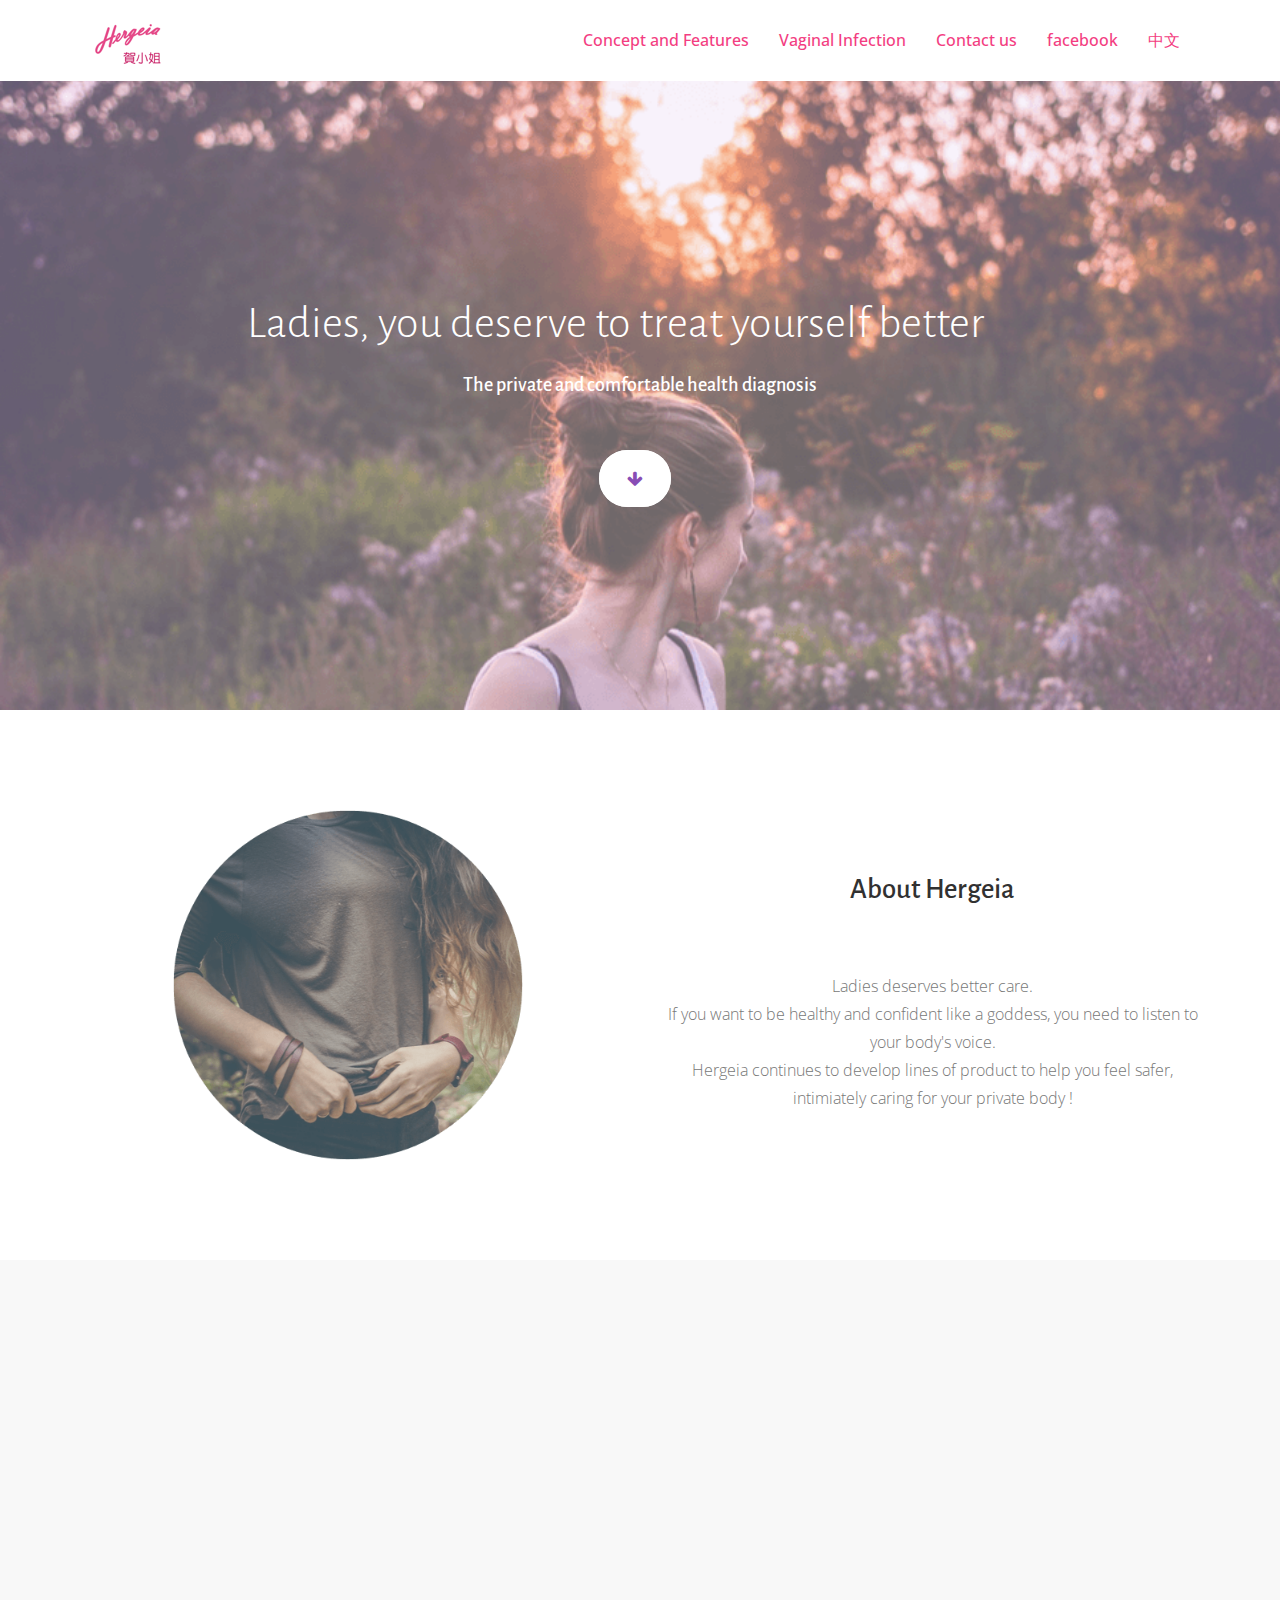
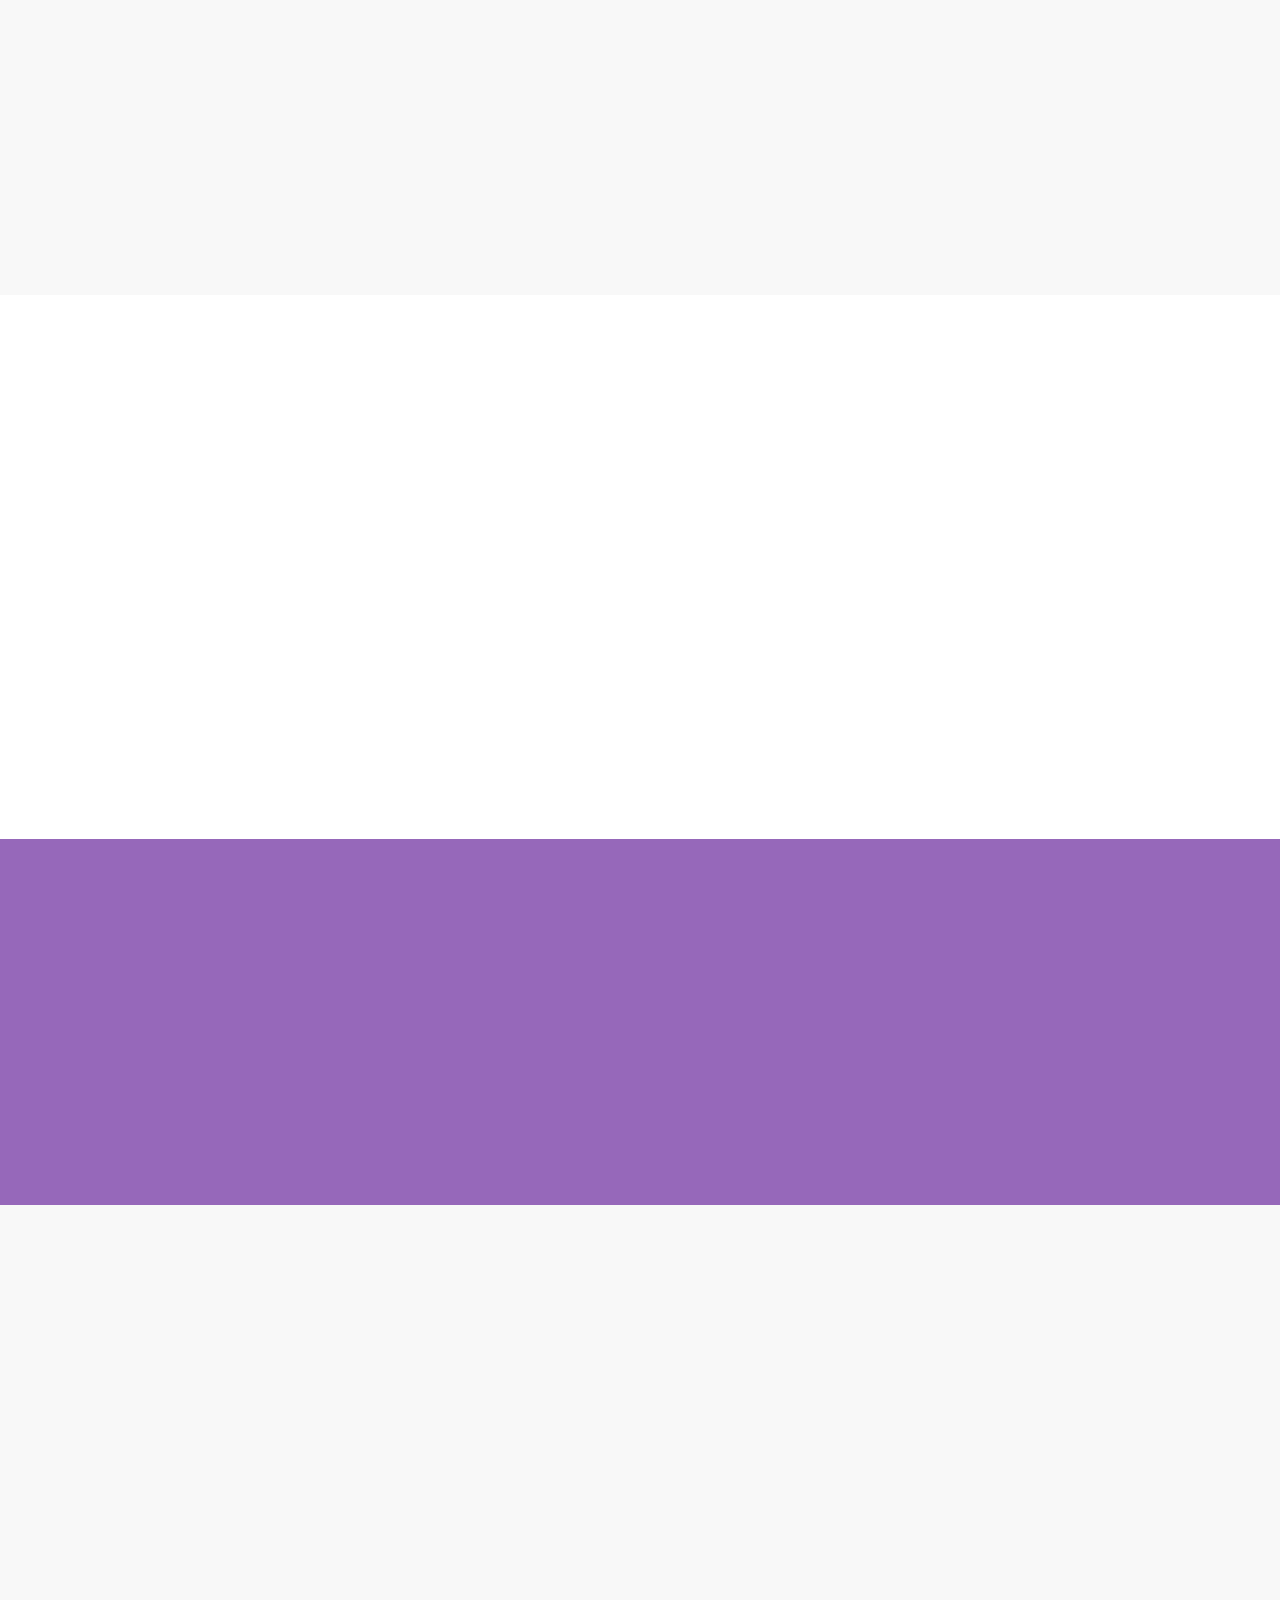
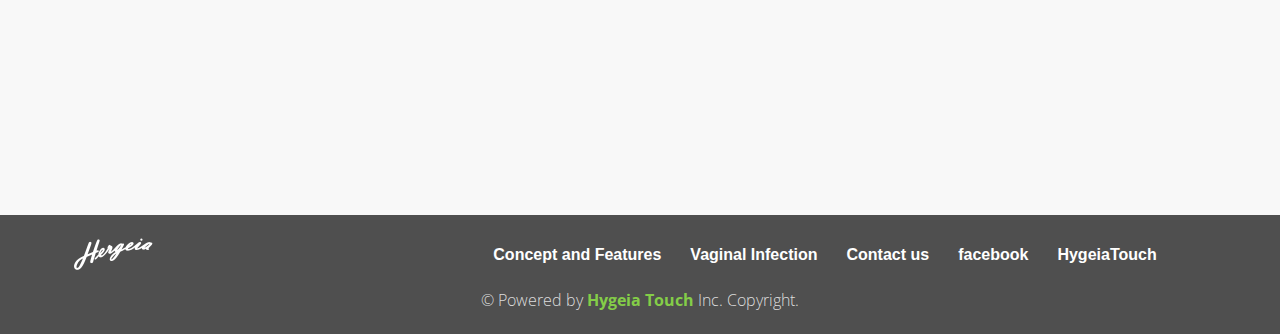
<file: index.html>
<html>
<title>Language Redirect</title>

<head>
    <script src="https://code.jquery.com/jquery-3.3.1.min.js"></script>
    <script>
        var BorwserLang = navigator.language;
        if (BorwserLang == 'zh-TW') {
            window.location.replace('zh');
        } else {
            window.location.replace('en');
        }
    </script>
</head>

</html>
</file>
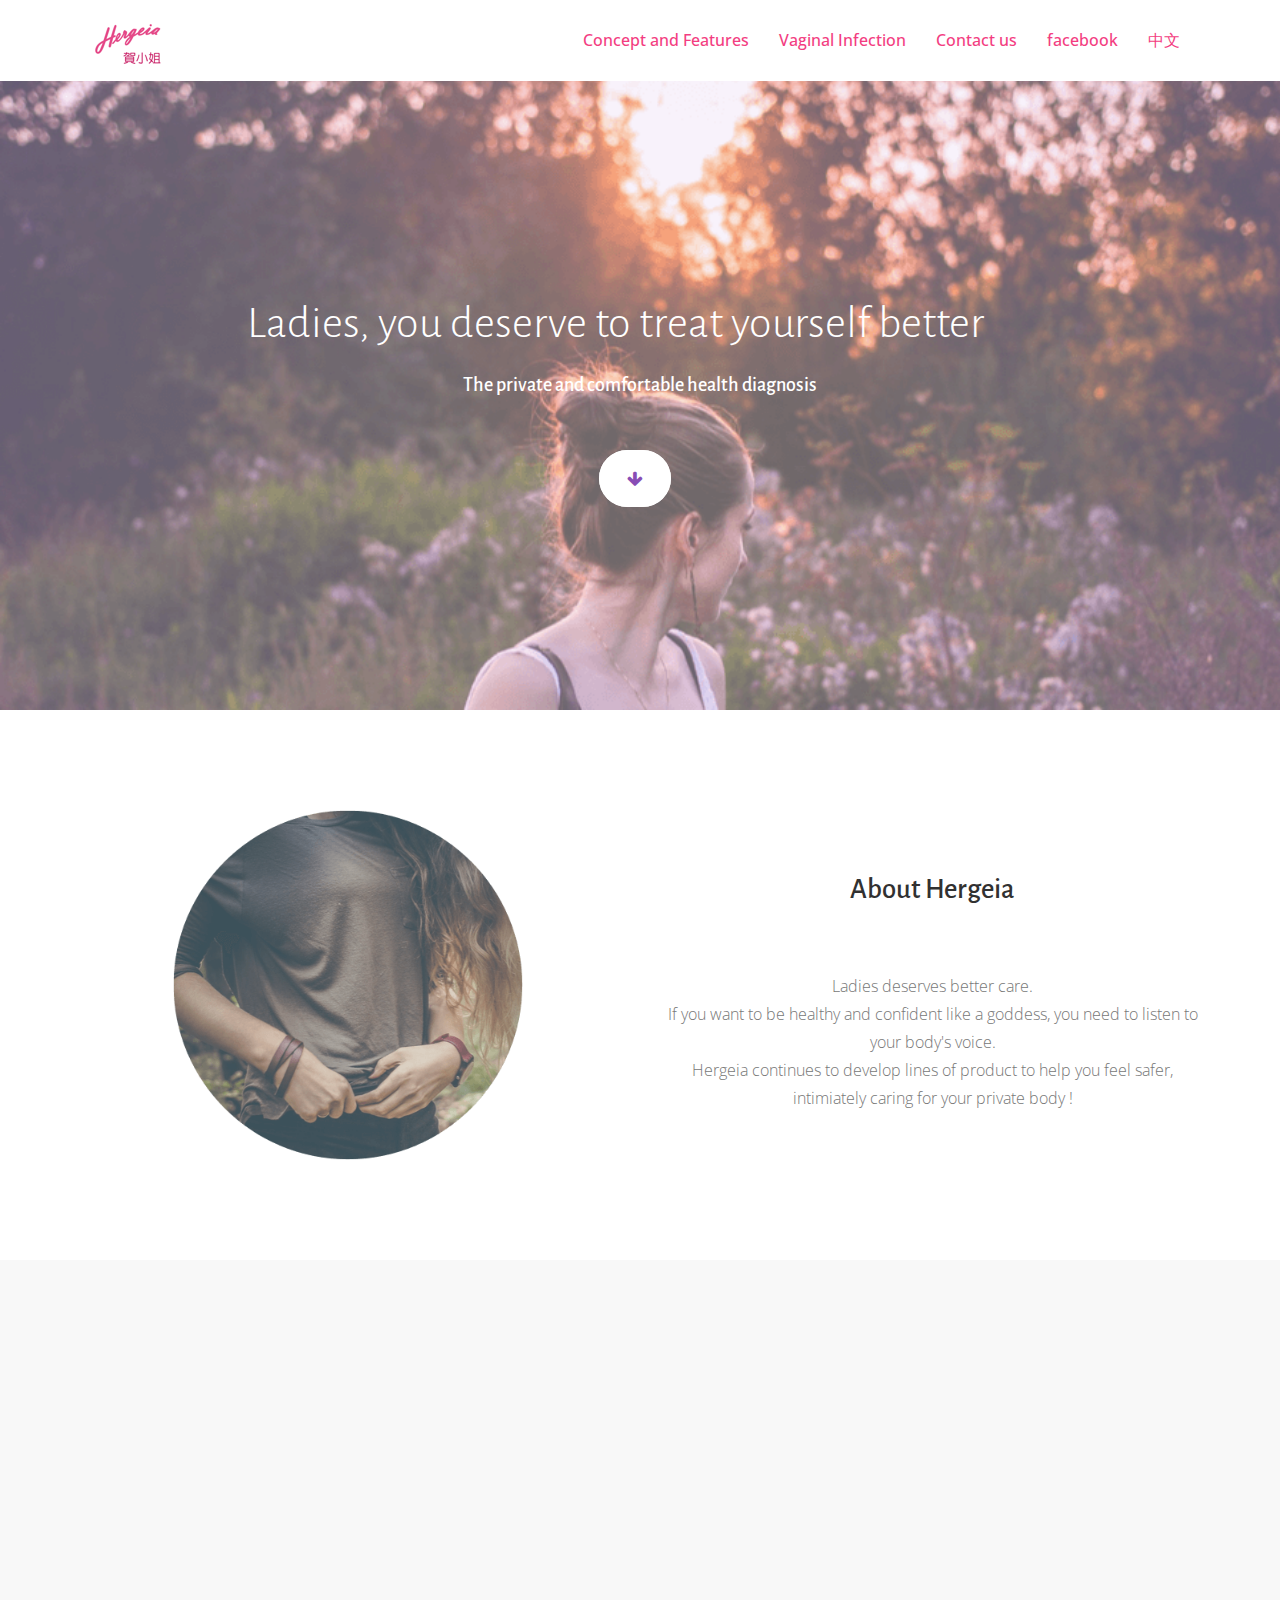
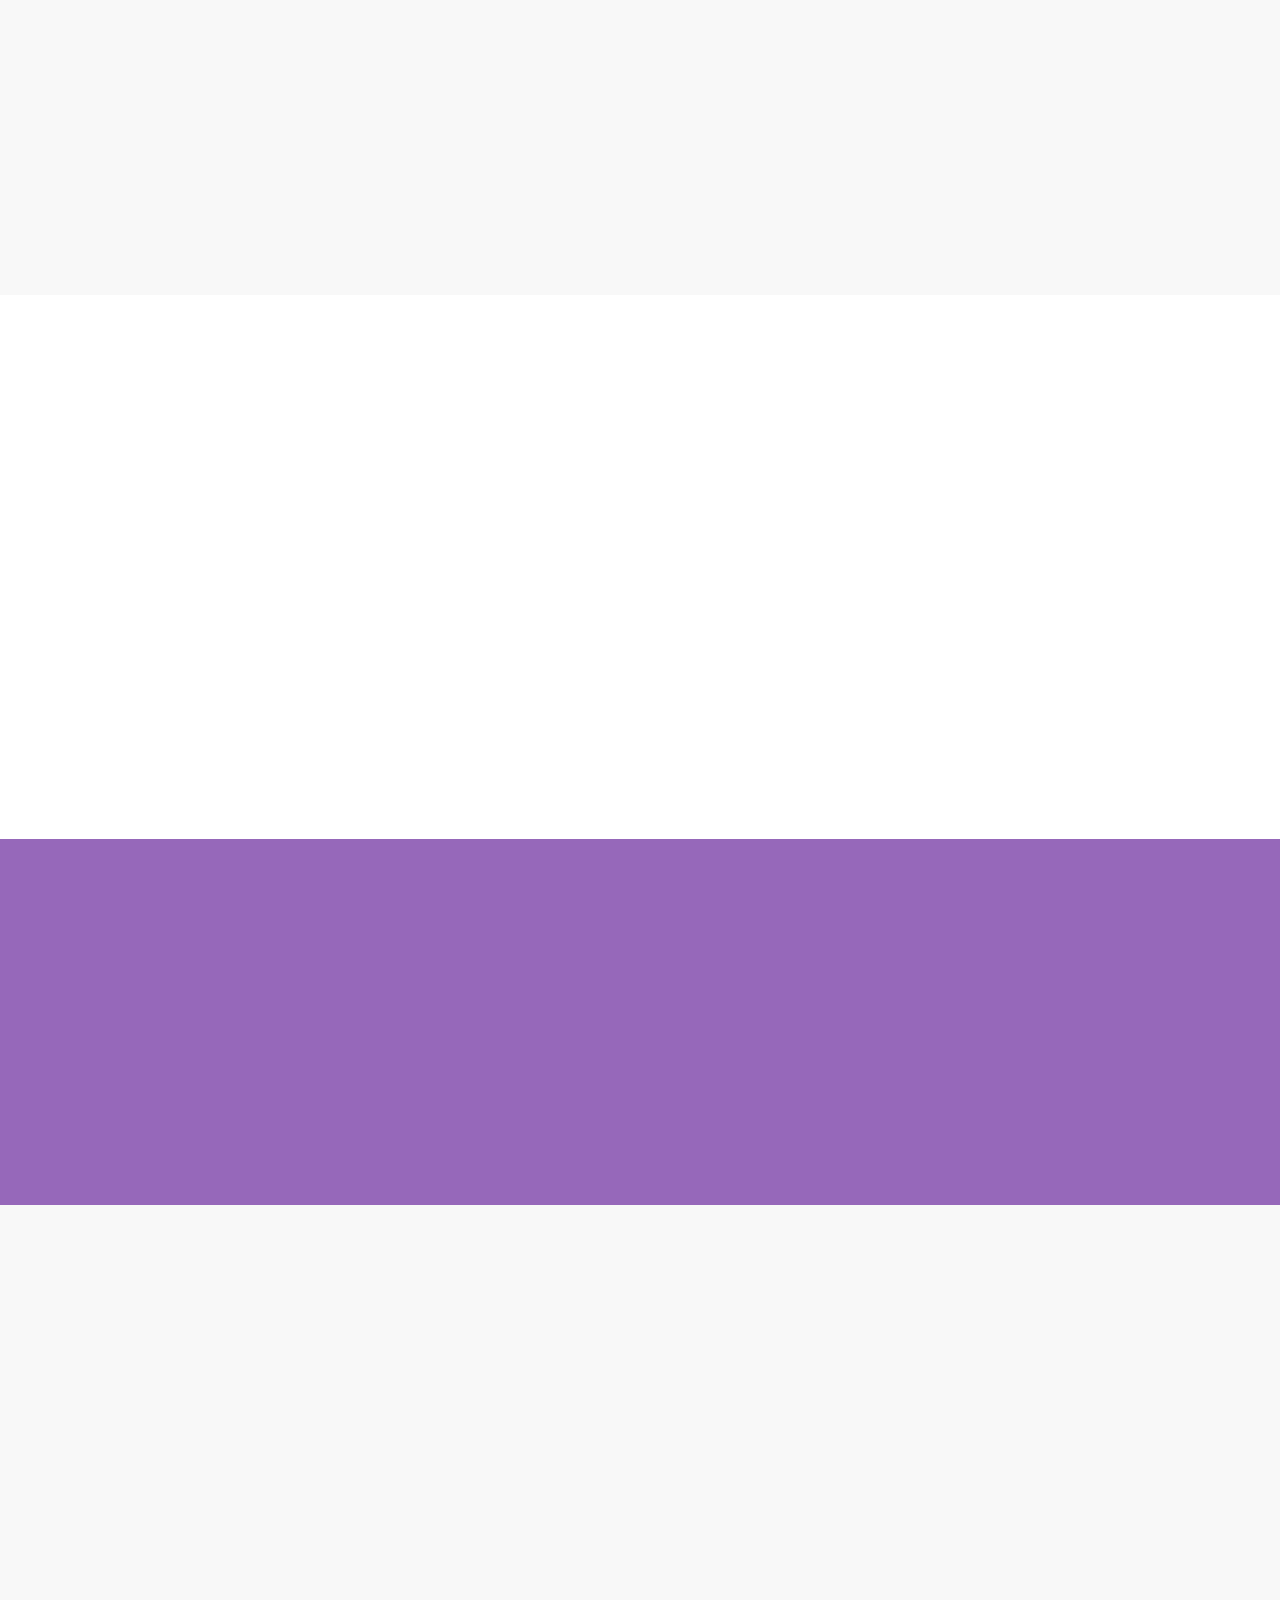
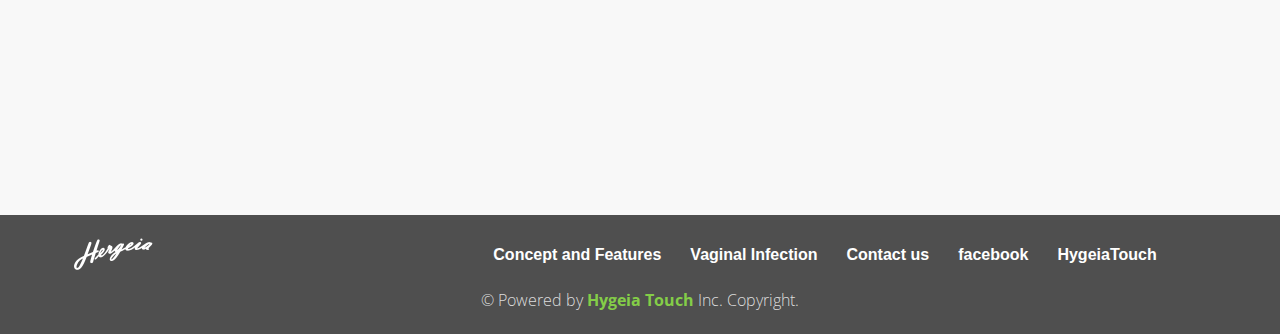
<file: en/index.html>
<!DOCTYPE html>
<html>

<head>

    <title>Hergeia | 賀小姐</title>
    <link rel="icon" href="../img/favicon_her.ico">
    <link rel="alternate" hreflang="zh" href="http://hergeia.com/zh/" />
    <link rel="alternate" hreflang="en" href="http://hergeia.com/en/" />
    <meta http-equiv="Content-Type" content="text/html; charset=utf-8">
    <meta name="viewport" content="width=device-width, initial-scale=1, maximum-scale=1, user-scalable=no">
    <meta name="keywords" content="Hergeia, female products, home-based diadnostic items, Vaginal Infections, HygeiaTouch">
    <meta name="description" content="Ladies always need more cares.Hergeia is with you to provide comfort along the way by keeping developing female products.No more embarrassment for having a internal exam. 5 single steps, 1 minute to receive results." />
    <meta name="Author" content="Hygeia Touch">
    <meta name="URL" content="https://www.hergeia.com">
    <!-- CSS Files -->
    <link href="../css/bootstrap.min.css" rel="stylesheet" media="screen">
    <link href="../css/font-awesome.min.css" rel="stylesheet">
    <link href="../fonts/icon-7-stroke/css/pe-icon-7-stroke.css" rel="stylesheet">
    <link href="../css/animate.css" rel="stylesheet" media="screen">
    <link href="../css/owl.theme.css" rel="stylesheet">
    <link href="../css/owl.carousel.css" rel="stylesheet">

    <link href="../css/styles.css" rel="stylesheet" media="screen">

    <!-- Google Fonts -->
    <link href='http://fonts.googleapis.com/css?family=Open+Sans:400,300,600,700' rel='stylesheet' type='text/css'>
    <link href='http://fonts.googleapis.com/css?family=Alegreya+Sans:100,300,400,700' rel='stylesheet' type='text/css'>


    <!-- Font Awesome -->
    <link href="http://maxcdn.bootstrapcdn.com/font-awesome/4.2.0/css/font-awesome.min.css" rel="stylesheet">
</head>

<body data-spy="scroll" data-target="#navbar-scroll">
    <div id="tbody">
        <div id="top"></div>

        <!-- NAVIGATION -->
        <div id="menu">
            <nav class="navbar-wrapper navbar-default" role="navigation">
                <div class="container">
                    <div class="navbar-header">
                        <button type="button" class="navbar-toggle" data-toggle="collapse" data-target=".navbar-themers">
				  <span class="sr-only">Toggle navigation</span>
				  <span class="icon-bar"></span>
				  <span class="icon-bar"></span>
				  <span class="icon-bar"></span>
				</button>
                        <a class="navbar-brand site-name" href="index.html"><img src="../img/logo-her.png" alt="logo"></a>
                    </div>

                    <div id="navbar-scroll" class="collapse navbar-collapse navbar-themers navbar-right">
                        <ul class="nav navbar-nav">
                            <li><a href="#intro">Concept and Features</a></li>
                            <li><a href="#goods">Vaginal Infection</a></li>
                            <li><a href="#contact-her">Contact us</a></li>
                            <li><a href="https://www.facebook.com/Hergeia/" target="_blank">facebook</a></li>
                            <li><a href="../zh/index.html">中文</a></li>
                        </ul>
                    </div>
                </div>
            </nav>
        </div>

        <div class="fullscreen landing parallax banner">
            <div class="container">
                <div class="row">
                    <div class="intro-box">
                        <div class="intro">
                            <h1 class="wow fadeInLeft">
                                <br>Ladies, you deserve to treat yourself better<br>
                            </h1>
                            <h4 class="wow fadeInLeft">The private and comfortable health diagnosis<br><br><br></h4>
                            <div class="head-btn wow fadeInLeft">
                                <a href="#intro" class="btn-primary play-market">
                                    <i class="fa fa-arrow-down" aria-hidden="true"></i>
                                </a>
                            </div>
                        </div>
                    </div>
                </div>
            </div>

        </div>

        <!-- 品牌理念 -->
        <div id="intro">
            <div class="container">
                <div class="row">

                    <!-- feature image -->
                    <div class="col-md-6 col-sm-6 feature-2-pic wow fadeInLeft">
                        <img src="../img/her-index-what.png" alt="image" class="img-responsive-intro">
                    </div>

                    <!-- feature content -->
                    <div class="col-md-6 wow fadeInRight">
                        <h2 class="intro-title">About Hergeia</h2>
                        <p class="intro-p">Ladies deserves better care.<br>If you want to be healthy and confident like a goddess, you need to listen to your body's voice.<br>Hergeia continues to develop lines of product to help you feel safer, intimiately caring for your private body !<br>
                        </p>
                    </div>
                </div>
            </div>
        </div>

        <!-- Hergeia特色 -->
        <section id="content-her-feature">
            <div class="container">
                <div class="row">
                    <div class="col-md-12">
                        <div class="col-md-12 feature-2-pic wow fadeInLeft">
                            <h5 class="her-feature-title">Features of Hergeia</h5>
                            <p>We are constantly developing home-based diagnostic products for women.<br>Stay home, no more waiting, no more embarrasements.<br>Take care of your health from you own comfort home!<br>
                            </p>
                        </div>
                        <br/>
                    </div>
                </div>
                <div class="row">
                    <div class="skill-home-her">
                        <div class="skill-home-solid clearfix">
                            <div class="col-md-3 wow fadeInLeft text-center">
                                <span class="icons c1"><img src="../img/her-index-heart.png" alt="icon" /></span>
                                <div class="box-area">
                                    <h3></h3>
                                    <p>Small product, great privacy<br></p>
                                </div>
                            </div>
                            <div class="col-md-3 wow fadeInLeft text-center">
                                <span class="icons c2"><img src="../img/her-index-simple.png" alt="icon" /></span>
                                <div class="box-area">
                                    <h3></h3>
                                    <p>No waiting time, easy to use<br></p>
                                </div>
                            </div>
                            <div class="col-md-3 wow fadeInRight text-center">
                                <span class="icons c3"><img src="../img/her-index-search.png" alt="icon" /></span>
                                <div class="box-area">
                                    <h3></h3>
                                    <p>Early screening, monitoring anytime<br></p>
                                </div>
                            </div>
                            <div class="col-md-3 wow fadeInRight text-center">
                                <span class="icons c4"><img src="../img/her-index-prize.png" alt="icon" /></span>
                                <div class="box-area">
                                    <h3></h3>
                                    <p>Professional R&D, patented technology<br></p>
                                </div>
                            </div>
                        </div>

                    </div>
                </div>


            </div>
        </section>
        <!-- 賀小姐商品 -->
        <section id="goods">
            <div class="container">
                <div class="row">

                    <div class="col-md-7 wow fadeInRight">
                        <div>
                            <h2 class="her-goods-title"><br><br>Hergeia-pH Kit for Vaginal Discharge</h2>
                            <p class="her-goods-content">(TFDA approval No. 006714)<br>Hergeia understands the discomforts of your private part.<br><br>Special patented blocking design ensures your comfort and safety during testing.<br>Double-layer notch design in the front saves you the trouble of making contact with the reagent.<br><br>No more awkward moments, no more embarrassment.<br>Just follow the simple 5 steps, the results will come out in about 1 minute.
                            </p>
                            <div class="btn-section-her"><a href="herlady.html" class="btn-default-her">To learn more</a></div>
                        </div>
                        <br/>
                    </div>
                    <div class="col-md-5 feature-2-pic-her wow fadeInLeft">
                        <div>
                            <p><br></p>
                        </div>
                        <img src="../img/her-index-product.png" class="img-center" alt="" /></div>
                </div>

            </div>
        </section>

        <!-- hergeia註解 -->
        <div id="clients-hergeia">
            <div class="container">
                <div class="text-center">

                </div>
                <div class="row">
                    <div class="col-sm-10 col-sm-offset-1">
                        <div id="owl-clients" class="owl-carousel owl-theme wow fadeInUp">

                            <!-- Clients 1 -->
                            <div class="clients-item">

                                <div class="box">
                                    <div class="client-pic text-center">
                                        <i class="fa fa-quote-right fa-2x" aria-hidden="true"></i>
                                    </div>
                                    <!-- Clients content -->
                                    <p class="message text-center">All of our products have passed clinical trials and received multiple patents.<br>We have strict control on the quality of every item to ensure your experience.<br>
                                    </p>
                                </div>

                            </div>


                        </div>
                    </div>
                </div>
            </div>
        </div>
        <!-- Contact -->
        <section id="contact-her">
            <div class="container wow fadeInUp">
                <div class="row">
                    <div class="col-lg-12 text-center">
                        <h5 class="section-subheading text-muted-her">Feel free to leave your comments or questions! We will do our best to satisfy your need.</h5>
                    </div>
                </div>
                <div class="row">
                    <div class="col-lg-12">
                        <form id="contactForm" name="sentMessage" action="https://formspree.io/service@hygeiatouch.com" method="POST" novalidate>
                            <div class="row">
                                <div class="col-md-6">
                                    <div class="form-group">
                                        <input class="form-control" name="name" type="text" placeholder="Name or nickname *" required data-validation-required-message="Please enter your name.">
                                        <p class="help-block text-danger"></p>
                                    </div>
                                    <div class="form-group">
                                        <input class="form-control" name="_replyto" type="email" placeholder="Email *" required data-validation-required-message="Please enter your email address.">
                                        <p class="help-block text-danger"></p>
                                    </div>
                                    <div class="form-group">
                                        <input class="form-control" name="phone" type="tel" placeholder="Phone *" required data-validation-required-message="Please enter your phone number.">
                                        <p class="help-block text-danger"></p>
                                    </div>
                                </div>
                                <div class="col-md-6">
                                    <div class="form-group">
                                        <textarea class="form-control" name="message" placeholder="Comments *" required data-validation-required-message="Please enter a message."></textarea>
                                        <p class="help-block text-danger"></p>
                                    </div>
                                </div>
                                <div class="clearfix"></div>
                                <div class="col-lg-12 text-center-send">
                                    <div id="success"></div>
                                    <div class="row-send">
                                        <input class="btn-feature btn-default-contact-her" type="submit" value="Send">
                                    </div>
                                </div>
                            </div>
                        </form>
                    </div>
                </div>
            </div>
        </section>
        <!-- footer -->
        <footer class="site-footer">
            <div class="bottom">
                <div class="container">
                    <div class="row">

                        <div class="col-lg-4 col-xs-12 footer-txt text-lg-left text-center">

                            <img class="footer-logo" src="../img/logo-her-white.png" alt="logo">


                        </div>

                        <div class="col-lg-8 col-xs-12 text-lg-right text-center">
                            <ul class="list-inline">
                                <li class="list-inline-item">
                                    <a href="#intro">Concept and Features</a>
                                </li>

                                <li class="list-inline-item">
                                    <a href="index.html#goods">Vaginal Infection</a>
                                </li>

                                <li class="list-inline-item">
                                    <a href="index.html#contact-her">Contact us</a>
                                </li>

                                <li class="list-inline-item">
                                    <a href="https://www.facebook.com/Hergeia/" target="_blank">facebook</a>
                                </li>
                                <li class="list-inline-item">
                                    <a href="http://www.hygeiatouch.com" target="_blank">HygeiaTouch</a>
                                </li>

                            </ul>
                        </div>


                    </div>

                    <div class="credits">
                        <!-- 
                  All the links in the footer should remain intact. 
                  You can delete the links only if you purchased the pro version.
                  Licensing information: https://bootstrapmade.com/license/
                  Purchase the pro version with working PHP/AJAX contact form: https://bootstrapmade.com/buy/?theme=Bell
                -->
                        © Powered by<a href="http://www.hygeiatouch.com" target="_blank"> Hygeia Touch </a>Inc. Copyright.
                    </div>
                </div>
            </div>
        </footer>


        <!-- javascript files -->
        <script src="../js/jquery.js"></script>
        <script src="../js/bootstrap.min.js"></script>
        <script src="../js/custom.js"></script>
        <script src="../js/jquery.sticky.js"></script>
        <script src="../js/wow.min.js"></script>
        <script src="../js/owl.carousel.min.js"></script>
        <script src="../js/ekko-lightbox-min.js"></script>
        <script type="text/javascript">
            $(document).delegate('*[data-toggle="lightbox"]', 'click', function(event) {
                event.preventDefault();
                $(this).ekkoLightbox();
            });
        </script>
        <script>
            new WOW().init();
        </script>
    </div>
</body>

</html>
</file>
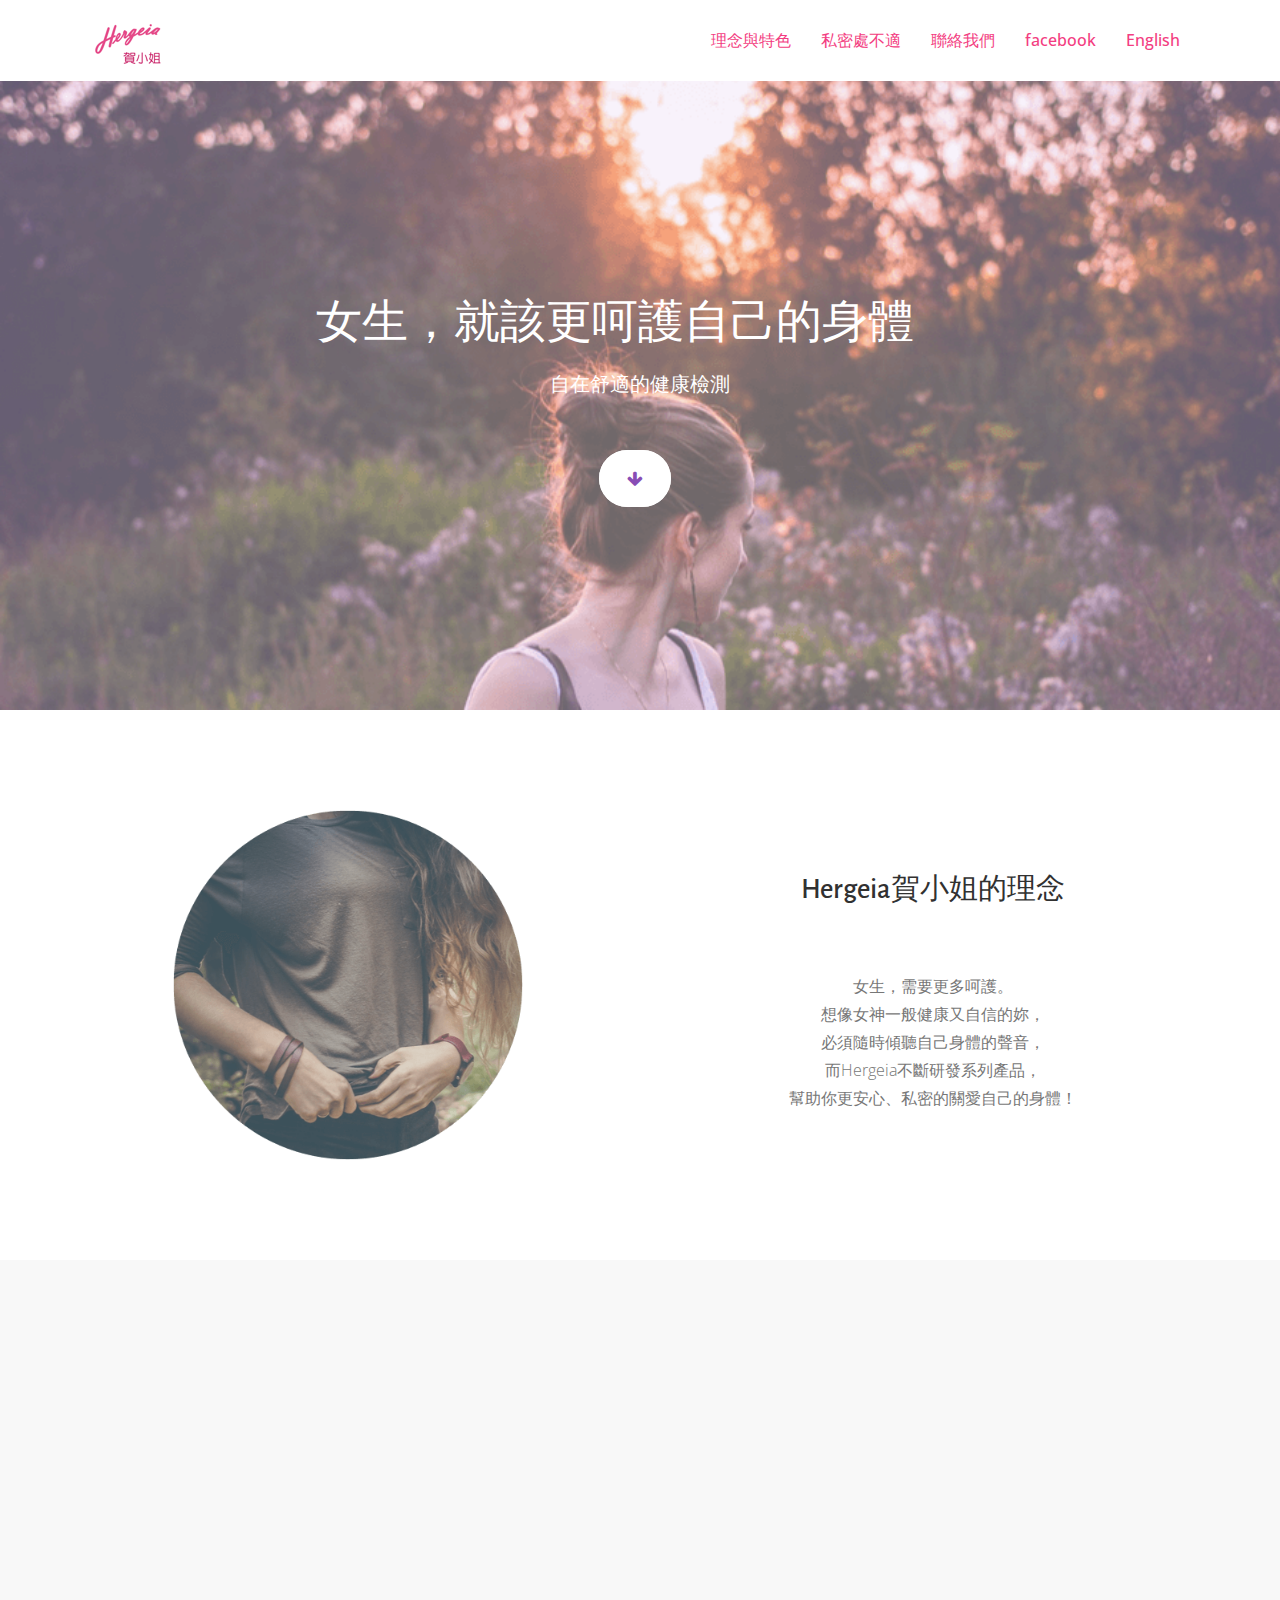
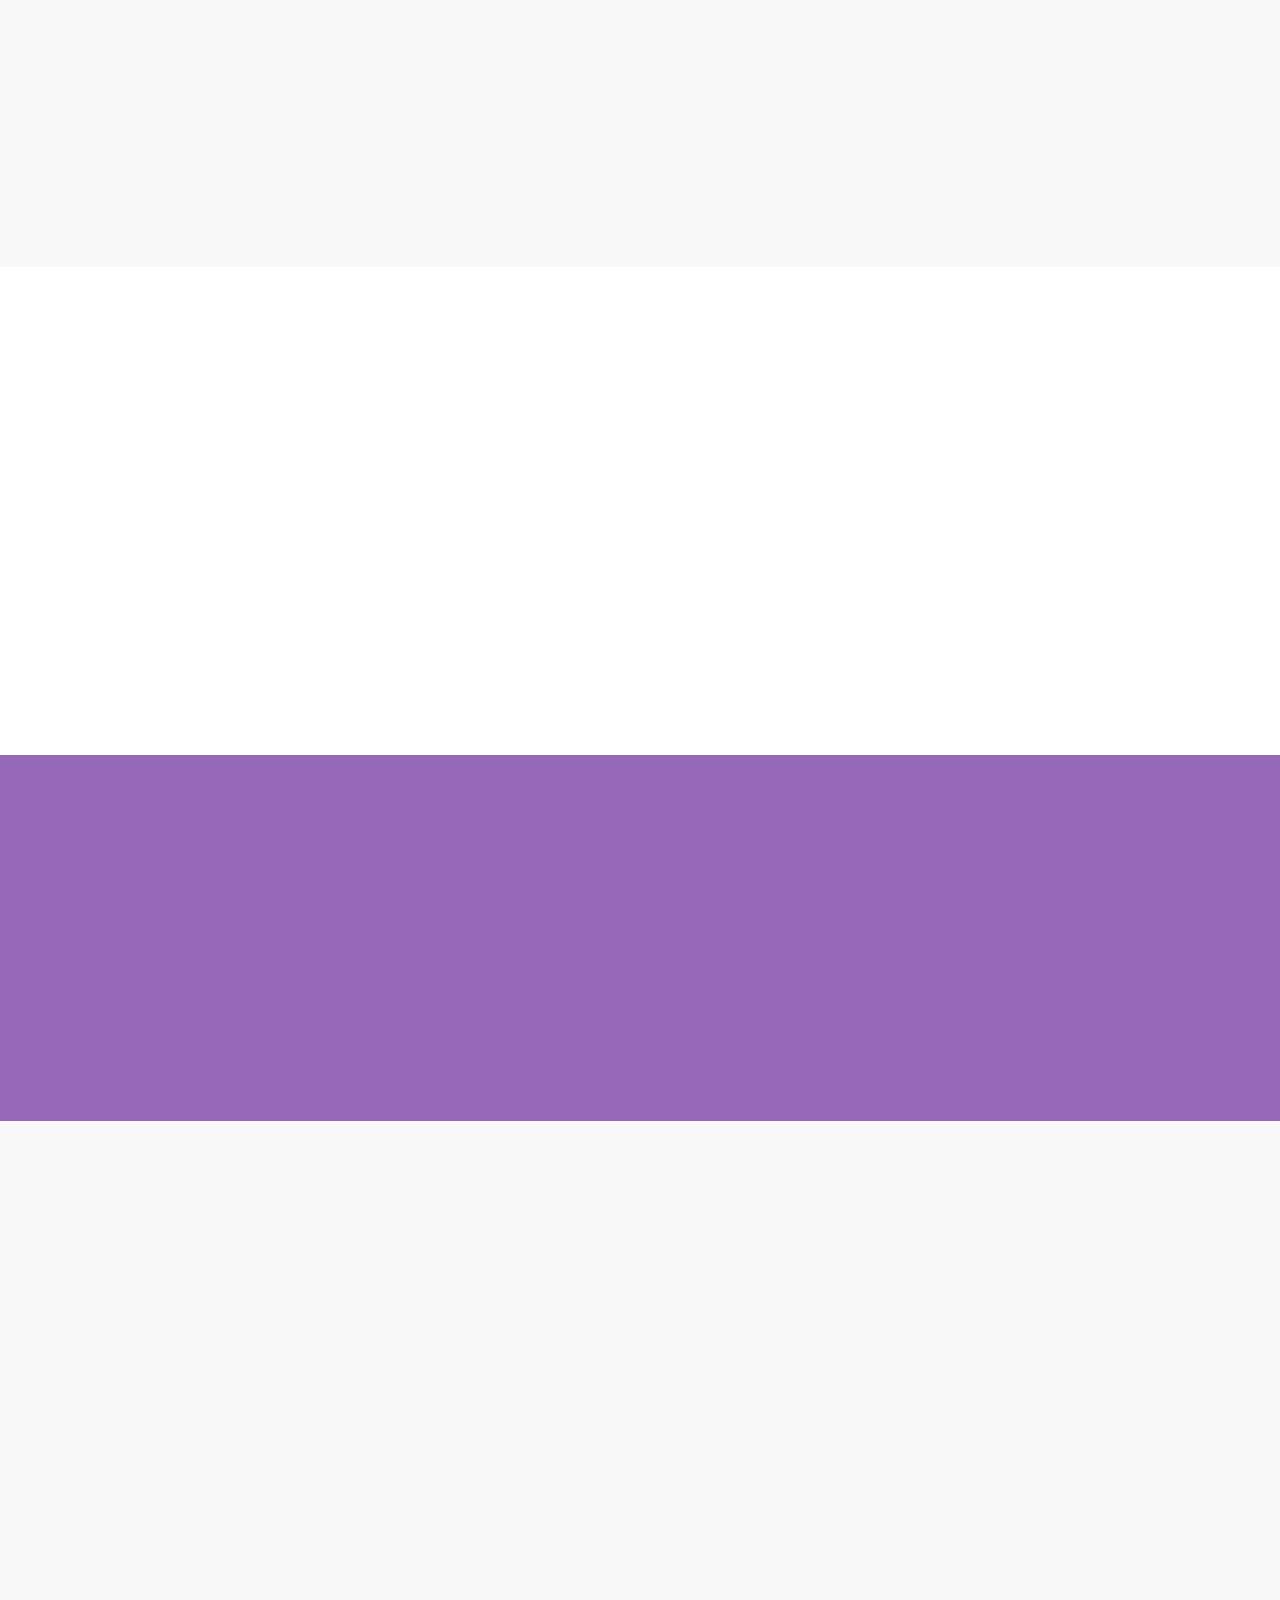
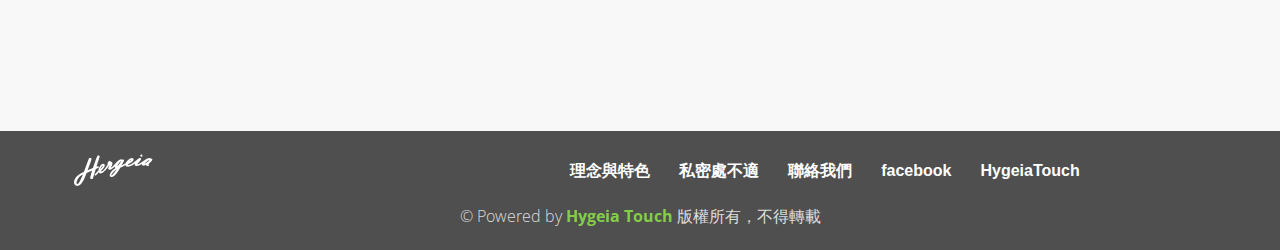
<file: zh/index.html>
<!DOCTYPE html>
<html>

<head>

    <title>Hergeia | 賀小姐</title>
    <link rel="icon" href="../img/favicon_her.ico">
    <link rel="alternate" hreflang="zh" href="http://hergeia.com/zh/" />
    <link rel="alternate" hreflang="en" href="http://hergeia.com/en/" />
    <meta http-equiv="Content-Type" content="text/html; charset=utf-8">
    <meta name="viewport" content="width=device-width, initial-scale=1, maximum-scale=1, user-scalable=no">
    <meta name="keywords" content="Hergeia, 女生私密檢測, 健康新體驗, 女生私密處檢測棒, 健康新女神, HygeiaTouch">
    <meta name="description" content="賀小姐是一款私密處的居家檢測商品，讓您在檢測過程中感到舒適貼心，再也不需要因為內診，感到緊張害羞。" />
    <meta name="Author" content="Hygeia Touch">
    <meta name="URL" content="https://www.hergeia.com">
    <!-- CSS Files -->
    <link href="../css/bootstrap.min.css" rel="stylesheet" media="screen">
    <link href="../css/font-awesome.min.css" rel="stylesheet">
    <link href="../fonts/icon-7-stroke/css/pe-icon-7-stroke.css" rel="stylesheet">
    <link href="../css/animate.css" rel="stylesheet" media="screen">
    <link href="../css/owl.theme.css" rel="stylesheet">
    <link href="../css/owl.carousel.css" rel="stylesheet">
    <link href="../css/styles.css" rel="stylesheet" media="screen">

    <!-- Google Fonts -->
    <link href='http://fonts.googleapis.com/css?family=Open+Sans:400,300,600,700' rel='stylesheet' type='text/css'>
    <link href='http://fonts.googleapis.com/css?family=Alegreya+Sans:100,300,400,700' rel='stylesheet' type='text/css'>

    <!-- Font Awesome -->
    <link href="http://maxcdn.bootstrapcdn.com/font-awesome/4.2.0/css/font-awesome.min.css" rel="stylesheet">
</head>

<body data-spy="scroll" data-target="#navbar-scroll">
    <div id="tbody">
        <div id="top"></div>
        <!-- NAVIGATION -->
        <div id="menu">
            <nav class="navbar-wrapper navbar-default" role="navigation">
                <div class="container">
                    <div class="navbar-header">
                        <button type="button" class="navbar-toggle" data-toggle="collapse" data-target=".navbar-themers">
				  <span class="sr-only">Toggle navigation</span>
				  <span class="icon-bar"></span>
				  <span class="icon-bar"></span>
				  <span class="icon-bar"></span>
				</button>
                        <a class="navbar-brand site-name" href="index.html"><img src="../img/logo-her.png" alt="logo"></a>
                    </div>

                    <div id="navbar-scroll" class="collapse navbar-collapse navbar-themers navbar-right">
                        <ul class="nav navbar-nav">
                            <li><a href="#intro">理念與特色</a></li>
                            <li><a href="#goods">私密處不適</a></li>
                            <li><a href="#contact-her">聯絡我們</a></li>
                            <li><a href="https://www.facebook.com/Hergeia/" target="_blank">facebook</a></li>
                            <li><a href="../en/index.html">English</a></li>
                        </ul>
                    </div>
                </div>
            </nav>
        </div>

        <div class="fullscreen landing parallax banner">
            <div class="container">
                <div class="row">
                    <div class="intro-box">
                        <div class="intro">
                            <h1 class="wow fadeInLeft">
                                <br>女生，就該更呵護自己的身體<br>
                            </h1>
                            <h4 class="wow fadeInLeft">自在舒適的健康檢測<br><br><br></h4>
                            <div class="head-btn wow fadeInLeft">

                                <a href="#intro" class="btn-primary play-market">
                                    <i class="fa fa-arrow-down" aria-hidden="true"></i>
                                </a>
                            </div>
                        </div>
                    </div>
                </div>
            </div>

        </div>

        <!-- 品牌理念 -->
        <div id="intro">
            <div class="container">
                <div class="row">

                    <!-- feature image -->
                    <div class="col-md-6 col-sm-6 feature-2-pic wow fadeInLeft">
                        <img src="../img/her-index-what.png" alt="image" class="img-responsive-intro">
                    </div>

                    <!-- feature content -->
                    <div class="col-md-6 wow fadeInRight">
                        <h2 class="intro-title">Hergeia賀小姐的理念</h2>
                        <p class="intro-p">女生，需要更多呵護。<br> 想像女神一般健康又自信的妳，
                            <br> 必須隨時傾聽自己身體的聲音，
                            <br> 而Hergeia不斷研發系列產品，
                            <br> 幫助你更安心、私密的關愛自己的身體！
                        </p>
                    </div>
                </div>
            </div>
        </div>

        <!-- Hergeia特色 -->
        <section id="content-her-feature">
            <div class="container">
                <div class="row">
                    <div class="col-md-12">
                        <div class="col-md-12 feature-2-pic wow fadeInLeft">
                            <h5 class="her-feature-title">Hergeia賀小姐的特色</h5>
                            <p>我們致力於為女生們開發居家檢測商品<br> 讓妳不需出門、不需花費時間等待、更不需要感到尷尬
                                <br> 就能在家中輕鬆自在地關心身體健康
                            </p>
                        </div>
                        <br/>
                    </div>
                </div>
                <div class="row">
                    <div class="skill-home-her">
                        <div class="skill-home-solid clearfix">
                            <div class="col-md-3 wow fadeInLeft text-center">
                                <span class="icons c1"><img src="../img/her-index-heart.png" alt="icon" /></span>
                                <div class="box-area">
                                    <h3></h3>
                                    <p>小小貼心、大大隱私<br></p>

                                </div>
                            </div>
                            <div class="col-md-3 wow fadeInLeft text-center">
                                <span class="icons c2"><img src="../img/her-index-simple.png" alt="icon" /></span>
                                <div class="box-area">
                                    <h3></h3>
                                    <p>不必等待、操作簡單<br></p>
                                </div>
                            </div>
                            <div class="col-md-3 wow fadeInRight text-center">
                                <span class="icons c3"><img src="../img/her-index-search.png" alt="icon" /></span>
                                <div class="box-area">
                                    <h3></h3>
                                    <p>初步篩檢、隨時關注<br></p>
                                </div>
                            </div>
                            <div class="col-md-3 wow fadeInRight text-center">
                                <span class="icons c4"><img src="../img/her-index-prize.png" alt="icon" /></span>
                                <div class="box-area">
                                    <h3></h3>
                                    <p>專業研發、獨家專利<br></p>
                                </div>
                            </div>
                        </div>

                    </div>
                </div>
            </div>
        </section>
        <!-- 賀小姐商品 -->
        <section id="goods">
            <div class="container">
                <div class="row">

                    <div class="col-md-7 wow fadeInLeft">
                        <div>
                            <h2 class="her-goods-title"><br>Hergeia賀小姐-陰道分泌物pH值檢驗棒</h2>
                            <p class="her-goods-content">(衛部醫器製壹字第006714號)<br>陰道炎的不適感，賀小姐最了解！<br><br>特殊專利檔板設計，讓您在檢測過程中能感到舒適安心<br>前端雙層凹槽設計，替您解決試劑接觸肌膚的困擾<br><br>您再也不需要因為內診，感到緊張害羞<br>只要簡單五步驟，約一分鐘就能快速得知結果
                            </p>
                            <div class="btn-section-her"><a href="herlady.html" class="btn-default-her">了解更多</a></div>
                        </div>
                        <br/>
                    </div>
                    <div class="col-md-5 feature-2-pic-her wow fadeInRight">
                        <div>
                            <p><br></p>
                        </div>
                        <img src="../img/her-index-product.png" class="img-center" alt="" /></div>
                </div>

            </div>
        </section>

        <!-- hergeia註解 -->
        <div id="clients-hergeia">
            <div class="container">
                <div class="text-center">

                </div>
                <div class="row">
                    <div class="col-sm-10 col-sm-offset-1">
                        <div id="owl-clients" class="owl-carousel owl-theme wow fadeInUp">

                            <!-- Clients 1 -->
                            <div class="clients-item">

                                <div class="box">
                                    <div class="client-pic text-center">
                                        <i class="fa fa-quote-right fa-2x" aria-hidden="true"></i>
                                    </div>
                                    <!-- Clients content -->
                                    <p class="message text-center">我們研發的產品均通過臨床實驗並榮獲多項專利！<br>我們嚴格的把關每一項商品，讓您在使用上更加安心！<br>
                                    </p>
                                </div>

                            </div>


                        </div>
                    </div>
                </div>
            </div>
        </div>
        <!-- Contact -->
        <section id="contact-her">
            <div class="container wow fadeInUp">
                <div class="row">
                    <div class="col-lg-12 text-center">
                        <h5 class="section-subheading text-muted-her">歡迎寫下您的任何意見或問題！我們將盡力滿足您的需求！</h5>
                    </div>
                </div>
                <div class="row">
                    <div class="col-lg-12">
                        <form id="contactForm" name="sentMessage" action="https://formspree.io/service@hygeiatouch.com" method="POST" novalidate>
                            <div class="row">
                                <div class="col-md-6">
                                    <div class="form-group">
                                        <input class="form-control" name="name" type="text" placeholder="您的姓名或稱呼 *" required data-validation-required-message="Please enter your name.">
                                        <p class="help-block text-danger"></p>
                                    </div>
                                    <div class="form-group">
                                        <input class="form-control" name="_replyto" type="email" placeholder="您常用的e-mail信箱 *" required data-validation-required-message="Please enter your email address.">
                                        <p class="help-block text-danger"></p>
                                    </div>
                                    <div class="form-group">
                                        <input class="form-control" name="phone" type="tel" placeholder="您的電話或手機 *" required data-validation-required-message="Please enter your phone number.">
                                        <p class="help-block text-danger"></p>
                                    </div>
                                </div>
                                <div class="col-md-6">
                                    <div class="form-group">
                                        <textarea class="form-control" name="message" placeholder="您的任何意見、想法或想說的話 *" required data-validation-required-message="Please enter a message."></textarea>
                                        <p class="help-block text-danger"></p>
                                    </div>
                                </div>
                                <div class="clearfix"></div>
                                <div class="col-lg-12 text-center-send">
                                    <div id="success"></div>
                                    <div class="row-send">
                                        <input class="btn-feature btn-default-contact-her" type="submit" value="送出">
                                    </div>
                                </div>
                            </div>
                        </form>
                    </div>
                </div>
            </div>
        </section>
        <!-- footer -->
        <footer class="site-footer">
            <div class="bottom">
                <div class="container">
                    <div class="row">

                        <div class="col-lg-4 col-xs-12 footer-txt text-lg-left text-center">

                            <img class="footer-logo" src="../img/logo-her-white.png" alt="logo">

                        </div>

                        <div class="col-lg-8 col-xs-12 text-lg-right text-center">
                            <ul class="list-inline">
                                <li class="list-inline-item">
                                    <a href="#intro">理念與特色</a>
                                </li>

                                <li class="list-inline-item">
                                    <a href="index.html#goods">私密處不適</a>
                                </li>

                                <li class="list-inline-item">
                                    <a href="index.html#contact-her">聯絡我們</a>
                                </li>

                                <li class="list-inline-item">
                                    <a href="https://www.facebook.com/Hergeia/" target="_blank">facebook</a>
                                </li>
                                <li class="list-inline-item">
                                    <a href="http://www.hygeiatouch.com" target="_blank">HygeiaTouch</a>
                                </li>

                            </ul>
                        </div>


                    </div>

                    <div class="credits">
                        <!-- 
                  All the links in the footer should remain intact. 
                  You can delete the links only if you purchased the pro version.
                  Licensing information: https://bootstrapmade.com/license/
                  Purchase the pro version with working PHP/AJAX contact form: https://bootstrapmade.com/buy/?theme=Bell
                -->
                        © Powered by<a href="http://www.hygeiatouch.com" target="_blank"> Hygeia Touch </a>版權所有，不得轉載
                    </div>
                </div>
            </div>
        </footer>


        <!-- javascript files -->
        <script src="../js/jquery.js"></script>
        <script src="../js/bootstrap.min.js"></script>
        <script src="../js/custom.js"></script>
        <script src="../js/jquery.sticky.js"></script>
        <script src="../js/wow.min.js"></script>
        <script src="../js/owl.carousel.min.js"></script>
        <script src="../js/ekko-lightbox-min.js"></script>
        <script type="text/javascript">
            $(document).delegate('*[data-toggle="lightbox"]', 'click', function(event) {
                event.preventDefault();
                $(this).ekkoLightbox();
            });
        </script>
        <script>
            new WOW().init();
        </script>
    </div>
</body>

</html>
</file>
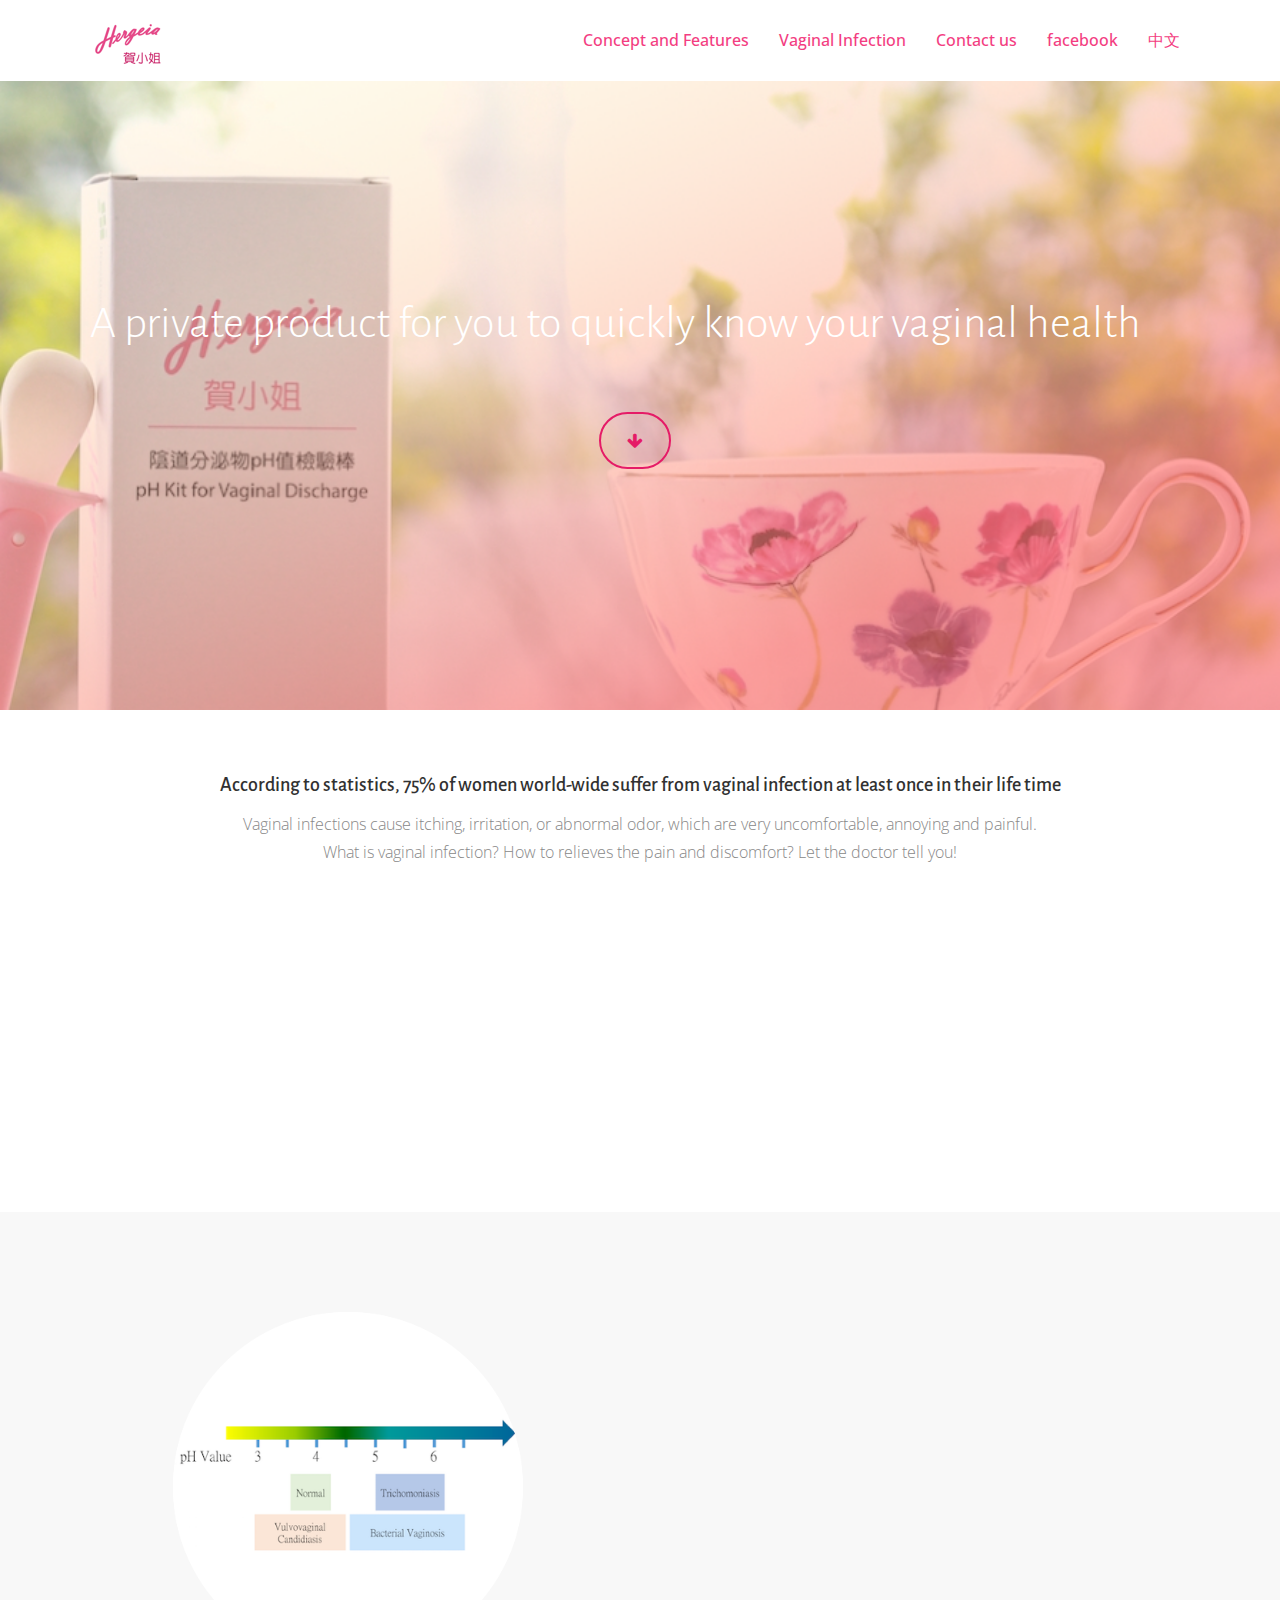
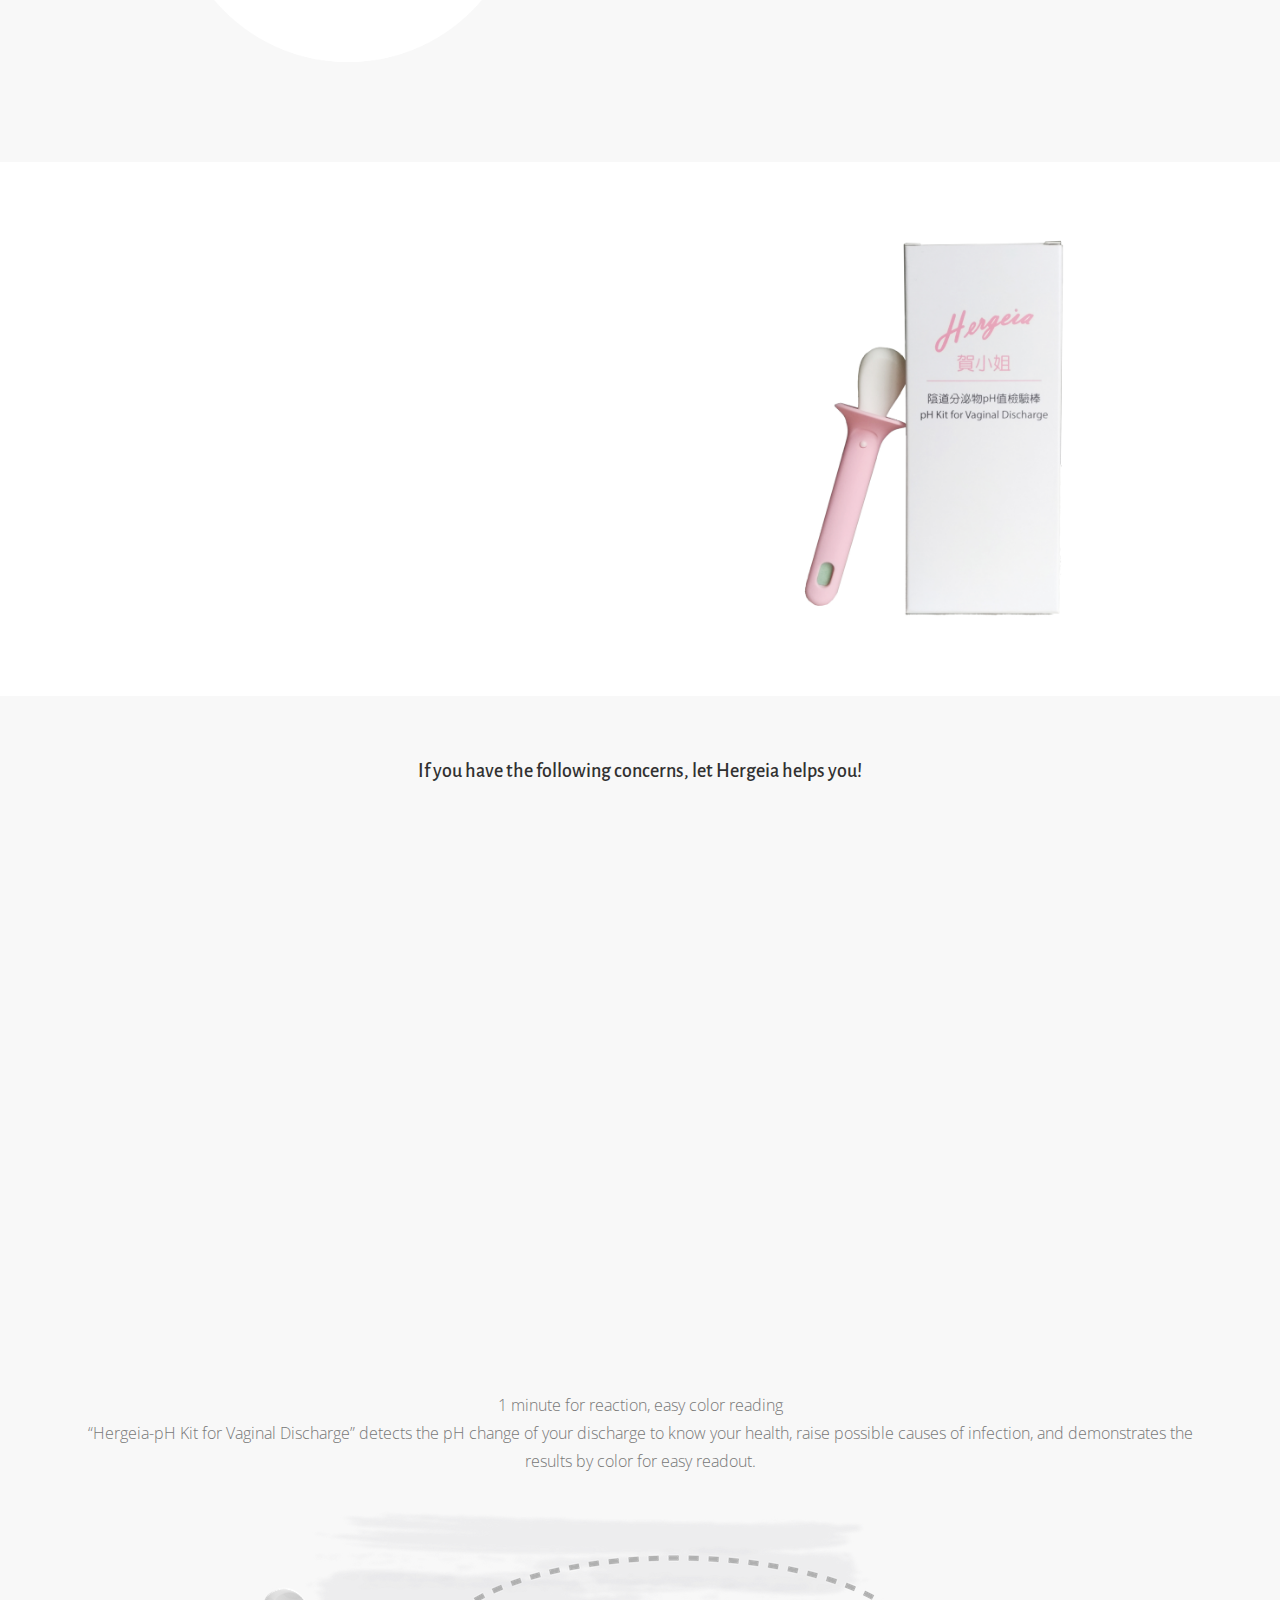
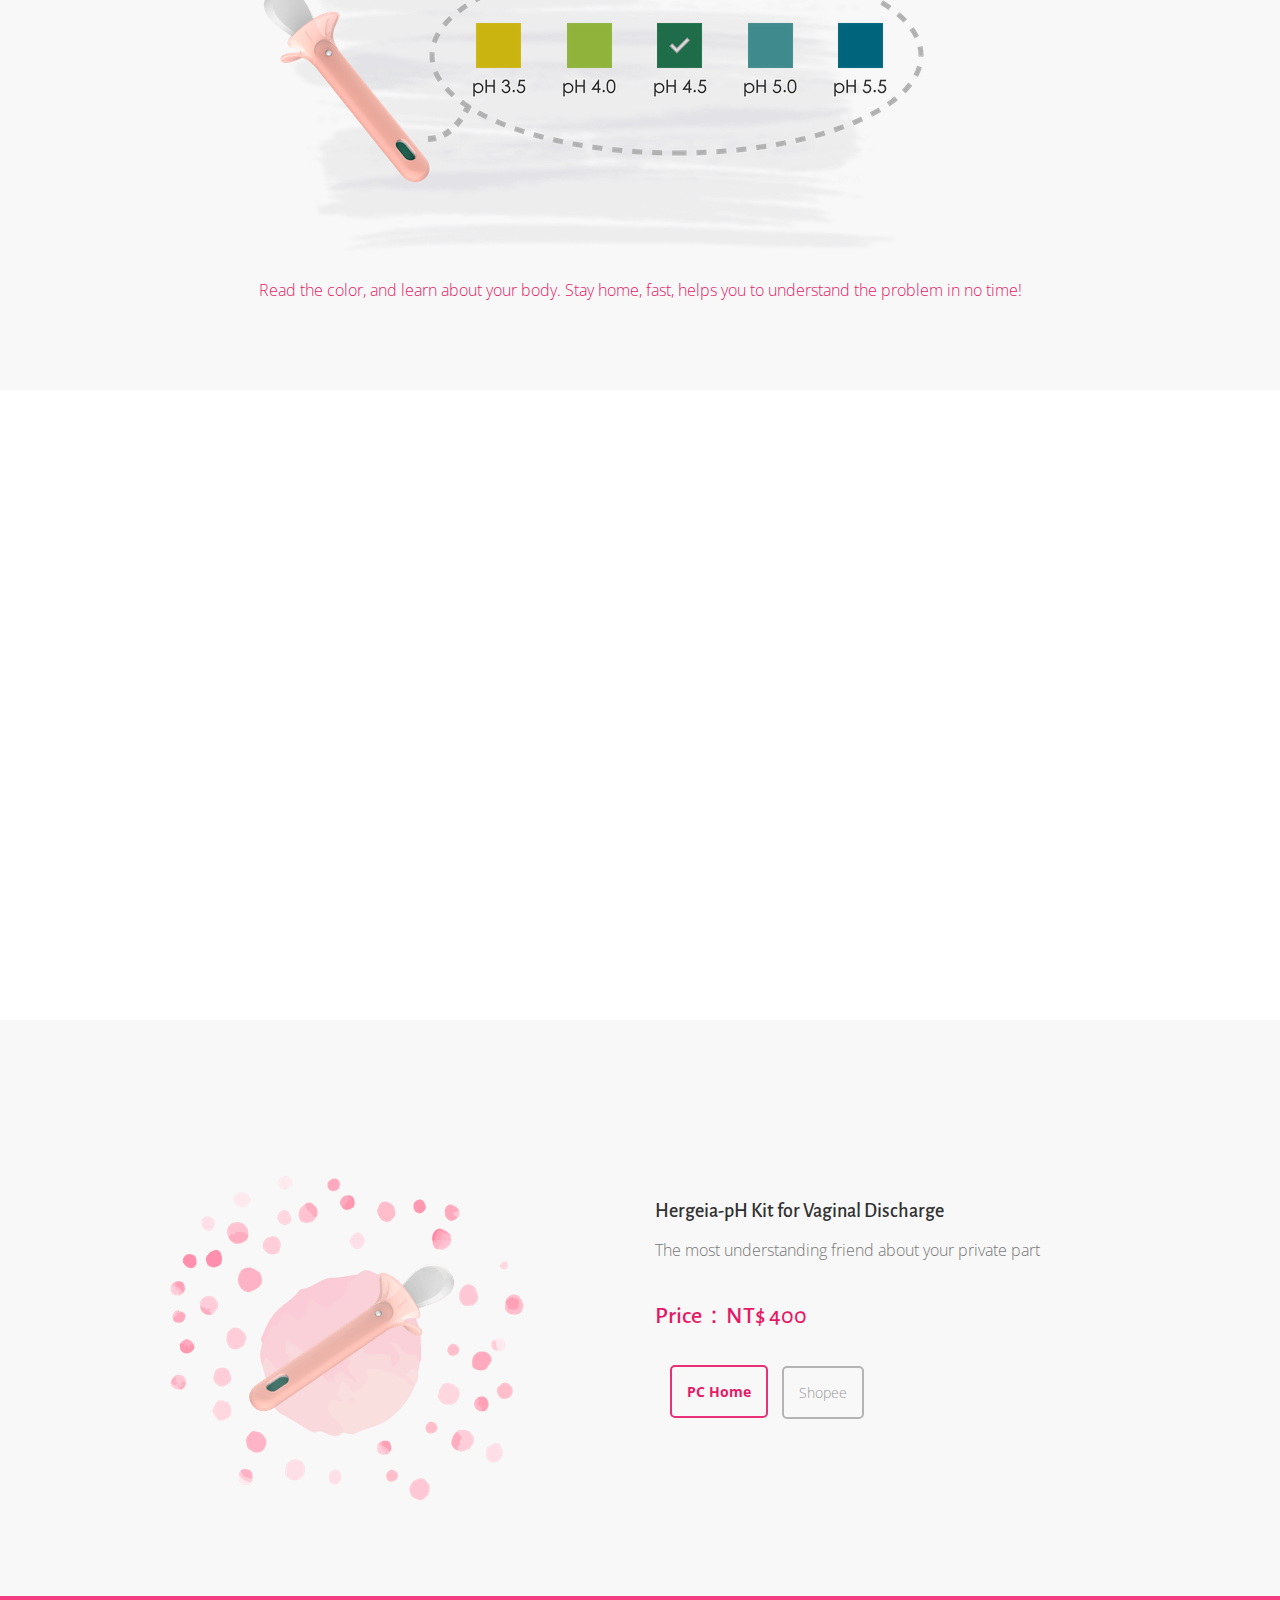
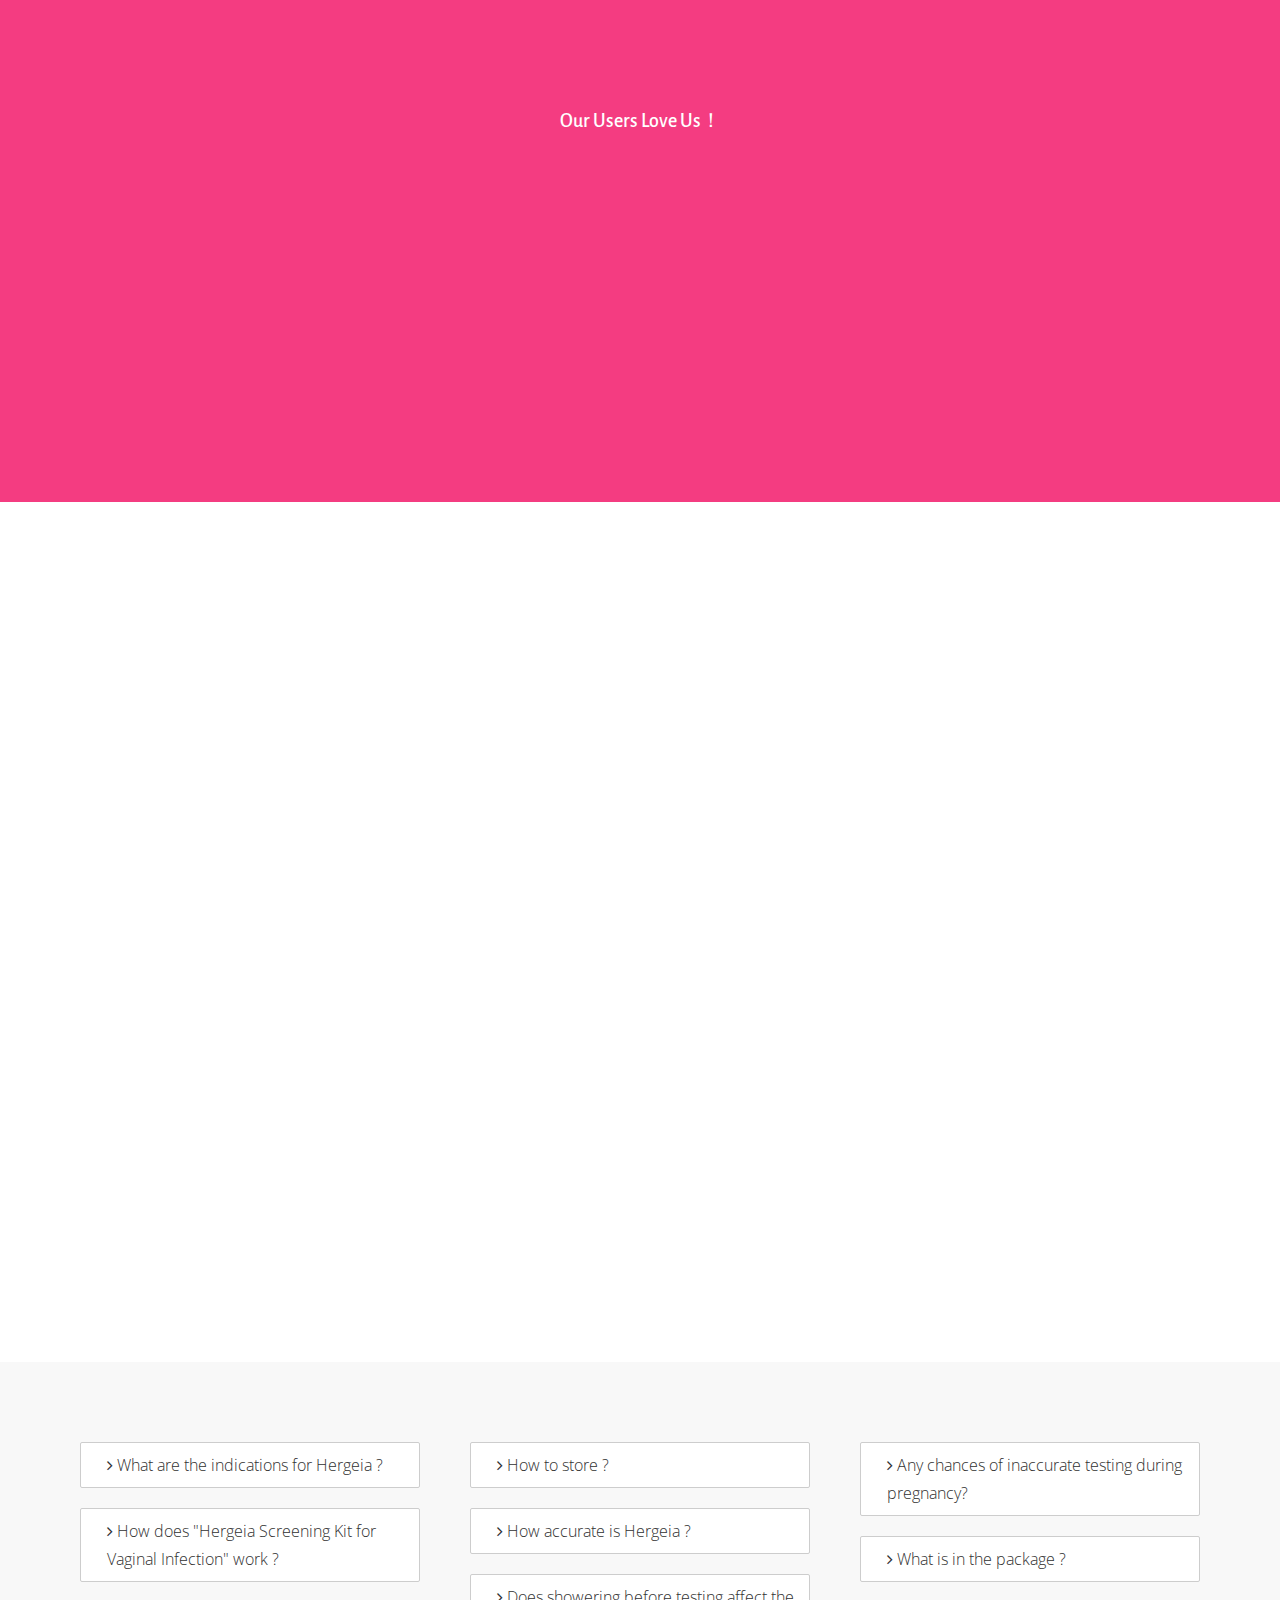
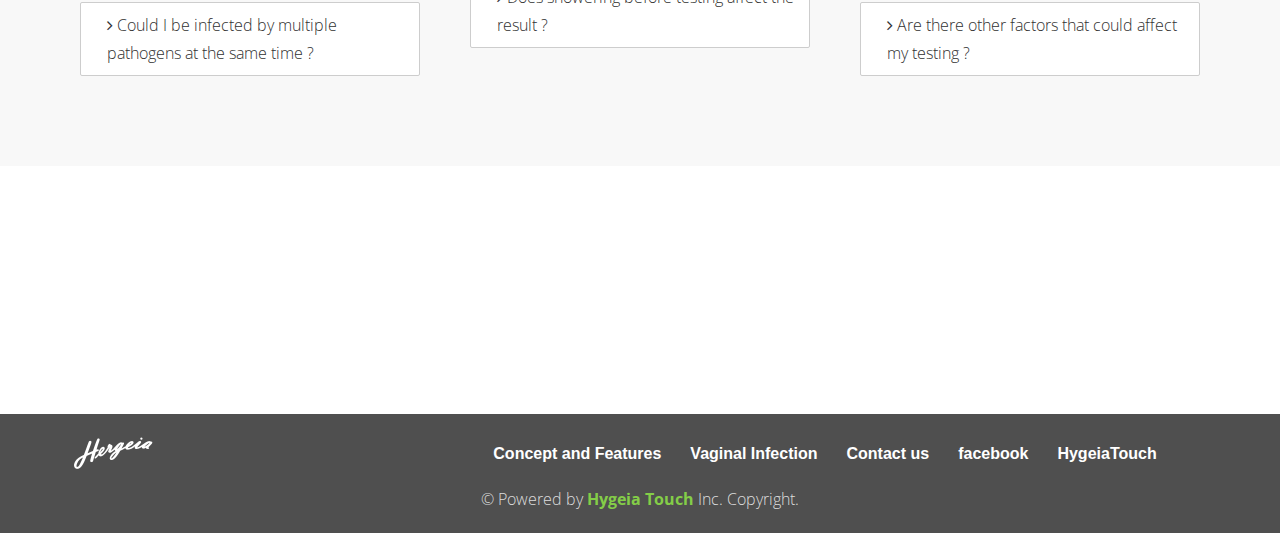
<file: en/herlady.html>
<!DOCTYPE html>
<html>

<head>

    <title>Hergeia | 賀小姐</title>
    <link rel="icon" href="../img/favicon_her.ico">
    <link rel="alternate" hreflang="zh" href="http://hergeia.com/zh/" />
    <link rel="alternate" hreflang="en" href="http://hergeia.com/en/" />
    <meta http-equiv="Content-Type" content="text/html; charset=utf-8">
    <meta name="viewport" content="width=device-width, initial-scale=1, maximum-scale=1, user-scalable=no">
    <meta name="keywords" content="Hergeia, female products, home-based diadnostic items, Vaginal Infections, HygeiaTouch">
    <meta name="description" content="Ladies always need more cares.Hergeia is with you to provide comfort along the way by keeping developing female products.No more embarrassment for having a internal exam. 5 single steps, 1 minute to receive results." />
    <meta name="Author" content="Hygeia Touch">
    <meta name="URL" content="https://www.hergeia.com">
    <!-- CSS Files -->
    <link href="../css/bootstrap.min.css" rel="stylesheet" media="screen">
    <link href="../css/font-awesome.min.css" rel="stylesheet">
    <link href="../fonts/icon-7-stroke/css/pe-icon-7-stroke.css" rel="stylesheet">
    <link href="../css/animate.css" rel="stylesheet" media="screen">
    <link href="../css/owl.theme.css" rel="stylesheet">
    <link href="../css/owl.carousel.css" rel="stylesheet">

    <link href="../css/styles.css" rel="stylesheet" media="screen">

    <!-- Google Fonts -->
    <link href='http://fonts.googleapis.com/css?family=Open+Sans:400,300,600,700' rel='stylesheet' type='text/css'>
    <link href='http://fonts.googleapis.com/css?family=Alegreya+Sans:100,300,400,700' rel='stylesheet' type='text/css'>

    <!-- Font Awesome -->
    <link href="http://maxcdn.bootstrapcdn.com/font-awesome/4.2.0/css/font-awesome.min.css" rel="stylesheet">
</head>

<body data-spy="scroll" data-target="#navbar-scroll">
    <div id="top"></div>

    <!-- NAVIGATION -->
    <div id="menu">
        <nav class="navbar-wrapper navbar-default" role="navigation">
            <div class="container">
                <div class="navbar-header">
                    <button type="button" class="navbar-toggle" data-toggle="collapse" data-target=".navbar-themers">
				  <span class="sr-only">Toggle navigation</span>
				  <span class="icon-bar"></span>
				  <span class="icon-bar"></span>
				  <span class="icon-bar"></span>
				</button>
                    <a class="navbar-brand site-name" href="index.html"><img src="../img/logo-her.png" alt="logo"></a>
                </div>

                <div id="navbar-scroll" class="collapse navbar-collapse navbar-themers navbar-right">
                    <ul class="nav navbar-nav">
                        <li><a href="index.html#intro">Concept and Features</a></li>
                        <li><a href="index.html#goods">Vaginal Infection</a></li>
                        <li><a href="index.html#contact-her">Contact us</a></li>
                        <li><a href="https://www.facebook.com/Hergeia/" target="_blank">facebook</a></li>
                        <li><a href="../zh/herlady.html">中文</a></li>
                    </ul>
                </div>
            </div>
        </nav>
    </div>

    <div class="fullscreen landing parallax banner-herlady">
        <div class="container">
            <div class="row">
                <div class="intro-box">
                    <div class="intro">
                        <h1 class="wow fadeInLeft">
                            <br>A private product for you to quickly know your vaginal health<br><br>
                        </h1>
                        <div class="head-btn wow fadeInLeft">
                            <a href="#video" class="btn-primary-herlady play-market">
                                <i class="fa fa-arrow-down" aria-hidden="true"></i>
                            </a>
                        </div>
                    </div>
                </div>
            </div>
        </div>

    </div>
    <!-- Hergeia影片 -->
    <section id="video" class="video">
        <div class="container">
            <div class="row">
                <div class="main_video_area sections text-center">
                    <div class="head_title">
                        <h5 class="herlady-movie-title">According to statistics, 75% of women world-wide suffer from vaginal infection at least once in their life time</h5>
                        <p class="herlady-movie-content">Vaginal infections cause itching, irritation, or abnormal odor, which are very uncomfortable, annoying and painful.<br>What is vaginal infection? How to relieves the pain and discomfort? Let the doctor tell you!</p>
                    </div>
                    <div class="main_video_content">
                        <div class="col-sm-4">
                            <div class="single_video">
                                <br>
                                <div class="embed-responsive embed-responsive-16by9">
                                    <iframe width="360" height="204" src="https://www.youtube.com/embed/UqYgBELF4Ac" frameborder="0" gesture="media" allow="encrypted-media" allowfullscreen></iframe>
                                </div>
                            </div>
                        </div>
                        <div class="col-sm-4">
                            <div class="single_video">
                                <br>
                                <div class="embed-responsive embed-responsive-16by9">
                                    <iframe width="360" height="204" src="https://www.youtube.com/embed/83KqmoC5FHw" frameborder="0" gesture="media" allow="encrypted-media" allowfullscreen></iframe>
                                </div>
                            </div>
                        </div>
                        <div class="col-sm-4">
                            <div class="single_video">
                                <br>
                                <div class="embed-responsive embed-responsive-16by9">
                                    <iframe width="360" height="204" src="https://www.youtube.com/embed/YyvcKERXEPE" frameborder="0" gesture="media" allow="encrypted-media" allowfullscreen></iframe>
                                </div>
                            </div>
                        </div>
                    </div>
                </div>
            </div>
        </div>
    </section>

    <!-- 酸鹼值簡介 2018.07新增 -->
    <div id="her-ph">
        <div class="container">
            <div class="row">

                <!-- feature image -->
                <div class="col-md-6 col-sm-6 feature-2-pic">
                    <img src="../img/herlady_pH_en-2.png" alt="image" class="img-responsive-intro">
                </div>

                <!-- feature content -->
                <div class="col-md-6 wow fadeInRight">
                    <h2 class="intro-title">A little pH value change, a big problem in the vaginal health!</h2>
                    <p class="intro-p">pH value is very important for female vaginal health, and the perfect range of vaginal pH value is 3.8-4.2.<br>If the pH value is exceeding this range, it may induce infection and discomfort!</p>
                </div>
            </div>
        </div>
    </div>

    <!-- 使用介紹 2018.07由理念改為介紹 -->
    <section id="herlady-idea">
        <div class="container">
            <div class="row">
                <div class="col-md-6 wow fadeInLeft">
                    <div>
                        <h2 class="herlady-idea-title"><br><br>How do I know my vaginal pH value?</h2>
                        <p class="herlady-idea-content">“Hergeia-pH Kit for Vaginal Discharge” is a testing kit for vaginal discharge. It is designed for the quick-examining of vaginal infection.<br><br>All you need is to collect some secretions from the vagina, then you can know the pH value and find the reason of discomfort!
                        </p>
                    </div>
                </div>
                <div class="col-md-6 feature-2-pic-what"><img src="../img/her-herlady-what.png" class="img-center" alt="" /></div>
            </div>

        </div>
    </section>

    <!-- Hergeia特色 -->
    <section id="content-her-need">
        <div class="container">
            <div class="row">
                <div class="col-md-12">
                    <div class="col-md-12 feature-2-pic">
                        <h5 class="her-feature-title">If you have the following concerns, let Hergeia helps you!</h5>
                    </div>
                </div>
            </div>
            <div class="row">
                <div class="skill-home-lady">
                    <div class="skill-home-solid clearfix">
                        <div class="col-md-3 wow fadeInLeft text-center">
                            <span class="icons c1"><img src="../img/her-herlady-need-ache.png" alt="icon" /></span>
                            <div class="box-area">
                                <h3 class="lady-why-title">Itching or burning sensation of the private part</h3>
                                <p><br>Vaginal itch or burn, Hergeia saves you the embarrassment of expressing your discomfort!
                                </p>

                            </div>
                        </div>
                        <div class="col-md-3 wow fadeInLeft text-center">
                            <span class="icons c2"><img src="../img/her-herlady-need-smaell.png" alt="icon" /></span>
                            <div class="box-area">
                                <h3 class="lady-why-title">Abnormal discharge or odor</h3>
                                <p><br><br>Abnormal discharge or odor, Hergeia helps you to understand the problem!
                                </p>
                            </div>
                        </div>
                        <div class="col-md-3 wow fadeInRight text-center">
                            <span class="icons c3"><img src="../img/her-herlady-need-pregnant.png" alt="icon" /></span>
                            <div class="box-area">
                                <h3 class="lady-why-title">Pregnancy planning</h3>
                                <p><br><br>Ready to be a mother? Regular screening prepares the perfect healthy environment for your baby!</p>
                            </div>
                        </div>
                        <div class="col-md-3 wow fadeInRight text-center">
                            <span class="icons c4"><img src="../img/her-herlady-need-home.png" alt="icon" /></span>
                            <div class="box-area">
                                <h3 class="lady-why-title">Stay-home and rapid screening</h3>
                                <p><br><br>Stay-home and rapid, Hergeia gives you the most comforting testing and protection!</p>
                            </div>
                        </div>
                    </div>
                </div>
            </div>
        </div>
    </section>

    <!-- Hergeia使用 -->
    <section id="content-her-ph">
        <div class="container">
            <div class="row">
                <div class="col-md-12">
                    <div class="col-md-12 feature-2-pic">
                        <p>1 minute for reaction, easy color reading<br>“Hergeia-pH Kit for Vaginal Discharge” detects the pH change of your discharge to know your health, raise possible causes of infection, and demonstrates the results by color for easy readout.</p>
                    </div>
                </div>
            </div>
            <div class="row">
                <div class="col-md-12 feature-2-pic"><img src="../img/her-herlady-ph.png" class="img-center" alt="" />
                    <div class="box-area">
                        <p class="herlady-ph-content">Read the color, and learn about your body. Stay home, fast, helps you to understand the problem in no time!</p>
                    </div>

                </div>
            </div>
        </div>
    </section>

    <!-- 賀小姐特色 -->
    <section id="services">
        <div class="container wow fadeInUp">
            <div class="row">
                <div class="col-md-12 feature-2-pic">
                    <h5 class="her-feature-title">Hergeia gives you the most comfortable self-diagnosis experiences</h5>
                    <p>Self-sampling + Quick diagnosis + Keeping privacy</p>
                    <div class="section-title-divider"></div>
                </div>
            </div>

            <div class="row">
                <div class="col-md-4 service-item">
                    <div class="service-icon"><span><img src="../img/her-herlady-feature-home.png" alt="icon" /></span></div>
                    <h4 class="service-title">Comfort</h4>
                    <p class="service-description">Anytime, anywhere</p>
                </div>
                <div class="col-md-4 service-item">
                    <div class="service-icon"><span><img src="../img/her-herlady-feature-lock.png" alt="icon" /></span>
                    </div>
                    <h4 class="service-title">Privacy</h4>
                    <p class="service-description">No embarrassment</p>
                </div>
                <div class="col-md-4 service-item">
                    <div class="service-icon"><span><img src="../img/her-herlady-feature-clock.png" alt="icon" /></span></div>
                    <h4 class="service-title">Fast</h4>
                    <p class="service-description">Quick test, stay-home, no waiting
                    </p>
                </div>
            </div>
            <div class="row">
                <div class="col-md-4 service-item">
                    <div class="service-icon"><span><img src="../img/her-herlady-feature-safe.png" alt="icon" /></span></div>
                    <h4 class="service-title">Safe</h4>
                    <p class="service-description">Comfortable material and safety features
                    </p>
                </div>
                <div class="col-md-4 service-item">
                    <div class="service-icon"><span><img src="../img/her-herlady-feature-eye.png" alt="icon" /></span></div>
                    <h4 class="service-title">Easy to use</h4>
                    <p class="service-description">Simple color table, professional readout
                    </p>
                </div>
                <div class="col-md-4 service-item">
                    <div class="service-icon"><span><img src="../img/her-herlady-feature-tube.png" alt="icon" /></span></div>
                    <h4 class="service-title">Reliable</h4>
                    <p class="service-description">pH test, no physical contact with body
                    </p>
                </div>
            </div>
        </div>
    </section>
    <!-- 賀小姐商品 -->
    <section id="product-lady">
        <div class="container">
            <div class="row">
                <br><br>
                <div class="col-md-6 col-sm-6">
                    <div class="feature-2-pic-what"><img src="../img/Her_lady-product.png" class="img-center" alt="" /></div>
                </div>
                <div class="product-content col-md-6 col-sm-6">
                    <div class="about-text">

                        <h5 class="herlady-product">Hergeia-pH Kit for Vaginal Discharge</h5>
                        <p>The most understanding friend about your private part</p>
                        <h3 class="herlady-price">Price：NT$ 400<br><br></h3>

                    </div>

                </div>
                <div class="col-md-6 col-sm-6 row-herlady">
                    <div class="col-md-6 col-sm-6 row-herlady">
                    <div class="div-inline btn-feature-herlady"><a href="http://www.pcstore.com.tw/petgeia26311/M46318461.htm" class="btn-default-herlady" target="_blank">PC Home</a></div>
                    <div class="div-inline btn-default-herlady-disable">Shopee</div>
                </div>

                </div>

            </div>
        </div>
    </section>
    <!-- hergeia使用者評論 -->
    <div id="clients-herlady">
        <div class="container">
            <div class="text-center">

            </div>
            <div class="row">
                <div class="col-sm-10 col-sm-offset-1">
                    <h5 class="feedback-title">Our Users Love Us！</h5>
                    <div id="owl-clients" class="owl-carousel owl-theme wow fadeInUp">

                        <!-- Clients 1 -->
                        <div class="clients-item">

                            <div class="box">
                                <div class="client-pic text-center">
                                    <i class="fa fa-quote-right fa-2x" aria-hidden="true"></i>
                                </div>
                                <!-- Clients content -->
                                <p class="message text-center">Initially I just felt a little discomfort at the private part, but wasn’t sure. Who knew! The test was positive, the color changed! I had to see the doctor then, thankfully the situation was mild.
                                    <br><br>
                                </p>
                            </div>

                        </div>
                        <!-- Clients 2 -->
                        <div class="clients-item">

                            <div class="box">
                                <div class="client-pic text-center">
                                    <i class="fa fa-quote-right fa-2x" aria-hidden="true"></i>
                                </div>
                                <!-- Clients content -->
                                <p class="message text-center">I was a little nervous when putting in the kit, but unexpectedly, it was rather smooth.<br><br><br>
                                </p>
                            </div>

                        </div>

                        <!-- Clients 3 -->
                        <div class="clients-item">

                            <div class="box">
                                <div class="client-pic text-center">
                                    <i class="fa fa-quote-right fa-2x" aria-hidden="true"></i>
                                </div>
                                <!-- Clients content -->
                                <p class="message text-center">It was very annoying since the infection just wouldn’t go away, so I applied for the trial kit. The experience was really good; next time I will test it at home first, or else the wait at the hospital is really long!<br>
                                </p>
                            </div>

                        </div>
                        <!-- Clients 4 -->
                        <div class="clients-item">

                            <div class="box">
                                <div class="client-pic text-center">
                                    <i class="fa fa-quote-right fa-2x" aria-hidden="true"></i>
                                </div>
                                <!-- Clients content -->
                                <p class="message text-center">It allows me to know whether there’s infection or not, it feels good.<br><br><br>
                                </p>
                            </div>

                        </div>
                        <!-- Clients 5 -->
                        <div class="clients-item">

                            <div class="box">
                                <div class="client-pic text-center">
                                    <i class="fa fa-quote-right fa-2x" aria-hidden="true"></i>
                                </div>
                                <!-- Clients content -->
                                <p class="message text-center">The flower petal blocking design definitely makes me feel comfortable, or else I wouldn’t know how deep should I insert the kit.<br><br>
                                </p>
                            </div>

                        </div>
                    </div>
                </div>
            </div>
        </div>
    </div>
    <!-- 注意事項 -->
    <section id="content-notice">
        <div class="container">
            <div class="row">
                <div class="col-md-12 feature-2-pic wow fadeInLeft">
                    <h5 class="her-feature-title">FAQ</h5>
                    <div class="section-title-divider"></div>
                </div>
            </div>
            <div class="row">
                <div class="skill-home-lady  wow fadeInLeft">
                    <div class="skill-home-solid clearfix">
                        <div class="col-md-4 text-center">
                            <div class="box-area-notice">
                                <p class="notice-label">Not suitable for: <br> 1. color vision deficiency<br> 2. No sexual experience.<br> 3. Already using vaginal supplement.<br> 4. Already using vaginal local estrogen therapy.<br>5. Any signs of vaginal bleeding or period.</p>

                            </div>
                        </div>
                        <div class="col-md-4 text-center">
                            <div class="box-area-notice">
                                <p class="notice-label">Avoid sexual activity or vaginal treatment 36 hours and vaginal wash 24 hours, prior to using the product.</p>
                            </div>
                        </div>
                        <div class="col-md-4 text-center">
                            <div class="box-area-notice">
                                <p class="notice-label">Do not insert the stick any further than indicated.</p>
                            </div>
                        </div>
                    </div>
                    <div class="skill-home-solid clearfix">
                        <div class="col-md-4 text-center">
                            <div class="box-area-notice">
                                <p class="notice-label">Use the kit immediately after opening. Read the color change before test paper dry out. This kit is for quick-examination, the result cannot replace the doctor's diagnosis.</p>
                            </div>
                        </div>
                        <div class="col-md-4 text-center">
                            <div class="box-area-notice">
                                <p class="notice-label">Do not use when expired or damaged. </p>
                            </div>
                        </div>
                        <div class="col-md-4 text-center">
                            <div class="box-area-notice">
                                <p class="notice-label">For one time use only.</p>
                            </div>
                        </div>
                    </div>
                </div>
            </div>
        </div>
    </section>
    <!-- FAQ -->
    <section id="qaContent">
        <div class="container">

            <div class="row">
                <div class="col-md-4">
                    <div>
                        <ul class="accordionPart">
                            <li>
                                <div class="qa_title"><i class="fa fa-angle-right"></i> What are the indications for Hergeia ?</div>
                                <div class="qa_content">Increase and/or color of odor change of discharge. Vaginal itch or burning sensation.
                                </div>
                            </li>
                        </ul>
                    </div>
                    <div>
                        <ul class="accordionPart">
                            <li>
                                <div class="qa_title"><i class="fa fa-angle-right"></i> How does "Hergeia Screening Kit for Vaginal Infection" work ?</div>
                                <div class="qa_content">Hergeia is composed of a piece of colorimetric pH indicator paper embedded in a biocompatible plastic grip. When contacted with a vaginal fluid specimen at or above pH 4.5, the pH test produces a blue plus sign against a greenish-yellow background for distinguishing yeast infection or bacterial vaginosis/trichomoniasis infection.
                                </div>
                            </li>
                        </ul>
                    </div>
                    <div>
                        <ul class="accordionPart">
                            <li>
                                <div class="qa_title"><i class="fa fa-angle-right"></i> Could I be infected by multiple pathogens at the same time ?</div>
                                <div class="qa_content">Yes. One report shows that 21.1% of the women suspecting with yeast infection were actually also infected with trichomoniasis or bacteria.
                                </div>
                            </li>
                        </ul>
                    </div>
                </div>
                <div class="col-md-4">
                    <div>
                        <ul class="accordionPart">
                            <li>
                                <div class="qa_title"><i class="fa fa-angle-right"></i> How to store ?</div>
                                <div class="qa_content">Store in a dry place between 2 to 35&deg;C and avoid direct sunlight. Do not freeze. If followed properly, the kit is accurate within the expiration date.
                                </div>
                            </li>
                        </ul>
                    </div>
                    <div>
                        <ul class="accordionPart">
                            <li>
                                <div class="qa_title"><i class="fa fa-angle-right"></i> How accurate is Hergeia ? </div>
                                <div class="qa_content">Hergeia only provides a preliminary result differentiating yeast or BV/trichomoniasis infection via the pH value of discharge. Hergeia does not identify specific strain of microbial infection.
                                </div>
                            </li>
                        </ul>
                    </div>
                    <div>
                        <ul class="accordionPart">
                            <li>
                                <div class="qa_title"><i class="fa fa-angle-right"></i> Does showering before testing affect the result ?</div>
                                <div class="qa_content">No, but please ensure to dry your private area before testing.
                                </div>
                            </li>
                        </ul>
                    </div>
                </div>
                <div class="col-md-4">
                    <div>
                        <ul class="accordionPart">
                            <li>
                                <div class="qa_title"><i class="fa fa-angle-right"></i> Any chances of inaccurate testing during pregnancy?</div>
                                <div class="qa_content">This product's pH testing range is not suitable for pregnant women.
                                </div>
                            </li>
                        </ul>
                    </div>
                    <div>
                        <ul class="accordionPart">
                            <li>
                                <div class="qa_title"><i class="fa fa-angle-right"></i> What is in the package ?</div>
                                <div class="qa_content">Each box contains an aluminum bag and a manual. A testing kit and a desiccant dry pack.
                                </div>
                            </li>
                        </ul>
                    </div>
                    <div>
                        <ul class="accordionPart">
                            <li>
                                <div class="qa_title"><i class="fa fa-angle-right"></i> Are there other factors that could affect my testing ?</div>
                                <div class="qa_content">Yes, in addition to bacterial and trichomoniasis, other factors such as blood, sperm, ovulatory period, menopause and post-menopause (low estrogen level) also could affect vaginal pH.
                                </div>
                            </li>
                        </ul>
                    </div>
                </div>
            </div>

        </div>
    </section>
    <!-- 說明書 -->
    <section id="instructions">
        <div class="row  wow fadeInLeft">
            <div class="col-md-6 col-sm-12">
                <h2 class="her-instru-title">Need product instruction ?</h2>
            </div>
            <div class="div-inline col-md-6 col-sm-12 btn-section-instru">
                <div>
                    <a href="http://bit.ly/2EIGlOk" target="_blank" class="btn-default-instru">Download(English)</a></div>
            </div>
        </div>
    </section>

    <!-- footer -->
    <footer class="site-footer">
        <div class="bottom">
            <div class="container">
                <div class="row">

                    <div class="col-lg-4 col-xs-12 footer-txt text-lg-left text-center">

                        <img class="footer-logo" src="../img/logo-her-white.png" alt="logo">


                    </div>


                    <div class="col-lg-8 col-xs-12 text-lg-right text-center">
                        <ul class="list-inline">
                            <li class="list-inline-item">
                                <a href="index.html#intro">Concept and Features</a>
                            </li>

                            <li class="list-inline-item">
                                <a href="index.html#goods">Vaginal Infection</a>
                            </li>

                            <li class="list-inline-item">
                                <a href="index.html#contact-her">Contact us</a>
                            </li>

                            <li class="list-inline-item">
                                <a href="https://www.facebook.com/Hergeia/" target="_blank">facebook</a>
                            </li>
                            <li class="list-inline-item">
                                <a href="http://www.hygeiatouch.com" target="_blank">HygeiaTouch</a>
                            </li>

                        </ul>
                    </div>


                </div>

                <div class="credits">
                    <!-- 
                  All the links in the footer should remain intact. 
                  You can delete the links only if you purchased the pro version.
                  Licensing information: https://bootstrapmade.com/license/
                  Purchase the pro version with working PHP/AJAX contact form: https://bootstrapmade.com/buy/?theme=Bell
                -->
                    © Powered by<a href="http://www.hygeiatouch.com" target="_blank"> Hygeia Touch </a>Inc. Copyright.
                </div>
            </div>
        </div>
    </footer>


    <!-- javascript files -->
    <script src="../js/jquery.js"></script>
    <script src="../js/bootstrap.min.js"></script>
    <script src="../js/custom.js"></script>
    <script src="../js/jquery.sticky.js"></script>
    <script src="../js/wow.min.js"></script>
    <script src="../js/owl.carousel.min.js"></script>
    <script src="../js/ekko-lightbox-min.js"></script>
    <script type="text/javascript">
        $(document).delegate('*[data-toggle="lightbox"]', 'click', function(event) {
            event.preventDefault();
            $(this).ekkoLightbox();
        });

    </script>
    <script>
        new WOW().init();

    </script>
</body>

</html>
</file>
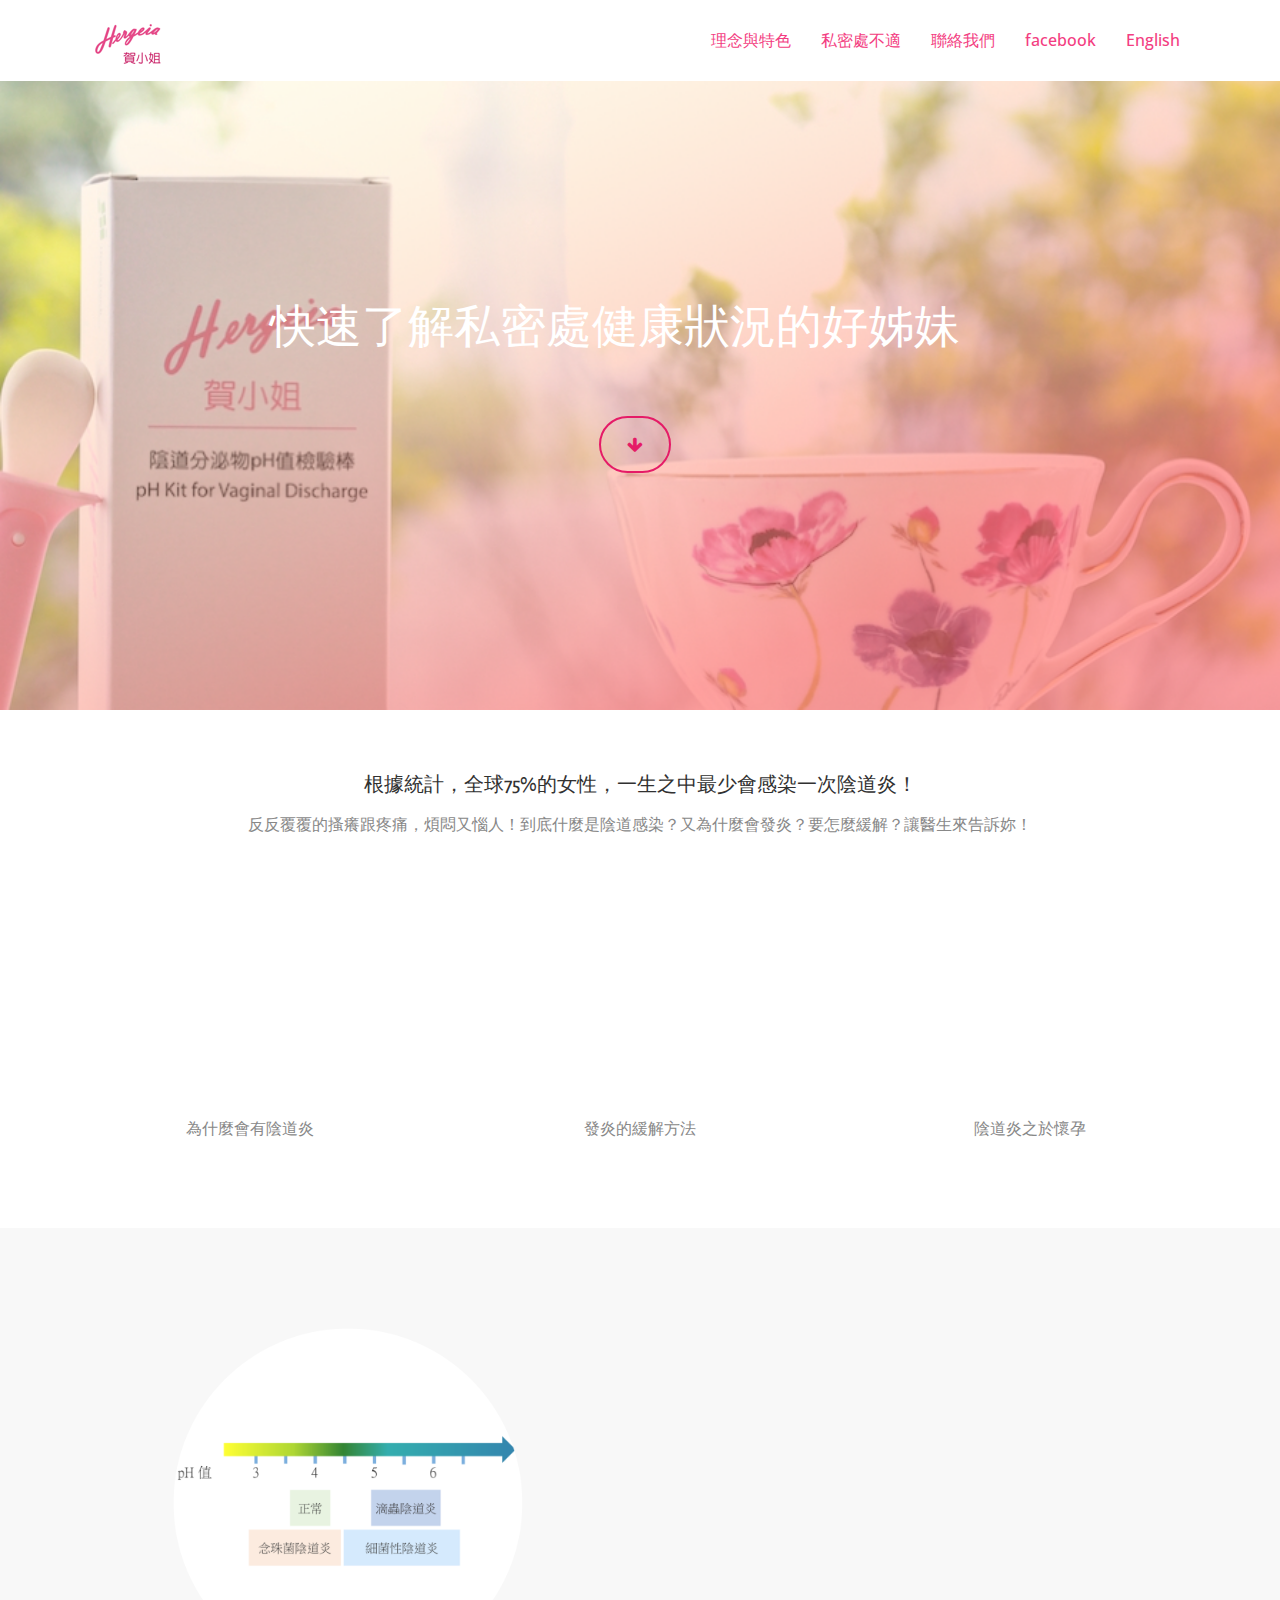
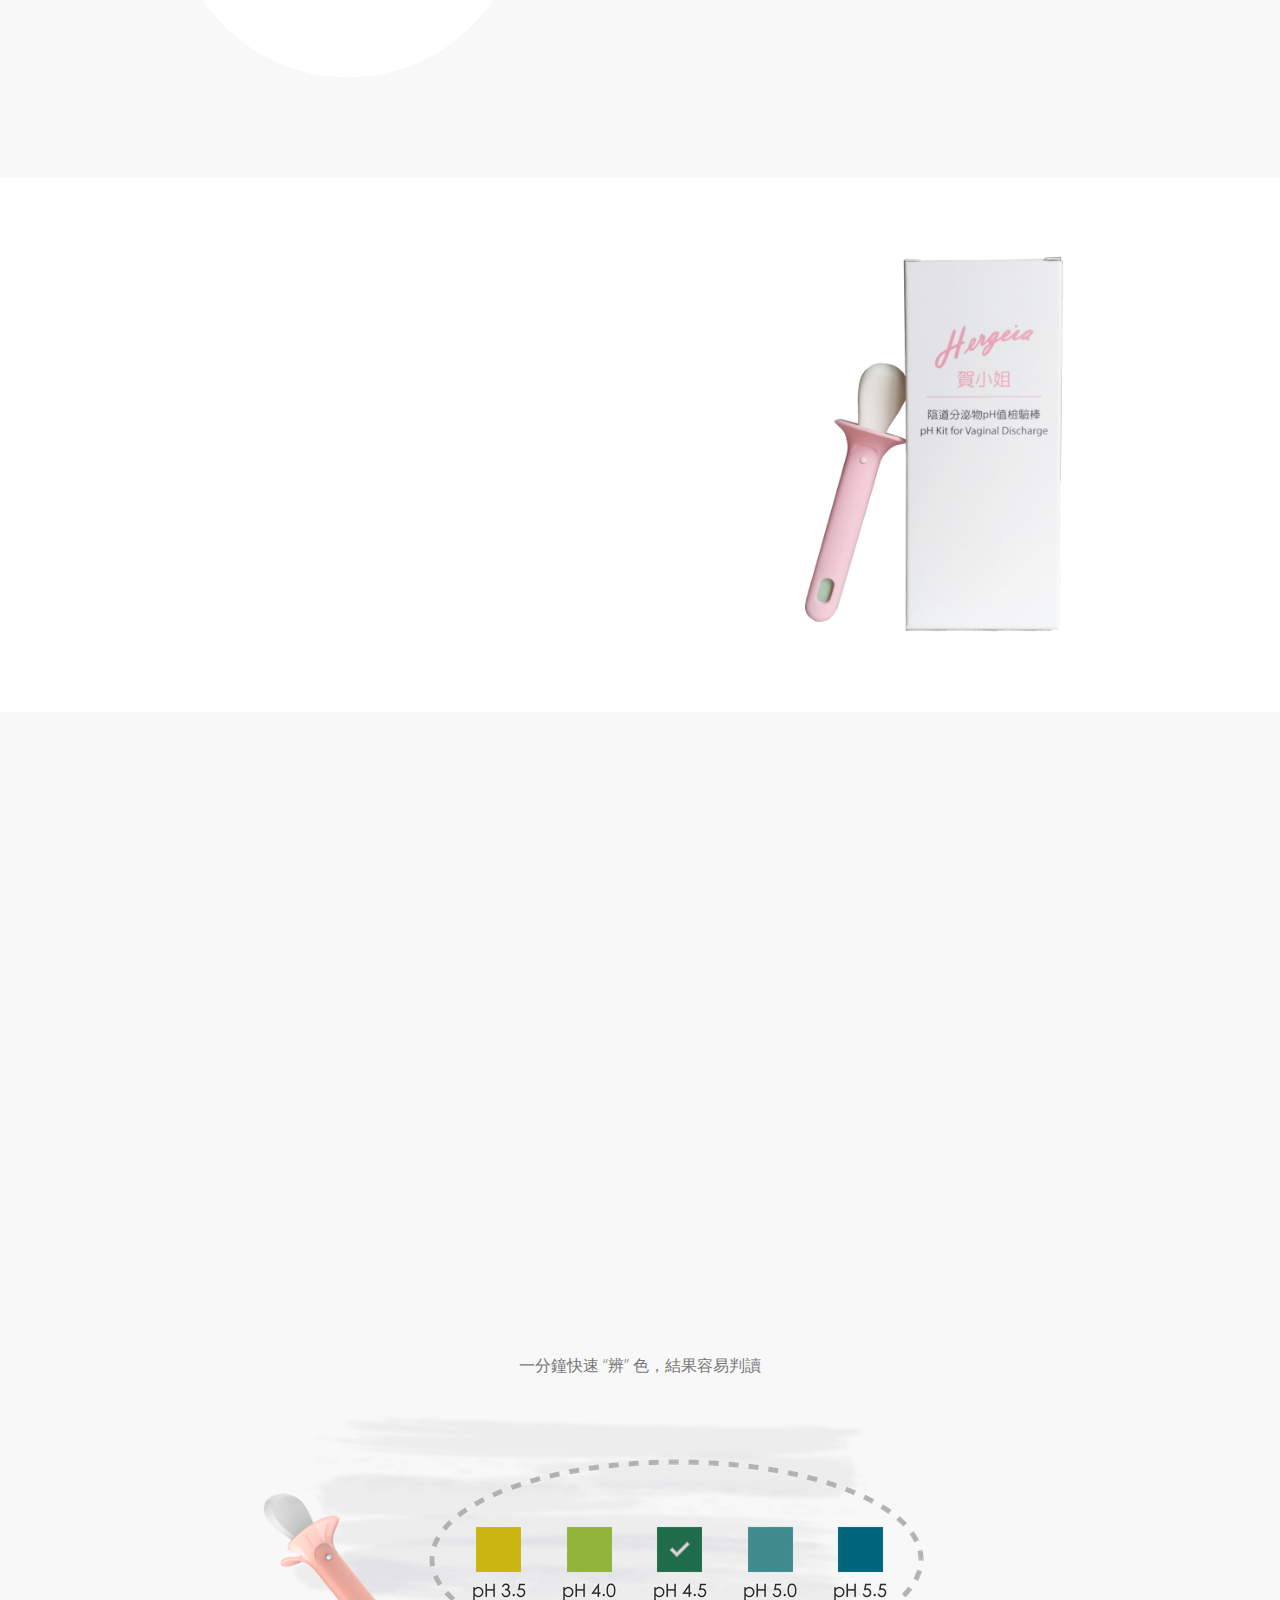
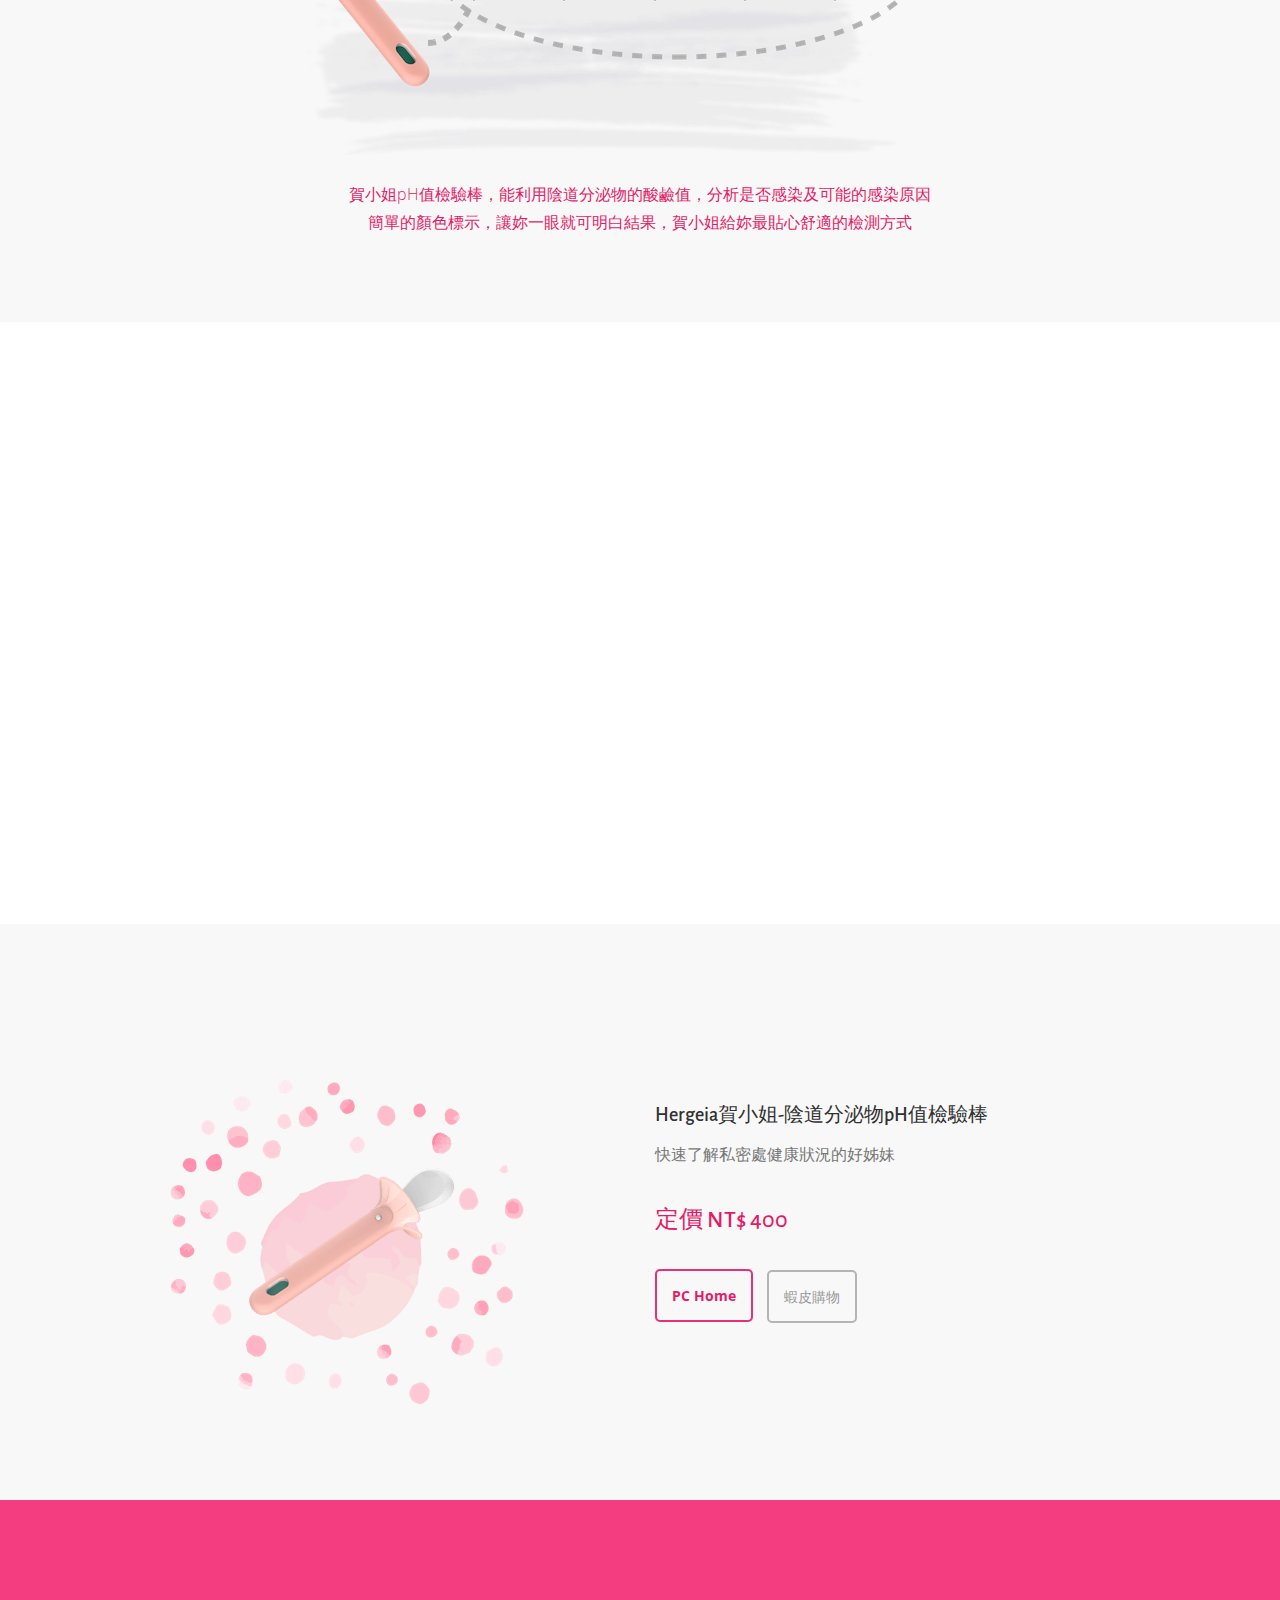
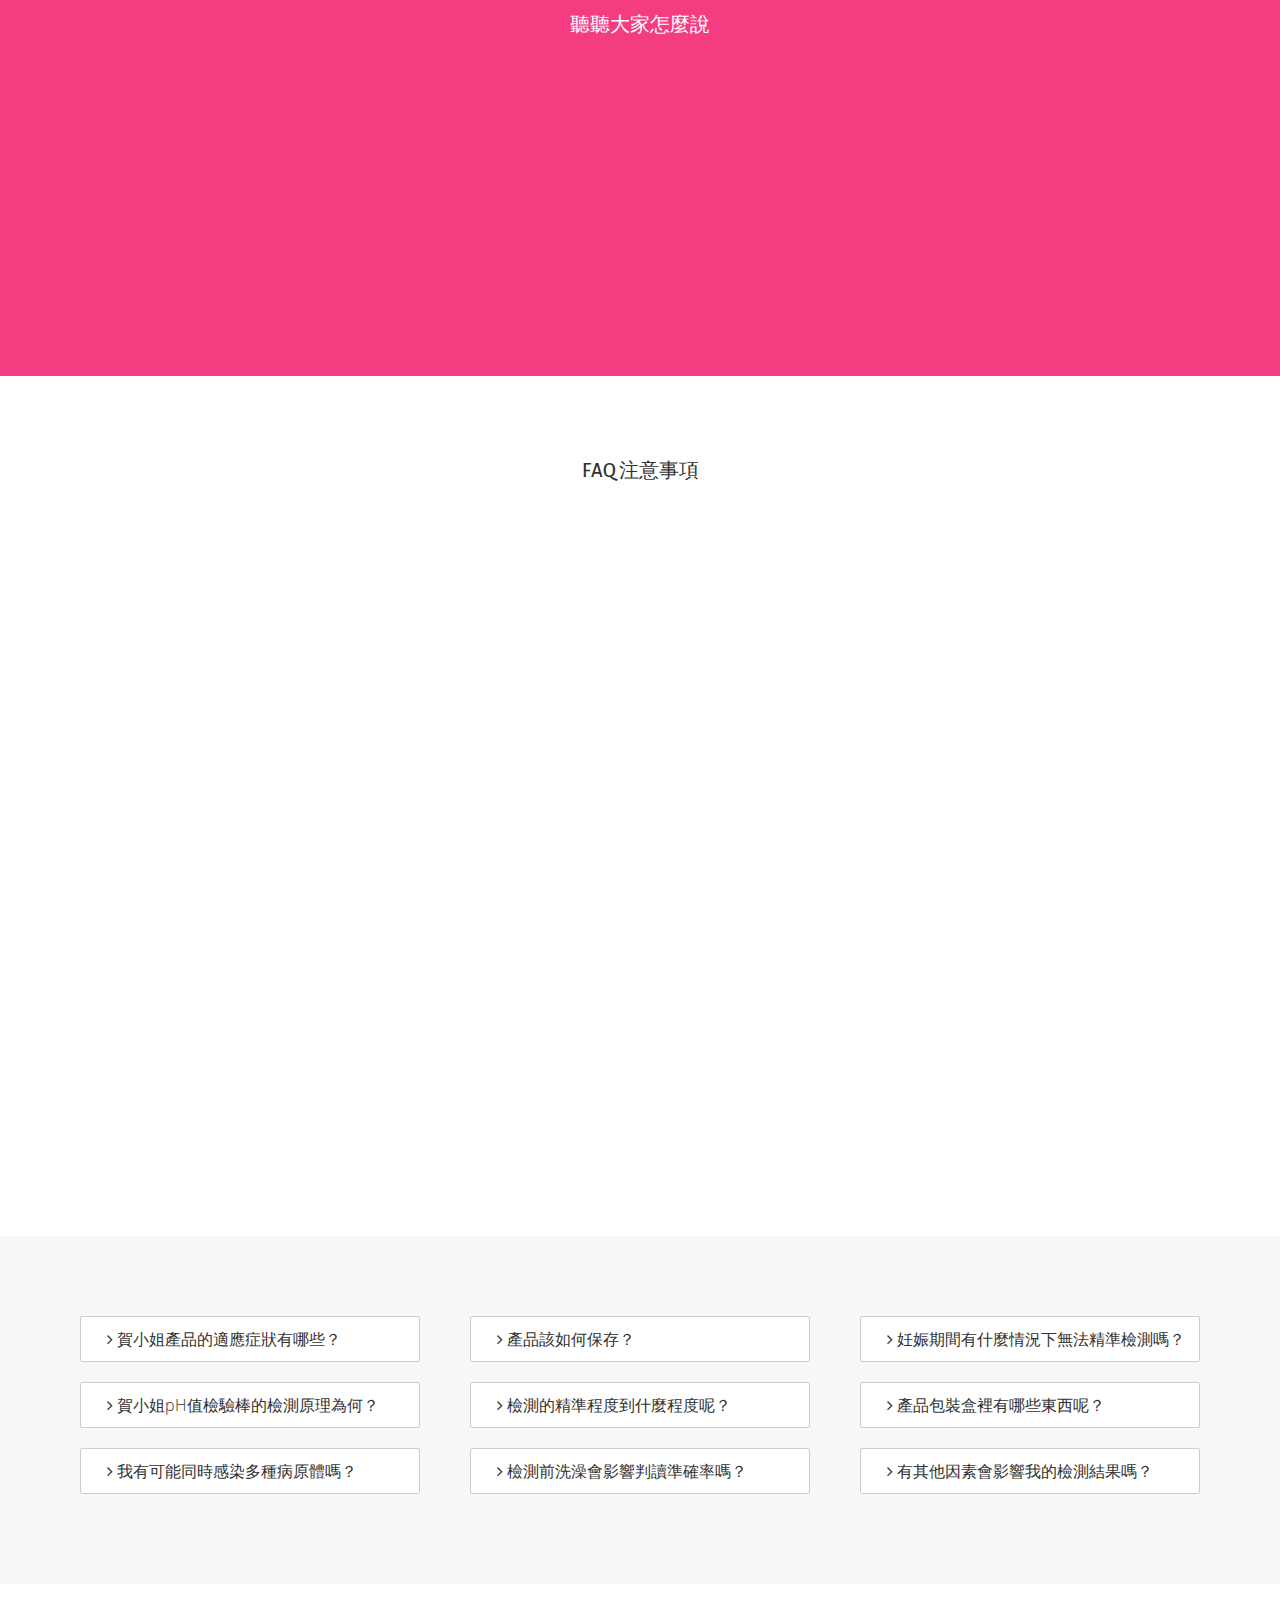
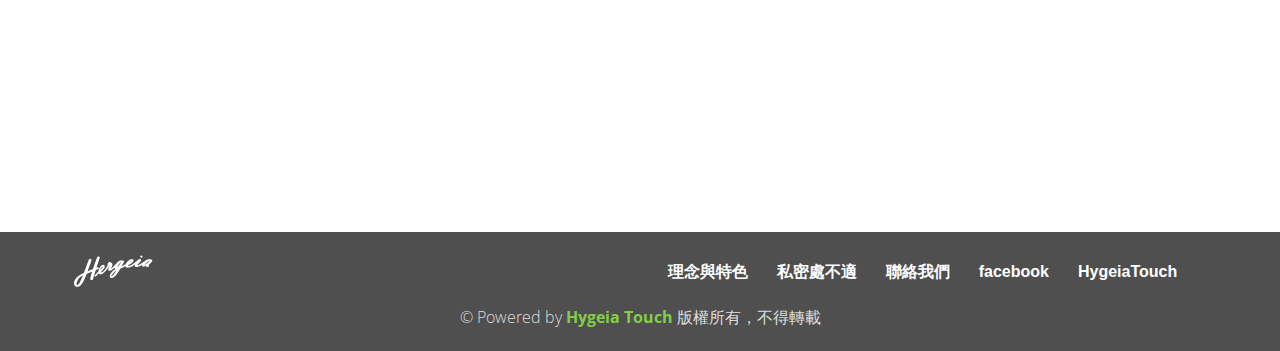
<file: zh/herlady.html>
<!DOCTYPE html>
<html>

<head>

    <title>Hergeia | 賀小姐</title>
    <link rel="icon" href="../img/favicon_her.ico">
    <link rel="alternate" hreflang="zh" href="http://hergeia.com/zh/" />
    <link rel="alternate" hreflang="en" href="http://hergeia.com/en/" />
    <meta http-equiv="Content-Type" content="text/html; charset=utf-8">
    <meta name="viewport" content="width=device-width, initial-scale=1, maximum-scale=1, user-scalable=no">
    <meta name="keywords" content="Hergeia, 女生私密檢測, 健康新體驗, 女生私密處檢測棒, 健康新女神, HygeiaTouch">
    <meta name="description" content="賀小姐是一款私密處的居家檢測商品，讓您在檢測過程中感到舒適貼心，再也不需要因為內診，感到緊張害羞。" />
    <meta name="Author" content="Hygeia Touch">
    <meta name="URL" content="https://www.hergeia.com">
    <!-- CSS Files -->
    <link href="../css/bootstrap.min.css" rel="stylesheet" media="screen">
    <link href="../css/font-awesome.min.css" rel="stylesheet">
    <link href="../fonts/icon-7-stroke/css/pe-icon-7-stroke.css" rel="stylesheet">
    <link href="../css/animate.css" rel="stylesheet" media="screen">
    <link href="../css/owl.theme.css" rel="stylesheet">
    <link href="../css/owl.carousel.css" rel="stylesheet">

    <link href="../css/styles.css" rel="stylesheet" media="screen">

    <!-- Google Fonts -->
    <link href='http://fonts.googleapis.com/css?family=Open+Sans:400,300,600,700' rel='stylesheet' type='text/css'>
    <link href='http://fonts.googleapis.com/css?family=Alegreya+Sans:100,300,400,700' rel='stylesheet' type='text/css'>


    <!-- Font Awesome -->
    <link href="http://maxcdn.bootstrapcdn.com/font-awesome/4.2.0/css/font-awesome.min.css" rel="stylesheet">
</head>

<body data-spy="scroll" data-target="#navbar-scroll">
    <div id="top"></div>

    <!-- NAVIGATION -->
    <div id="menu">
        <nav class="navbar-wrapper navbar-default" role="navigation">
            <div class="container">
                <div class="navbar-header">
                    <button type="button" class="navbar-toggle" data-toggle="collapse" data-target=".navbar-themers">
				  <span class="sr-only">Toggle navigation</span>
				  <span class="icon-bar"></span>
				  <span class="icon-bar"></span>
				  <span class="icon-bar"></span>
				</button>
                    <a class="navbar-brand site-name" href="index.html"><img src="../img/logo-her.png" alt="logo"></a>
                </div>

                <div id="navbar-scroll" class="collapse navbar-collapse navbar-themers navbar-right">
                    <ul class="nav navbar-nav">
                        <li><a href="index.html#intro">理念與特色</a></li>
                        <li><a href="index.html#goods">私密處不適</a></li>
                        <li><a href="index.html#contact-her">聯絡我們</a></li>
                        <li><a href="https://www.facebook.com/Hergeia/" target="_blank">facebook</a></li>
                        <li><a href="../en/herlady.html">English</a></li>
                    </ul>
                </div>
            </div>
        </nav>
    </div>

    <div class="fullscreen landing parallax banner-herlady">
        <div class="container">
            <div class="row">
                <div class="intro-box">
                    <div class="intro">
                        <h1 class="intro-title wow fadeInLeft">
                            快速了解私密處健康狀況的好姊妹<br><br>
                        </h1>
                        <div class="head-btn wow fadeInLeft">
                            <a href="#video" class="btn-primary-herlady play-market">
                                <i class="fa fa-arrow-down" aria-hidden="true"></i>
                            </a>
                        </div>
                    </div>
                </div>
            </div>
        </div>

    </div>
    <!-- Hergeia影片 -->
    <section id="video" class="video">
        <div class="container">
            <div class="row">
                <div class="main_video_area sections text-center">
                    <div class="head_title">
                        <h5 class="herlady-movie-title">根據統計，全球75%的女性，一生之中最少會感染一次陰道炎！</h5>
                        <p class="herlady-movie-content">反反覆覆的搔癢跟疼痛，煩悶又惱人！到底什麼是陰道感染？又為什麼會發炎？要怎麼緩解？讓醫生來告訴妳！</p>
                    </div>
                    <div class="main_video_content">
                        <div class="col-sm-4">
                            <div class="single_video">
                                <br>
                                <div class="embed-responsive embed-responsive-16by9">
                                    <iframe width="360" height="204" src="https://www.youtube.com/embed/UqYgBELF4Ac" frameborder="0" gesture="media" allow="encrypted-media" allowfullscreen></iframe>
                                </div>
                                <p class="herlady-movie-content">為什麼會有陰道炎</p>
                            </div>
                        </div>
                        <div class="col-sm-4">
                            <div class="single_video">
                                <br>
                                <div class="embed-responsive embed-responsive-16by9">
                                    <iframe width="360" height="204" src="https://www.youtube.com/embed/83KqmoC5FHw" frameborder="0" gesture="media" allow="encrypted-media" allowfullscreen></iframe>
                                </div>
                                <p class="herlady-movie-content">發炎的緩解方法</p>
                            </div>
                        </div>
                        <div class="col-sm-4">
                            <div class="single_video">
                                <br>
                                <div class="embed-responsive embed-responsive-16by9">
                                    <iframe width="360" height="204" src="https://www.youtube.com/embed/YyvcKERXEPE" frameborder="0" gesture="media" allow="encrypted-media" allowfullscreen></iframe>
                                </div>
                                <p class="herlady-movie-content">陰道炎之於懷孕</p>
                            </div>
                        </div>
                    </div>
                </div>
            </div>
        </div>
    </section>
    <!-- 酸鹼值簡介 2018.07新增 -->
    <div id="her-ph">
        <div class="container">
            <div class="row">

                <!-- feature image -->
                <div class="col-md-6 col-sm-6 feature-2-pic">
                    <img src="../img/herlady_pH_cn-2.png" alt="image" class="img-responsive-intro">
                </div>

                <!-- feature content -->
                <div class="col-md-6 wow fadeInRight">
                    <h2 class="intro-title">私密處保持弱酸，也有小細節！</h2>
                    <p class="intro-p">女生私密處的健康酸鹼值是pH3.8-4.2，酸酸的環境能讓陰道好健康！<br>可是，若是酸鹼值稍微失去了平衡，就可能會養出壞菌，造成私密處的感染與不適！</p>
                </div>
            </div>
        </div>
    </div>

    <!-- 使用介紹 2018.07由理念改為介紹-->
    <section id="herlady-idea">
        <div class="container">
            <div class="row">
                <div class="col-md-6 wow fadeInLeft">
                    <div>
                        <h2 class="herlady-idea-title"><br><br>要怎麼知道自己的陰道酸鹼值是多少呢？</h2>
                        <p class="herlady-idea-content">Hergeia賀小姐-陰道分泌物pH值檢驗棒，<br>是專為陰道感染所開發的快篩檢驗棒。
                            <br>只要自己收集少許陰道分泌物，<br>妳就可以迅速了解私密處的酸鹼值，找到不舒服的原因！
                        </p>
                    </div>
                </div>
                <div class="col-md-6 feature-2-pic-what"><img src="../img/her-herlady-what.png" class="img-center" alt="" /></div>
            </div>

        </div>
    </section>

    <!-- Hergeia特色 -->
    <section id="content-her-need">
        <div class="container">
            <div class="row">
                <div class="col-md-12">
                    <div class="col-md-12 feature-2-pic wow fadeInLeft">
                        <h5 class="her-feature-title">當妳有以下需求時，就讓賀小姐來幫妳解決！</h5>
                    </div>
                </div>
            </div>
            <div class="row">
                <div class="skill-home-lady">
                    <div class="skill-home-solid clearfix">
                        <div class="col-md-3 wow fadeInLeft text-center">
                            <span class="icons c1"><img src="../img/her-herlady-need-ache.png" alt="icon" /></span>
                            <div class="box-area">
                                <h3 class="lady-why-title">私密處搔癢或灼痛感</h3>
                                <p>發生私密處搔癢或灼痛，<br>讓人坐立難安，<br>賀小姐幫妳避免難以啟齒的尷尬！<br></p>

                            </div>
                        </div>
                        <div class="col-md-3 wow fadeInLeft text-center">
                            <span class="icons c2"><img src="../img/her-herlady-need-smaell.png" alt="icon" /></span>
                            <div class="box-area">
                                <h3 class="lady-why-title">分泌物異常或異味</h3>
                                <p>分泌物異常感到不適，<br>或是散發異味的窘境，<br>賀小姐幫妳快速了解問題！<br></p>
                            </div>
                        </div>
                        <div class="col-md-3 wow fadeInRight text-center">
                            <span class="icons c3"><img src="../img/her-herlady-need-pregnant.png" alt="icon" /></span>
                            <div class="box-area">
                                <h3 class="lady-why-title">計畫懷孕</h3>
                                <p>想做準媽媽的妳，<br>先為寶貝準備健康環境！<br></p>
                            </div>
                        </div>
                        <div class="col-md-3 wow fadeInRight text-center">
                            <span class="icons c4"><img src="../img/her-herlady-need-home.png" alt="icon" /></span>
                            <div class="box-area">
                                <h3 class="lady-why-title">居家貼心快篩</h3>
                                <p>在舒適居家私密處快篩，<br>不必出門、快速檢測，<br>賀小姐給妳最安心舒適的保護！<br></p>
                            </div>
                        </div>
                    </div>

                </div>
            </div>
        </div>
    </section>
    <!-- Hergeia使用 -->
    <section id="content-her-ph">
        <div class="container">
            <div class="row">
                <div class="col-md-12">
                    <div class="col-md-12 feature-2-pic">
                        <p>一分鐘快速 “辨” 色，結果容易判讀</p>
                    </div>
                </div>
            </div>
            <div class="row">
                <div class="col-md-12 feature-2-pic"><img src="../img/her-herlady-ph.png" class="img-center" alt="" />
                    <div class="box-area">
                        <p class="herlady-ph-content">賀小姐pH值檢驗棒，能利用陰道分泌物的酸鹼值，分析是否感染及可能的感染原因<br>簡單的顏色標示，讓妳一眼就可明白結果，賀小姐給妳最貼心舒適的檢測方式</p>
                    </div>
                </div>
            </div>
        </div>
    </section>

    <!-- 賀小姐特色 -->
    <section id="services">
        <div class="container wow fadeInUp">
            <div class="row">
                <div class="col-md-12 feature-2-pic">
                    <h5 class="her-feature-title">賀小姐提供您最舒適的居家自我檢測套組</h5>
                    <p>自我操作、快速篩檢、高度隱私</p>
                    <div class="section-title-divider"></div>
                </div>
            </div>

            <div class="row">
                <div class="col-md-4 service-item">
                    <div class="service-icon"><span><img src="../img/her-herlady-feature-home.png" alt="icon" /></span></div>
                    <h4 class="service-title">安心</h4>
                    <p class="service-description">隨時隨地、保護自身健康</p>
                </div>
                <div class="col-md-4 service-item">
                    <div class="service-icon"><span><img src="../img/her-herlady-feature-lock.png" alt="icon" /></span>
                    </div>
                    <h4 class="service-title">私密</h4>
                    <p class="service-description">居家自我DIY檢測</p>
                </div>
                <div class="col-md-4 service-item">
                    <div class="service-icon"><span><img src="../img/her-herlady-feature-clock.png" alt="icon" /></span></div>
                    <h4 class="service-title">快速</h4>
                    <p class="service-description">即時檢測，免出門、免排隊
                    </p>
                </div>
                <div class="col-md-4 service-item">
                    <div class="service-icon"><span><img src="../img/her-herlady-feature-safe.png" alt="icon" /></span></div>
                    <h4 class="service-title">安全</h4>
                    <p class="service-description">檔板安全設計
                    </p>
                </div>
                <div class="col-md-4 service-item">
                    <div class="service-icon"><span><img src="../img/her-herlady-feature-eye.png" alt="icon" /></span></div>
                    <h4 class="service-title">簡單</h4>
                    <p class="service-description">簡單的顏色對照、專業的結果判讀
                    </p>
                </div>
                <div class="col-md-4 service-item">
                    <div class="service-icon"><span><img src="../img/her-herlady-feature-tube.png" alt="icon" /></span></div>
                    <h4 class="service-title">可靠</h4>
                    <p class="service-description">pH值檢測、試劑不接觸身體
                    </p>
                </div>
            </div>
        </div>
    </section>
    <!-- 賀小姐商品 -->
    <section id="product-lady">
        <div class="container">
            <div class="row">
                <br><br>
                <div class="col-md-6 col-sm-6">
                    <div class="feature-2-pic-what"><img src="../img/Her_lady-product.png" class="img-center" alt="" /></div>
                </div>
                <div class="product-content col-md-6 col-sm-6">
                    <div class="about-text">

                        <h5 class="herlady-product">Hergeia賀小姐-陰道分泌物pH值檢驗棒</h5>
                        <p>快速了解私密處健康狀況的好姊妹</p>
                        <h3 class="herlady-price">定價 NT$ 400<br><br></h3>
                    </div>
                </div>
                <div class="col-md-6 col-sm-6 row-herlady">
                    <div class="div-inline btn-feature-herlady"><a href="http://www.pcstore.com.tw/petgeia26311/M46318461.htm" class="btn-default-herlady" target="_blank">PC Home</a></div>
                    <div class="div-inline btn-default-herlady-disable">蝦皮購物</div>
                </div>
                </div>
        </div>
    </section>
    <!-- hergeia使用者評論 -->
    <div id="clients-herlady">
        <div class="container">
            <div class="text-center">

            </div>
            <div class="row">
                <div class="col-sm-10 col-sm-offset-1">
                    <h5 class="feedback-title">聽聽大家怎麼說</h5>
                    <div id="owl-clients" class="owl-carousel owl-theme wow fadeInUp">

                        <!-- Clients 1 -->
                        <div class="clients-item">

                            <div class="box">
                                <div class="client-pic text-center">
                                    <i class="fa fa-quote-right fa-2x" aria-hidden="true"></i>
                                </div>
                                <!-- Clients content -->
                                <p class="message text-center">原本覺得那邊有點不太舒服，但是又不是很確定。沒想到用了之後發現顏色還真的有變化！只好認命的去看醫生，還好檢查結果還算輕微。<br>
                                </p>
                            </div>

                        </div>
                        <!-- Clients 2 -->
                        <div class="clients-item">

                            <div class="box">
                                <div class="client-pic text-center">
                                    <i class="fa fa-quote-right fa-2x" aria-hidden="true"></i>
                                </div>
                                <!-- Clients content -->
                                <p class="message text-center">要放進去的時候覺得有點緊張，不過出乎意料，感覺滿滑順的。<br><br>
                                </p>
                            </div>

                        </div>

                        <!-- Clients 3 -->
                        <div class="clients-item">

                            <div class="box">
                                <div class="client-pic text-center">
                                    <i class="fa fa-quote-right fa-2x" aria-hidden="true"></i>
                                </div>
                                <!-- Clients content -->
                                <p class="message text-center">因為一直反復發炎覺得很煩人，所以申請了試用包。體驗後覺得還不錯，下次有疑慮的話，就可以先在家裡測測看了，不然醫院要排好久阿！<br>
                                </p>
                            </div>

                        </div>
                        <!-- Clients 4 -->
                        <div class="clients-item">

                            <div class="box">
                                <div class="client-pic text-center">
                                    <i class="fa fa-quote-right fa-2x" aria-hidden="true"></i>
                                </div>
                                <!-- Clients content -->
                                <p class="message text-center">可以先知道有沒有感染，感覺不錯。<br><br>
                                </p>
                            </div>

                        </div>
                        <!-- Clients 5 -->
                        <div class="clients-item">

                            <div class="box">
                                <div class="client-pic text-center">
                                    <i class="fa fa-quote-right fa-2x" aria-hidden="true"></i>
                                </div>
                                <!-- Clients content -->
                                <p class="message text-center">花瓣的檔板設計確實讓我安心不少，不然都不知道要多深入才夠！<br><br>
                                </p>
                            </div>

                        </div>
                    </div>
                </div>
            </div>
        </div>
    </div>
    <!-- 注意事項 -->
    <section id="content-notice">
        <div class="container">
            <div class="row">
                <div class="col-md-12 feature-2-pic">
                    <h5 class="her-feature-title">FAQ 注意事項</h5>
                    <div class="section-title-divider"></div>
                </div>
            </div>
            <div class="row">
                <div class="skill-home-lady  wow fadeInLeft">
                    <div class="skill-home-solid clearfix">
                        <div class="col-md-4 text-center">
                            <div class="box-area-notice">
                                <p class="notice-label">不適合使用本產品之女性：<br> 1. 對顏色判讀有困難者<br> 2. 未有性經驗者<br> 3. 已使用陰道塞劑者<br> 4. 使用陰道置入之雌性激素藥物者<br> 5. 月經期間或陰道出血者</p>

                            </div>
                        </div>
                        <div class="col-md-4 text-center">
                            <div class="box-area-notice">
                                <p class="notice-label">使用前36小時內應避免性生活或藥物，24小時內避免陰道灌洗。</p>
                            </div>
                        </div>
                        <div class="col-md-4 text-center">
                            <div class="box-area-notice">
                                <p class="notice-label">請避免將保護檔板推入陰道內。</p>
                            </div>
                        </div>
                    </div>
                    <div class="skill-home-solid clearfix">
                        <div class="col-md-4 text-center">
                            <div class="box-area-notice">
                                <p class="notice-label">鋁袋打開之後，請立即使用檢驗棒，並請於試片乾掉前完成判讀，以避免誤判。<br>本檢驗結果無法取代醫師診斷。</p>
                            </div>
                        </div>
                        <div class="col-md-4 text-center">
                            <div class="box-area-notice">
                                <p class="notice-label">產品過期或損毀，請勿使用。</p>
                            </div>
                        </div>
                        <div class="col-md-4 text-center">
                            <div class="box-area-notice">
                                <p class="notice-label">僅適合一次檢測使用。</p>
                            </div>
                        </div>
                    </div>
                </div>
            </div>
        </div>
    </section>
    <!-- FAQ -->
    <section id="qaContent">
        <div class="container">

            <div class="row">
                <div class="col-md-4">
                    <div>
                        <ul class="accordionPart">
                            <li>
                                <div class="qa_title"><i class="fa fa-angle-right"></i> 賀小姐產品的適應症狀有哪些？</div>
                                <div class="qa_content">陰道分泌物異常增多、分泌物的顏色、氣味或黏稠度等改變，或有陰道搔癢、灼熱疼痛的初步篩檢。
                                </div>
                            </li>
                        </ul>
                    </div>
                    <div>
                        <ul class="accordionPart">
                            <li>
                                <div class="qa_title"><i class="fa fa-angle-right"></i> 賀小姐pH值檢驗棒的檢測原理為何？</div>
                                <div class="qa_content">本檢驗棒由酸鹼(pH)試片和具生物相容性的塑膠組裝而成。將檢驗棒置入陰道，並使試片充分浸入分泌物後，便能藉由分泌物和試紙反應而呈現出不同顏色。由不同酸鹼值所顯示出來的顏色可用於區別陰道感染的可能原因：白色念珠菌、細菌或滴蟲引起之陰道感染。
                                </div>
                            </li>
                        </ul>
                    </div>
                    <div>
                        <ul class="accordionPart">
                            <li>
                                <div class="qa_title"><i class="fa fa-angle-right"></i> 我有可能同時感染多種病原體嗎？</div>
                                <div class="qa_content">是的，曾經有一份研究報告指出有21.1%的婦女疑似為念珠菌感染，但是其實是有混合感染(念珠菌伴隨陰道滴蟲或是細菌型感染)
                                </div>
                            </li>
                        </ul>
                    </div>
                </div>
                <div class="col-md-4">
                    <div>
                        <ul class="accordionPart">
                            <li>
                                <div class="qa_title"><i class="fa fa-angle-right"></i> 產品該如何保存？</div>
                                <div class="qa_content">請將檢驗棒保存於2-35&deg;C之環境，請維持乾燥並避免陽光或熱源直射、請勿冷凍保存。若能依指示保存及使用，試片將可精準至包裝上的保存期限。
                                </div>
                            </li>
                        </ul>
                    </div>
                    <div>
                        <ul class="accordionPart">
                            <li>
                                <div class="qa_title"><i class="fa fa-angle-right"></i> 檢測的精準程度到什麼程度呢？</div>
                                <div class="qa_content">賀小姐產品可檢測陰道感染所引起之分泌物pH值變化，初步區分白色念珠菌(黴菌)及細菌或滴蟲性陰道感染， 但尚無法確切檢測造成陰道感染的致病微生物。
                                </div>
                            </li>
                        </ul>
                    </div>
                    <div>
                        <ul class="accordionPart">
                            <li>
                                <div class="qa_title"><i class="fa fa-angle-right"></i> 檢測前洗澡會影響判讀準確率嗎？</div>
                                <div class="qa_content">不會，但是請確認您在檢驗前已經擦乾身體。
                                </div>
                            </li>
                        </ul>
                    </div>
                </div>
                <div class="col-md-4">
                    <div>
                        <ul class="accordionPart">
                            <li>
                                <div class="qa_title"><i class="fa fa-angle-right"></i> 妊娠期間有什麼情況下無法精準檢測嗎？</div>
                                <div class="qa_content">請避免在懷孕期間使用，以免造成破水。
                                </div>
                            </li>
                        </ul>
                    </div>
                    <div>
                        <ul class="accordionPart">
                            <li>
                                <div class="qa_title"><i class="fa fa-angle-right"></i> 產品包裝盒裡有哪些東西呢？</div>
                                <div class="qa_content">每個紙盒包裝內，附有一份鋁袋和一份使用說明書。 <br>鋁袋內裝 : <br>1、一支檢驗棒。 <br>2、一份乾燥劑。
                                </div>
                            </li>
                        </ul>
                    </div>
                    <div>
                        <ul class="accordionPart">
                            <li>
                                <div class="qa_title"><i class="fa fa-angle-right"></i> 有其他因素會影響我的檢測結果嗎？</div>
                                <div class="qa_content">是的，除了細菌型及陰道滴蟲之外，還有其他因素也可能會影響陰道酸鹼值，如：血、精液。<br>另外，更年期婦女分泌物過少，檢驗棒無法充分浸潤，可能影響檢驗結果。排卵期因子宮腔內黏液大量分泌，亦可能影響檢驗結果。
                                </div>
                            </li>
                        </ul>
                    </div>
                </div>
            </div>
        </div>
    </section>
    <!-- 說明書 -->
    <section id="instructions">
        <div class="row  wow fadeInLeft">
            <div class="col-md-6 col-sm-12">
                <h2 class="her-instru-title">了解更多賀小姐pH值檢驗棒的產品資訊</h2>
            </div>
            <div class="div-inline col-md-6 col-sm-12 btn-section-instru">
                <div>
                    <a href="http://bit.ly/2FlHRal" target="_blank" class="btn-default-instru">詳細說明書</a></div>
            </div>
        </div>
    </section>


    <!-- footer -->
    <footer class="site-footer">
        <div class="bottom">
            <div class="container">
                <div class="row">

                    <div class="col-lg-6 col-xs-12 footer-txt text-lg-left text-center">

                        <img class="footer-logo" src="../img/logo-her-white.png" alt="logo">


                    </div>
                    <div class="col-lg-6 col-xs-12 text-lg-right text-center">
                        <ul class="list-inline">
                            <li class="list-inline-item">
                                <a href="index.html#intro">理念與特色</a>
                            </li>

                            <li class="list-inline-item">
                                <a href="index.html#goods">私密處不適</a>
                            </li>

                            <li class="list-inline-item">
                                <a href="index.html#contact-her">聯絡我們</a>
                            </li>

                            <li class="list-inline-item">
                                <a href="https://www.facebook.com/Hergeia/" target="_blank">facebook</a>
                            </li>
                            <li class="list-inline-item">
                                <a href="http://www.hygeiatouch.com" target="_blank">HygeiaTouch</a>
                            </li>
                        </ul>
                    </div>
                </div>

                <div class="credits">
                    <!-- 
                  All the links in the footer should remain intact. 
                  You can delete the links only if you purchased the pro version.
                  Licensing information: https://bootstrapmade.com/license/
                  Purchase the pro version with working PHP/AJAX contact form: https://bootstrapmade.com/buy/?theme=Bell
                -->
                    © Powered by<a href="http://www.hygeiatouch.com" target="_blank"> Hygeia Touch </a>版權所有，不得轉載
                </div>
            </div>
        </div>
    </footer>


    <!-- javascript files -->
    <script src="../js/jquery.js"></script>
    <script src="../js/bootstrap.min.js"></script>
    <script src="../js/custom.js"></script>
    <script src="../js/jquery.sticky.js"></script>
    <script src="../js/wow.min.js"></script>
    <script src="../js/owl.carousel.min.js"></script>
    <script src="../js/ekko-lightbox-min.js"></script>
    <script type="text/javascript">
        $(document).delegate('*[data-toggle="lightbox"]', 'click', function(event) {
            event.preventDefault();
            $(this).ekkoLightbox();
        });

    </script>
    <script>
        new WOW().init();

    </script>
</body>

</html>
</file>
<file: fonts/icon-7-stroke/css/pe-icon-7-stroke.css>
@font-face {
	font-family: 'Pe-icon-7-stroke';
	src:url('../fonts/Pe-icon-7-stroke.eot?-2irksn');
	src:url('../fonts/Pe-icon-7-stroke.eot?#iefix-2irksn') format('embedded-opentype'),
		url('../fonts/Pe-icon-7-stroke.woff?-2irksn') format('woff'),
		url('../fonts/Pe-icon-7-stroke.ttf?-2irksn') format('truetype'),
		url('../fonts/Pe-icon-7-stroke.svg?-2irksn#Pe-icon-7-stroke') format('svg');
	font-weight: normal;
	font-style: normal;
}

[class^="pe-7s-"], [class*=" pe-7s-"] {
	display: inline-block;
	font-family: 'Pe-icon-7-stroke';
	speak: none;
	font-style: normal;
	font-weight: normal;
	font-variant: normal;
	text-transform: none;
	line-height: 1;

	/* Better Font Rendering =========== */
	-webkit-font-smoothing: antialiased;
	-moz-osx-font-smoothing: grayscale;
}

.pe-7s-cloud-upload:before {
	content: "\e68a";
}
.pe-7s-cash:before {
	content: "\e68c";
}
.pe-7s-close:before {
	content: "\e680";
}
.pe-7s-bluetooth:before {
	content: "\e68d";
}
.pe-7s-cloud-download:before {
	content: "\e68b";
}
.pe-7s-way:before {
	content: "\e68e";
}
.pe-7s-close-circle:before {
	content: "\e681";
}
.pe-7s-id:before {
	content: "\e68f";
}
.pe-7s-angle-up:before {
	content: "\e682";
}
.pe-7s-wristwatch:before {
	content: "\e690";
}
.pe-7s-angle-up-circle:before {
	content: "\e683";
}
.pe-7s-world:before {
	content: "\e691";
}
.pe-7s-angle-right:before {
	content: "\e684";
}
.pe-7s-volume:before {
	content: "\e692";
}
.pe-7s-angle-right-circle:before {
	content: "\e685";
}
.pe-7s-users:before {
	content: "\e693";
}
.pe-7s-angle-left:before {
	content: "\e686";
}
.pe-7s-user-female:before {
	content: "\e694";
}
.pe-7s-angle-left-circle:before {
	content: "\e687";
}
.pe-7s-up-arrow:before {
	content: "\e695";
}
.pe-7s-angle-down:before {
	content: "\e688";
}
.pe-7s-switch:before {
	content: "\e696";
}
.pe-7s-angle-down-circle:before {
	content: "\e689";
}
.pe-7s-scissors:before {
	content: "\e697";
}
.pe-7s-wallet:before {
	content: "\e600";
}
.pe-7s-safe:before {
	content: "\e698";
}
.pe-7s-volume2:before {
	content: "\e601";
}
.pe-7s-volume1:before {
	content: "\e602";
}
.pe-7s-voicemail:before {
	content: "\e603";
}
.pe-7s-video:before {
	content: "\e604";
}
.pe-7s-user:before {
	content: "\e605";
}
.pe-7s-upload:before {
	content: "\e606";
}
.pe-7s-unlock:before {
	content: "\e607";
}
.pe-7s-umbrella:before {
	content: "\e608";
}
.pe-7s-trash:before {
	content: "\e609";
}
.pe-7s-tools:before {
	content: "\e60a";
}
.pe-7s-timer:before {
	content: "\e60b";
}
.pe-7s-ticket:before {
	content: "\e60c";
}
.pe-7s-target:before {
	content: "\e60d";
}
.pe-7s-sun:before {
	content: "\e60e";
}
.pe-7s-study:before {
	content: "\e60f";
}
.pe-7s-stopwatch:before {
	content: "\e610";
}
.pe-7s-star:before {
	content: "\e611";
}
.pe-7s-speaker:before {
	content: "\e612";
}
.pe-7s-signal:before {
	content: "\e613";
}
.pe-7s-shuffle:before {
	content: "\e614";
}
.pe-7s-shopbag:before {
	content: "\e615";
}
.pe-7s-share:before {
	content: "\e616";
}
.pe-7s-server:before {
	content: "\e617";
}
.pe-7s-search:before {
	content: "\e618";
}
.pe-7s-film:before {
	content: "\e6a5";
}
.pe-7s-science:before {
	content: "\e619";
}
.pe-7s-disk:before {
	content: "\e6a6";
}
.pe-7s-ribbon:before {
	content: "\e61a";
}
.pe-7s-repeat:before {
	content: "\e61b";
}
.pe-7s-refresh:before {
	content: "\e61c";
}
.pe-7s-add-user:before {
	content: "\e6a9";
}
.pe-7s-refresh-cloud:before {
	content: "\e61d";
}
.pe-7s-paperclip:before {
	content: "\e69c";
}
.pe-7s-radio:before {
	content: "\e61e";
}
.pe-7s-note2:before {
	content: "\e69d";
}
.pe-7s-print:before {
	content: "\e61f";
}
.pe-7s-network:before {
	content: "\e69e";
}
.pe-7s-prev:before {
	content: "\e620";
}
.pe-7s-mute:before {
	content: "\e69f";
}
.pe-7s-power:before {
	content: "\e621";
}
.pe-7s-medal:before {
	content: "\e6a0";
}
.pe-7s-portfolio:before {
	content: "\e622";
}
.pe-7s-like2:before {
	content: "\e6a1";
}
.pe-7s-plus:before {
	content: "\e623";
}
.pe-7s-left-arrow:before {
	content: "\e6a2";
}
.pe-7s-play:before {
	content: "\e624";
}
.pe-7s-key:before {
	content: "\e6a3";
}
.pe-7s-plane:before {
	content: "\e625";
}
.pe-7s-joy:before {
	content: "\e6a4";
}
.pe-7s-photo-gallery:before {
	content: "\e626";
}
.pe-7s-pin:before {
	content: "\e69b";
}
.pe-7s-phone:before {
	content: "\e627";
}
.pe-7s-plug:before {
	content: "\e69a";
}
.pe-7s-pen:before {
	content: "\e628";
}
.pe-7s-right-arrow:before {
	content: "\e699";
}
.pe-7s-paper-plane:before {
	content: "\e629";
}
.pe-7s-delete-user:before {
	content: "\e6a7";
}
.pe-7s-paint:before {
	content: "\e62a";
}
.pe-7s-bottom-arrow:before {
	content: "\e6a8";
}
.pe-7s-notebook:before {
	content: "\e62b";
}
.pe-7s-note:before {
	content: "\e62c";
}
.pe-7s-next:before {
	content: "\e62d";
}
.pe-7s-news-paper:before {
	content: "\e62e";
}
.pe-7s-musiclist:before {
	content: "\e62f";
}
.pe-7s-music:before {
	content: "\e630";
}
.pe-7s-mouse:before {
	content: "\e631";
}
.pe-7s-more:before {
	content: "\e632";
}
.pe-7s-moon:before {
	content: "\e633";
}
.pe-7s-monitor:before {
	content: "\e634";
}
.pe-7s-micro:before {
	content: "\e635";
}
.pe-7s-menu:before {
	content: "\e636";
}
.pe-7s-map:before {
	content: "\e637";
}
.pe-7s-map-marker:before {
	content: "\e638";
}
.pe-7s-mail:before {
	content: "\e639";
}
.pe-7s-mail-open:before {
	content: "\e63a";
}
.pe-7s-mail-open-file:before {
	content: "\e63b";
}
.pe-7s-magnet:before {
	content: "\e63c";
}
.pe-7s-loop:before {
	content: "\e63d";
}
.pe-7s-look:before {
	content: "\e63e";
}
.pe-7s-lock:before {
	content: "\e63f";
}
.pe-7s-lintern:before {
	content: "\e640";
}
.pe-7s-link:before {
	content: "\e641";
}
.pe-7s-like:before {
	content: "\e642";
}
.pe-7s-light:before {
	content: "\e643";
}
.pe-7s-less:before {
	content: "\e644";
}
.pe-7s-keypad:before {
	content: "\e645";
}
.pe-7s-junk:before {
	content: "\e646";
}
.pe-7s-info:before {
	content: "\e647";
}
.pe-7s-home:before {
	content: "\e648";
}
.pe-7s-help2:before {
	content: "\e649";
}
.pe-7s-help1:before {
	content: "\e64a";
}
.pe-7s-graph3:before {
	content: "\e64b";
}
.pe-7s-graph2:before {
	content: "\e64c";
}
.pe-7s-graph1:before {
	content: "\e64d";
}
.pe-7s-graph:before {
	content: "\e64e";
}
.pe-7s-global:before {
	content: "\e64f";
}
.pe-7s-gleam:before {
	content: "\e650";
}
.pe-7s-glasses:before {
	content: "\e651";
}
.pe-7s-gift:before {
	content: "\e652";
}
.pe-7s-folder:before {
	content: "\e653";
}
.pe-7s-flag:before {
	content: "\e654";
}
.pe-7s-filter:before {
	content: "\e655";
}
.pe-7s-file:before {
	content: "\e656";
}
.pe-7s-expand1:before {
	content: "\e657";
}
.pe-7s-exapnd2:before {
	content: "\e658";
}
.pe-7s-edit:before {
	content: "\e659";
}
.pe-7s-drop:before {
	content: "\e65a";
}
.pe-7s-drawer:before {
	content: "\e65b";
}
.pe-7s-download:before {
	content: "\e65c";
}
.pe-7s-display2:before {
	content: "\e65d";
}
.pe-7s-display1:before {
	content: "\e65e";
}
.pe-7s-diskette:before {
	content: "\e65f";
}
.pe-7s-date:before {
	content: "\e660";
}
.pe-7s-cup:before {
	content: "\e661";
}
.pe-7s-culture:before {
	content: "\e662";
}
.pe-7s-crop:before {
	content: "\e663";
}
.pe-7s-credit:before {
	content: "\e664";
}
.pe-7s-copy-file:before {
	content: "\e665";
}
.pe-7s-config:before {
	content: "\e666";
}
.pe-7s-compass:before {
	content: "\e667";
}
.pe-7s-comment:before {
	content: "\e668";
}
.pe-7s-coffee:before {
	content: "\e669";
}
.pe-7s-cloud:before {
	content: "\e66a";
}
.pe-7s-clock:before {
	content: "\e66b";
}
.pe-7s-check:before {
	content: "\e66c";
}
.pe-7s-chat:before {
	content: "\e66d";
}
.pe-7s-cart:before {
	content: "\e66e";
}
.pe-7s-camera:before {
	content: "\e66f";
}
.pe-7s-call:before {
	content: "\e670";
}
.pe-7s-calculator:before {
	content: "\e671";
}
.pe-7s-browser:before {
	content: "\e672";
}
.pe-7s-box2:before {
	content: "\e673";
}
.pe-7s-box1:before {
	content: "\e674";
}
.pe-7s-bookmarks:before {
	content: "\e675";
}
.pe-7s-bicycle:before {
	content: "\e676";
}
.pe-7s-bell:before {
	content: "\e677";
}
.pe-7s-battery:before {
	content: "\e678";
}
.pe-7s-ball:before {
	content: "\e679";
}
.pe-7s-back:before {
	content: "\e67a";
}
.pe-7s-attention:before {
	content: "\e67b";
}
.pe-7s-anchor:before {
	content: "\e67c";
}
.pe-7s-albums:before {
	content: "\e67d";
}
.pe-7s-alarm:before {
	content: "\e67e";
}
.pe-7s-airplay:before {
	content: "\e67f";
}
</file>
<file: css/styles.css>
/**
* webthemez
* custom styles
**/

html,
body {
    width: 100%;
    overflow-x: hidden;
}

body {
    height: 100%;
    font-family: 'Open Sans', sans-serif;
    font-weight: 300;
    padding: 0;
    margin: 0;
    font-size: 16px;
    line-height: 28px;
    color: #777;
    background: #fff;
    overflow-x: hidden;
    position: relative;
}

h1,
h2,
h3,
h4,
h5,
h6 {
    font-family: 'Alegreya Sans', sans-serif;
}

h1 {
    font-size: 3em;
    line-height: 1.2em;
    margin: 0 0 .8em;
}

h2 {
    font-size: 1.8em;
    line-height: 1.4em;
    margin: 0 0 1.8em;
    color: #313131;
}

h3 {
    font-size: 1.4em;
    line-height: 1.4em;
    color: #313131;
}

h4 {
    font-size: 1.25em;
    line-height: 1.4em;
}

h5 {
    font-size: 1.1em;
    line-height: 1.5em;
    color: #66a038;
}

h6 {
    font-size: 1em;
    line-height: 1.2em;
}

h1 a,
h2 a,
h3 a,
h4 a,
h5 a,
h6 a {
    text-decoration: none;
}

p {
    padding: 0 0 1em;
    margin: 0;
}

a {
    color: #d92634;
    outline: 0;
    font-weight: bold;
    -webkit-transition: all .8s ease;
    transition: all .8s ease;
}

a:hover {
    text-decoration: none;
    -webkit-transition: all .8s ease;
    transition: all .8s ease;
}

.highlight {
    color: #F33030;
}

.is-sticky .navbar-default {
    background: rgba(255, 255, 255, 1);
    padding: 15px 0;
    border-top: 1px solid #fff;
    width: 100%;
}

#menu-sticky-wrapper {
    z-index: 2;
    position: relative;
}

.banner {
    position: relative;
    /* top: -80px; */
    /* padding-top: 20px; */
    color: #fff;
    /* margin-top: -1px; */
    border-top: 1px solid #fff;
    background-image: url(../img/hygeia-index-banner.png);
    background-size: cover;
    background-repeat: no-repeat;
    width: 100%;
    height: 630px;
    text-align: center;
}

.intro {
    text-align: center;
    vertical-align: middle;
}

.intro-title {
    padding-top: 60px;
    text-align: center;
}

.intro-p {
    padding-top: 10px;
    text-align: center;
}

.header h1 {
    color: #fff;
    letter-spacing: 2px;
    margin: 0;
}

#menu {
    z-index: 999;
    width: 100% !important;
    right: 0;
    left: 0;
}

.navbar-default {
    background: transparent;
    padding: 15px 0;
    background: #fff;
    border: 0px;
}

.navbar-default .navbar-brand {
    padding: 7px;
}

.navbar-default .navbar-nav > li > a {
    color: #F33D81;
    font-weight: 500;
}

.navbar-default .navbar-nav > li > a:hover,
.navbar-default .navbar-nav > li > a:focus {
    color: #cb064a;
}

.navbar-default .navbar-nav > .active > a,
.navbar-default .navbar-nav > .active > a:hover,
.navbar-default .navbar-nav > .active > a:focus {
    background: transparent;
    color: #cb064a;
}

.btn-default {
    font-size: 14px;
    margin: 30px 0 10px;
    margin-right: 10px;
    line-height: 20px;
    padding: 15px 35px;
    height: 44px;
    border: 2px solid #884db5;
    background: transparent;
    transition: all 0.4s;
    color: #884db5;
    border-radius: 5px;
}

.btn-default:hover,
.btn-default:focus,
.btn-default:active,
.btn-default.active,
.open > .dropdown-toggle.btn-default {
    border: 2px solid #884db5;
    background: #884db5;
    color: white;
}

.btn-primary {
    font-size: 17px;
    margin: 30px 0 10px;
    margin-right: 10px;
    line-height: 20px;
    padding: 15px 26px;
    height: 50px;
    border: 2px solid #fff;
    background: #fff;
    transition: all 0.4s;
    color: #884db5;
    border-radius: 100px;
}

.btn-primary:hover,
.btn-primary:focus,
.btn-primary:active,
.btn-primary.active,
.open > .dropdown-toggle.btn-primary {
    border: 2px solid #fff;
    background: transparent;
    color: #fff;
}

.btn-secondary {
    font-size: 20px;
    font-weight: 300;
    line-height: 20px;
    padding: 20px 50px;
    height: 65px;
    border: none;
    background: #F33030;
    transition: all 0.4s;
    color: white;
    border-radius: 4px;
}

.btn-secondary:hover,
.btn-secondary:focus,
.btn-secondary:active,
.btn-secondary.active,
.open > .dropdown-toggle.btn-secondary {
    background: #1f96e0;
    color: white
}

.site-name img {
    width: 106px;
    height: 44px
}

.logo {
    margin: 80px 0 100px 0;
}

.logo img {
    width: 150px;
    height: 37px
}

.landing h1 {
    font-size: 46px;
    font-weight: 300;
    color: #fff;
    margin: 160px 50px 20px 0;
}

.landing p {
    color: #fff;
}

.landing-text {
    margin-bottom: 20px;
}

.landing-text p {
    padding-bottom: 20px;
}

.more {
    margin-bottom: 100px;
}

.more p {
    font-size: 17px;
}

.head-btn {
    margin-bottom: 40px;
}

.option {
    text-transform: uppercase;
    padding: 5px;
    min-width: 80px;
    margin-right: 5px;
    transition: all 0.4s;
    font-size: 14px;
    color: #fff;
}

.option .fa {
    font-size: 16px;
    margin-right: 10px;
}

.option:hover {
    color: #F33030;
}

.header-phone {
    margin: 50px 0 100px;
}

#intro {
    padding: 100px 0;
}

.btn-section {
    padding-top: 20px;
}

.block {
    padding-top: 0;
    margin-top: 0;
}

.img-teamphoto {
    padding-top: 0;
    margin-top: 0;
}

.aboutUs {
    padding: 50px 0 0;
    background: #F5F5F5;
    /* color: #fff; */
}

img.img-center {
    margin: 0 auto;
    display: block;
    max-width: 100%;
}

#feature .feature-title p {
    font-size: 18px;
}

#features {
    background-color: #f8f8f8;
    padding: 0;
    margin: 0;
}

.wow fadeInRight {
    margin: 50px;
    padding: 20px;
}

#features .fa {
    border: 1px solid #7c4396;
    width: 64px;
    height: 64px;
    color: #ffffff;
    text-align: center;
    padding: 21px;
    font-size: 22px;
    border-radius: 50%;
    background: #7c4396;
}

.btn-feature {
    padding-top: 20px;
    text-align: center;
}

.row-feat {
    padding-top: 50px;
}

.feat-list {
    margin-top: 40px;
}

.feat-list i {
    font-size: 48px;
    float: left;
    width: 20%;
    color: #d92534;
    height: 100%;
    position: relative;
    opacity: 0.6;
    -webkit-transition: all .8s ease;
    transition: all .8s ease;
    top: 10px;
}

.feat-list:hover i {
    color: #7c4396;
    -webkit-transition: all .8s ease;
    transition: all .8s ease;
}

#feature .inner {
    float: left;
    display: inline-block;
    width: 80%;
}

.btn-feature {
    text-align: center;
}

.subscribe {
    color: #fff;
}

.letter {
    margin-top: 100px;
    width: 100px;
    height: 100px;
    line-height: 100px;
    font-size: 50px;
    color: #FBD22C;
    border-radius: 5px;
    border: solid 1px #fbd22c;
    border-radius: 50%;
    font-size: 34px !important;
    padding-top: 30px;
}

.subscribe p {
    margin: 30px auto 30px;
}

.subscribe-form {
    max-width: 400px;
    margin: 50px auto 150px;
    text-align: center;
    overflow: hidden;
}

.subscribe-form form {
    position: relative;
}

.subscribe-form input {
    max-width: 85%;
    position: relative;
    padding: 5px 25px;
}

.subscribe-form .form-control {
    border-radius: 4px 0 0 4px;
    border: none;
    background-color: rgba(255, 255, 255, 0.6);
    color: #333;
    font-size: 1.2em;
    height: 55px;
}

.subscribe-form button {
    border-radius: 0 4px 4px 0;
    background-color: #F33030;
    color: #ffffff;
    font-size: 1em;
    line-height: 52px;
    position: absolute;
    top: 0px;
    right: 0px;
    padding: 0 30px;
    margin: 0;
    -webkit-transition: all .8s ease;
    transition: all .8s ease;
}

.subscribe-form .btn {
    height: 55px;
}

.subscribe-form .btn:hover {
    background-color: #1f96e0;
    color: #fff;
    -webkit-transition: all .8s ease;
    transition: all .8s ease;
}

.subscribe-form .form-control::-webkit-input-placeholder {
    color: #333;
}

.subscribe-form .form-control:-moz-placeholder {
    color: #333;
}

.subscribe-form .form-control::-moz-placeholder {
    color: #333;
}

.subscribe-form .form-control:-ms-input-placeholder {
    color: #333;
}

#screenshot {
    padding-top: 100px;
}

.title-line {
    width: 100px;
    height: 3px;
    margin: 0 auto;
    background: #F33030;
}

.screenshots {
    padding-top: 50px;
    padding-bottom: 100px;
}

.screenshots .screen {
    background: #FFFFFF;
    padding: 10px;
    margin: 13px;
    display: block;
}

.screenshots .screen img {
    width: 100%;
    border-radius: 4px;
    border: solid 3px #dadada;
    -webkit-transition: all .8s ease;
    transition: all .8s ease;
}

.screenshots .screen img:hover {
    border: solid 3px #F33030;
    -webkit-transition: all .8s ease;
    transition: all .8s ease;
}

.modal-backdrop.in {
    background-color: #000;
}

.ekko-lightbox .modal-content {
    -webkit-box-shadow: none;
    -moz-box-shadow: none;
    box-shadow: none;
    -webkit-border-radius: 0;
    -moz-border-radius: 0;
    border-radius: 0;
    border: none;
    background-color: transparent;
}

.ekko-lightbox .modal-header {
    border: 0;
    padding-left: 0;
    padding-right: 0;
}

.ekko-lightbox .modal-header .close {
    -webkit-opacity: 0.7;
    -moz-opacity: 0.7;
    opacity: 0.7;
    color: #fff;
    text-shadow: 0;
    font-weight: 100;
    margin-top: 5px;
}

.ekko-lightbox .modal-header .close:hover {
    -webkit-opacity: 1;
    -moz-opacity: 1;
    opacity: 1;
}

.ekko-lightbox .modal-header h4.modal-title {
    font-weight: 100;
    color: #fff;
    padding: 0;
}

.ekko-lightbox .modal-body {
    padding: 0;
}

.ekko-lightbox .modal-footer {
    -webkit-opacity: 0.9;
    -moz-opacity: 0.9;
    opacity: 0.9;
    border: 0;
    color: #fff;
    font-weight: 100;
    padding: 0;
}

.ekko-lightbox-nav-overlay a {
    -webkit-opacity: 0.9;
    -moz-opacity: 0.9;
    opacity: 0.9;
    text-shadow: none;
}

#client img {
    max-height: 50px;
    margin: 0 20px;
    opacity: 1;
    transition: all 0.3s ease;
    -webkit-transition: all 0.3s ease;
    -moz-transition: all 0.3s ease;
}

#client img:hover {
    opacity: 0.7;
    transition: all 0.3s ease;
    -webkit-transition: all 0.3s ease;
    -moz-transition: all 0.3s ease;
}

#clients {
    padding: 100px 0 100px;
    background-color: #84ce48;
    color: #201b06;
}

.fa-quote-right {
    font-size: 60px;
    color: white;
}

.clients-item {
    display: block;
    width: 100%;
    height: auto;
    position: relative;
    margin-top: 30px;
}

.clients-item .box {
    margin-right: 15px;
    margin-left: 15px;
}

.clients-item .box .message {
    padding: 20px;
    font-style: italic;
    line-height: 30px;
    font-weight: 300;
    font-size: 20px;
    color: #fff;
}

.clients-item .client-pic img {
    width: 120px;
    height: 120px;
    border-radius: 50%;
    max-width: 100%;
    border: 1px solid #E9E9E9;
}

.clients-item .client-info .client-name {
    margin-top: 10px;
    font-size: 16px;
}

.clients-item .client-info .company {
    font-style: italic;
    color: #fff;
}

.owl-theme .owl-controls .owl-page span {
    background: #fff;
}

.action {
    color: #fff;
}

.action h2 {
    font-size: 40px;
    font-weight: 300;
}

.download-store {
    padding: 50px 0 130px;
}

.download-store li {
    display: inline-block;
    list-style: none;
    margin-left: 10px;
}

.appstorebutton {
    height: 65px;
    width: 195px;
    position: relative;
    border-radius: 4px;
}

.iphone {
    background: #F33030;
    transition: all 0.3s ease;
    -webkit-transition: all 0.3s ease;
    -moz-transition: all 0.3s ease;
}

.iphone:hover {
    background-color: #1f96e0;
    transition: all 0.3s ease;
    -webkit-transition: all 0.3s ease;
    -moz-transition: all 0.3s ease;
}

.android {
    background: #555;
    transition: all 0.3s ease;
    -webkit-transition: all 0.3s ease;
    -moz-transition: all 0.3s ease;
}

.android:hover {
    background-color: #444;
    transition: all 0.3s ease;
    -webkit-transition: all 0.3s ease;
    -moz-transition: all 0.3s ease;
}

.appstorebutton a {
    color: white;
    text-decoration: none;
}

.appstorebutton p {
    font-size: 20px;
    font-weight: 300;
    text-align: left;
    color: white;
    padding: 10px 0 0 65px;
    line-height: 1;
}

.appstorebutton p small {
    font-size: 16px;
}

.appstorebutton i {
    position: absolute;
    top: 0;
    left: 0;
    margin: 10px 0 0 17px;
    font-size: 40px;
}

.site-footer {
    background-color: #111;
    padding: 0;
}

.site-footer h2,
.site-footer p {
    color: #fff;
}

.site-footer p {
    opacity: .75;
    line-height: 2.0925;
}

.site-footer h2,
.site-footer .btn {
    margin-bottom: 25px;
}

.site-footer .social-nav a {
    color: #fff;
    opacity: .25;
}

.site-footer .social-nav a:hover {
    opacity: 1;
}

.site-footer .bottom {
    background-color: #4f4f4f;
    padding: 20px 0;
}

.site-footer .bottom .list-inline,
.site-footer .bottom p {
    margin: 0;
}

.site-footer .bottom .list-inline {
    position: relative;
    top: 5px;
}

.site-footer .bottom .list-inline a {
    color: #fff;
    font-family: "Roboto", Helvetica, Arial, sans-serif;
    margin-right: 15px;
}

.site-footer .bottom .list-inline a:hover {
    color: #fff;
}

.site-footer .credits {
    position: relative;
    margin-top: 15px;
    text-align: center;
    color: #ddd;
}

.site-footer .credits a {
    color: #84cd48;
}

.control-group .controls {
    overflow-x: hidden;
}

.downloadSection {
    padding: 100px 0;
    background: #d92634;
}

.subscribe {
    color: #fff;
    background: #d92634 !important;
}

.subscribe p {
    margin: 30px auto 30px;
}

.subscribe-form {
    max-width: 400px;
    margin: 50px auto 150px;
    text-align: center;
    overflow: hidden;
}

.subscribe-form form {
    position: relative;
}

.subscribe-form input {
    max-width: 85%;
    position: relative;
    padding: 5px 25px;
}

.subscribe-form .form-control {
    border-radius: 4px 0 0 4px;
    border: none;
    background-color: rgba(255, 255, 255, 0.6);
    color: #333;
    font-size: 1.2em;
    height: 55px;
}

.subscribe-form button {
    border-radius: 0 4px 4px 0;
    background-color: #FBD22C;
    color: #040F13;
    font-size: 1em;
    line-height: 52px;
    position: absolute;
    top: 0px;
    right: 0px;
    padding: 0 30px;
    margin: 0;
    -webkit-transition: all .8s ease;
    transition: all .8s ease;
}

.subscribe-form .btn {
    height: 55px;
}

.subscribe-form .btn:hover {
    background-color: #1f96e0;
    color: #fff;
    -webkit-transition: all .8s ease;
    transition: all .8s ease;
}

.subscribe-form .form-control::-webkit-input-placeholder {
    color: #333;
}

.subscribe-form .form-control:-moz-placeholder {
    color: #333;
}

.subscribe-form .form-control::-moz-placeholder {
    color: #333;
}

.subscribe-form .form-control:-ms-input-placeholder {
    color: #333;
}

#package {
    padding: 70px 0 70px;
}

.title-line {
    width: 60px;
    height: 4px;
    margin: 0 auto;
    background: #84cd48;
}

.package-option {
    text-align: center;
    vertical-align: middle;
    padding: 50px;
}

.md-margin-bottom-40 {
    vertical-align: middle;
    text-align: center;
    position: relative;
}

.img-responsive {
    vertical-align: middle;
    text-align: center;
    position: relative;
}

.img-responsive-indexP {
    vertical-align: middle;
    text-align: center;
    position: relative;
    padding-top: 20px;
}

.navbar-default .navbar-toggle {
    border-color: #884db5 !important;
    background: #fff;
}

.navbar-default .navbar-toggle .icon-bar {
    background-color: #884db5 !important;
}

.navbar-default .navbar-toggle:hover,
.navbar-default .navbar-toggle:focus {
    background: none !important;
}

.navbar-collapse {
    /* background: #d92634 !important; */
}

.footer-txt {
    text-align: left;
}


/* smart-phone ----------- */

@media (max-width: 767px) {
    .navbar-collapse {
        background: #fff !important;
    }
    .logo {
        margin: 40px 0 30px 0;
    }
    .more {
        margin-bottom: 40px;
    }
    #intro {
        padding: 70px 0 70px;
    }
    #intro h2,
    #intro-co h2,
    #features h2,
    #ideas h2,
    #goods h2,
    #herlady-idea h2 {
        font-weight: 150;
        text-align: center;
        color: #313131;
    }
    #intro-co p,
    #features p,
    #herlady-idea p {
        text-align: center;
    }
    #intro-co {
        padding: 70px 0 70px;
    }
    #intro-co h2,
    #features h2,
    #goods h2 {
        font-weight: 150;
        text-align: center;
        color: #313131;
    }
    #intro-co p,
    #features p {
        text-align: center;
    }
    .btn-section {
        text-align: center;
    }
    .btn-feature {
        text-align: center;
    }
    .btn-feature-store {
        text-align: center;
    }
    .feat-list i {
        padding-left: 40px;
    }
    #client img {
        margin: 10px 0 10px;
    }
    .ubutia-card {
        margin-bottom: 60px;
    }
    #contact {
        padding: 150px 0;
    }
    .footer-txt {
        text-align: center;
        padding-bottom: 20px;
    }
    .product-content {
        text-align: center;
    }
    .row-store,
    .row-herlady {
        text-align: center;
        vertical-align: middle;
    }
}

.idea-h5 {
    color: #313131;
    padding-top: 60px;
    padding-bottom: 30px;
}


/* iPhone 6 (landscape) ----------- */

@media (max-width: 667px) {
    .logo {
        margin: 30px 0 30px 0;
    }
    .landing h1 {
        font-size: 40px;
        margin: 10px 0 25px 0;
    }
    .landing-text {
        margin-top: 20px;
    }
    .letter {
        margin-top: 75px
    }
    .subscribe p {
        margin: 25px auto 15px;
    }
    .subscribe-form {
        margin: 20px auto 100px;
    }
    .action h2 {
        margin-top: 70px;
    }
    .download-store {
        padding: 20px 0 100px;
    }
}


/* iPhone 5 (landscape) ----------- */

@media (max-width: 568px) {
    .logo {
        margin: 15px 0 15px 0;
    }
    .landing h1 {
        font-size: 30px;
        margin: 200px 0 10px 0;
    }
    #intro {
        padding-top: 50px;
    }
    #feature {
        padding-top: 50px;
    }
    .feat-list i {
        padding-left: 20px;
    }
    #screenshot {
        padding-top: 70px;
    }
    .screenshots {
        padding-top: 30px;
        padding-bottom: 70px;
    }
    #clients {
        padding: 70px 0 70px;
    }
    .clients-item .box .message {
        line-height: 25px;
        font-size: 18px;
    }
    .action h2 {
        margin: 50px 0 20px;
    }
    .download-text p {
        line-height: 1.5;
    }
    .download-store {
        padding: 10px 0 70px;
    }
}


/* index CSS */

.img-responsive-intro {
    vertical-align: middle;
    text-align: center;
    position: relative;
    width: 350px;
    height: 350px;
}


/* brands CSS */

.banner-brands {
    position: relative;
    /* top: -80px; */
    /* padding-top: 20px; */
    color: #fff;
    /* margin-top: -1px; */
    border-top: 1px solid #fff;
    background-image: url(../img/brands-banner.png);
    background-size: cover;
    background-repeat: no-repeat;
    height: 630px;
    text-align: center;
    width: 100%;
}

#content {
    position: relative;
    background: #fff;
    padding: 50px 0 70px 0;
}

.feature-2-pic {
    text-align: center;
}

.skill-home {
    padding-top: 70px;
    padding-bottom: 0px;
    margin-bottom: 50px;
}

.c1 {
    border: #ed5441 1px solid;
    background: #ed5441;
}

.c2 {
    border: #24c4db 1px solid;
    background: #24c4db;
}

.c3 {
    border: #1891EC 1px solid;
    background: #1891EC;
}

.c4 {
    border: #609cec 1px solid;
    background: #609cec;
}

.skill-home .icons {
    padding: 40px;
    width: 94px;
    height: 94px;
    color: #fff;
    font-size: 42px;
    font-size: 38px;
    text-align: center;
    -ms-border-radius: 50%;
    -moz-border-radius: 50%;
    -webkit-border-radius: 50%;
    border-radius: 0;
    display: inline-table;
    border: 4px solid #84cd48;
    color: #fff;
    background: transparent;
    border-radius: 50%;
    background: #84cd48;
}

.skill-home h2 {
    padding-top: 20px;
    font-size: 36px;
    font-weight: 700;
}


/* brands hergeia */

#content-her {
    position: relative;
    background: #f8f8f8;
    padding: 50px 0 70px 0;
}

.feature-2-pic-her {
    text-align: center;
}

.skill-home-her {
    padding-top: 70px;
    padding-bottom: 0px;
    margin-bottom: 50px;
}

.skill-home-her .icons {
    padding: 40px;
    width: 94px;
    height: 94px;
    color: #fff;
    font-size: 42px;
    font-size: 38px;
    text-align: center;
    -ms-border-radius: 50%;
    -moz-border-radius: 50%;
    -webkit-border-radius: 50%;
    border-radius: 0;
    display: inline-table;
    border: 4px solid #e83076;
    color: #fff;
    background: transparent;
    border-radius: 50%;
    background: #e83076;
}

.skill-home-her h2 {
    padding-top: 20px;
    font-size: 36px;
    font-weight: 700;
}

.her-h5 {
    color: #e83076;
}

.btn-default-her {
    font-size: 14px;
    margin: 30px 0 10px;
    margin-right: 10px;
    line-height: 20px;
    padding: 15px 35px;
    height: 44px;
    border: 2px solid #e83076;
    background: transparent;
    transition: all 0.4s;
    color: #e51b67;
    border-radius: 5px;
}

.btn-default-her:hover,
.btn-default-her:focus,
.btn-default-her:active,
.btn-default-her.active,
.open > .dropdown-toggle.btn-default-her {
    border: 2px solid #e83076;
    background: #e83076;
    color: white;
}


/* brands 賀先生 */

#content-man {
    position: relative;
    background: #fff;
    padding: 50px 0 70px 0;
}

.feature-2-pic-man {
    text-align: center;
}

.man-h5 {
    color: #17589f;
}

.skill-home-he {
    padding-top: 70px;
    padding-bottom: 0px;
    margin-bottom: 50px;
}

.skill-home-he .icons {
    padding: 40px;
    width: 94px;
    height: 94px;
    color: #fff;
    font-size: 42px;
    font-size: 38px;
    text-align: center;
    -ms-border-radius: 50%;
    -moz-border-radius: 50%;
    -webkit-border-radius: 50%;
    border-radius: 0;
    display: inline-table;
    border: 4px solid #17589f;
    color: #fff;
    background: transparent;
    border-radius: 50%;
    background: #17589f;
}

#content-man .btn-feature {
    margin: 0px auto;
    vertical-align: middle;
    width: 150px;
}

#content-man .btn-default-man {
    vertical-align: middle;
    font-size: 14px;
    margin: 10px 0 0px;
    margin-right: 10px;
    line-height: 20px;
    padding: 15px;
    height: 53px;
    border: 2px solid #b4b4b4;
    color: #989898;
    border-radius: 5px;
}


/* brands 往商城 */

#content-link {
    position: relative;
    background: #f8f8f8;
    padding: 50px 0 70px 0;
}

.feature-2-pic-link {
    text-align: center;
}

.btn-default-link {
    text-align: center;
    font-size: 14px;
    margin: 30px 0 10px;
    margin-right: 10px;
    line-height: 20px;
    padding: 15px 35px;
    height: 53px;
    width: 130px;
    border: 2px solid #b4b4b4;
    color: #b4b4b4;
    border-radius: 5px;
}


/* idea */

.banner-idea {
    position: relative;
    /* top: -80px; */
    /* padding-top: 20px; */
    color: #fff;
    /* margin-top: -1px; */
    border-top: 1px solid #fff;
    background-image: url(../img/idea-banner.png);
    background-size: cover;
    background-repeat: no-repeat;
    height: 630px;
    text-align: center;
    width: 100%;
}


/* idea's CSS */

#ideas {
    background-color: #fff;
    padding: 0;
    margin: 0;
}


/* idea 提供服務 */

.section {
    text-align: center;
    padding: 100px 0;
}


/*idea ubutia Card*/

.ubutia-card {
    text-align: center;
    /*margin-bottom: 45px;*/
}

.ubutia-card .ubutia-card-header {
    margin-bottom: 45px;
}

.ubutia-card .ubutia-card-header .card-icon {
    border-radius: 100%;
    display: inline-block;
    height: 120px;
    width: 180px;
    line-height: 120px;
    position: relative;
}

.contact .ubutia-card {
    background-color: #f8f8f8;
    padding: 35px 0;
    transition: all 0.3s ease-in-out;
    margin-bottom: 45px;
}


/*.contact .ubutia-card:hover{
	box-shadow: 0px 4px 2px rgba(17, 17, 17, 0.3);
}*/

.contact .ubutia-card .ubutia-card-header {
    margin-bottom: 15px;
    font-size: 21px;
    color: #51c2b9;
}

.contact .ubutia-card .ubutia-card-content h3 {
    letter-spacing: 2px;
    margin-bottom: 45px;
}

.contact .ubutia-card .ubutia-card-content h3:after {
    top: 40px;
}

.contact .ubutia-card .ubutia-card-content p {
    font-size: 18px;
}

.ubutia-card .ubutia-card-header .card-icon:after {
    transition: all 0.3s ease-in-out;
}

.ubutia-card:hover .ubutia-card-header .card-icon:after {
    height: 120px;
    width: 120px;
    top: -1px;
    left: -1px;
}


/* idea 註解一 */

#clients-idea {
    padding: 100px 0 100px;
    background-color: #84ce48;
    color: #201b06;
}


/* idea 提供服務 */

.skill-service {
    padding-top: 70px;
    padding-bottom: 0px;
    margin-bottom: 50px;
}

.skill-service .icons {
    padding: 40px;
    width: 94px;
    height: 94px;
    color: #fff;
    font-size: 42px;
    font-size: 38px;
    text-align: center;
    -ms-border-radius: 50%;
    -moz-border-radius: 50%;
    -webkit-border-radius: 50%;
    border-radius: 0;
    display: inline-table;
    border: 4px solid #84cd48;
    color: #fff;
    background: transparent;
    border-radius: 50%;
    background: #fff;
}

.services-txt {
    font-size: 20px;
    color: #313131;
}


/* idea 註解二 */

#clients-idea2 {
    padding: 100px 0 100px;
    background-color: #f8f8f8;
    color: #66a038;
}

.clients-item-ides2 {
    display: block;
    width: 100%;
    height: auto;
    position: relative;
    margin-top: 30px;
}

.clients-item-ides2 .box2 {
    margin-right: 15px;
    margin-left: 15px;
}

.clients-item-ides2 .box2 .message {
    padding: 20px;
    font-style: italic;
    line-height: 30px;
    font-weight: 300;
    font-size: 20px;
    color: #66a038;
}

.clients-item .client-pic img {
    width: 120px;
    height: 120px;
    border-radius: 50%;
    max-width: 100%;
    border: 1px solid #66a038;
}


/* idea 創新services */

.service-section {
    padding-top: 100px;
}

.services {
    margin: 0 auto;
    margin-bottom: 50px;
}

.services-content {
    padding: 0 15px;
    margin-top: 30px;
}

.card-icon h5 {
    text-align: center;
    width: 180px;
    color: #313131;
}

.services .icon {
    vertical-align: middle;
    margin: 0 auto;
    color: #313131;
    font-size: 36px;
}

.leaf {
    background: transparent url(../img/idea-leaf2.png) no-repeat;
    vertical-align: middle;
    margin: 0 auto;
    width: 45px;
    height: 80px;
    display: block;
}

.medical {
    background: transparent url(../img/idea-medical.png) no-repeat;
    vertical-align: middle;
    margin: 0 auto;
    width: 45px;
    height: 80px;
    display: block;
}

.eye {
    background: transparent url(../img/idea-eye.png) no-repeat;
    vertical-align: middle;
    margin: 0 auto;
    width: 45px;
    height: 80px;
    display: block;
}

.good {
    background: transparent url(../img/idea-prize.png) no-repeat;
    vertical-align: middle;
    margin: 0 auto;
    width: 45px;
    height: 80px;
    display: block;
}

.phone {
    background: transparent url(../img/idea-phone.png) no-repeat;
    vertical-align: middle;
    margin: 0 auto;
    width: 45px;
    height: 80px;
    display: block;
}

.doctor {
    background: transparent url(../img/idea-doctor.png) no-repeat;
    vertical-align: middle;
    margin: 0 auto;
    width: 45px;
    height: 80px;
    display: block;
}


/* idea 往商城或團隊 */

.intro-box {
    vertical-align: middle;
    text-align: center;
}

.banner-title {
    vertical-align: middle;
    text-align: center;
}

#content-link-idea {
    position: relative;
    background: #f8f8f8;
    padding: 30px 0 70px 0;
}

.idea-h5 {
    color: #313131;
    padding-top: 50px;
    padding-bottom: 30px;
}

#content-link-idea row {
    padding-bottom: 80px;
}


/* store */

.banner-store {
    position: relative;
    /* top: -80px; */
    /* padding-top: 20px; */
    color: #fff;
    /* margin-top: -1px; */
    border-top: 1px solid #fff;
    background-image: url(../img/store-banner.png);
    background-size: cover;
    background-repeat: no-repeat;
    height: 630px;
    text-align: center;
    width: 100%;
}


/* store 註解 */

#clients-store {
    padding: 100px 0 100px;
    background-color: #84ce48;
    color: #201b06;
}


/* Store lists */

section.section-padding.gray-bg {
    background: #fff;
    padding: 70px 0 70px 0;
    color: #484848;
}

.div-inline {
    display: inline;
}

.store-product {
    color: #313131;
}

.store-price {
    color: #66a038;
    font-size: 24px;
}

.row-store {
    padding-left: 15px;
}


/* store btn */

.btn-feature-store {
    padding-top: 20px;
    text-align: center;
}

.btn-default-store {
    font-size: 14px;
    margin: 20px 0 10px;
    margin-right: 10px;
    line-height: 10px;
    padding: 15px 15px;
    height: 44px;
    border: 2px solid #84cd48;
    background: transparent;
    transition: all 0.4s;
    color: #66a038;
    border-radius: 5px;
}

.btn-default-store:hover,
.btn-default-store:focus,
.btn-default-store:active,
.btn-default-store.active,
.open > .dropdown-toggle.btn-default-store {
    border: 2px solid #84cd48;
    background: #84cd48;
    color: white;
}


/* team CSS */

.banner-team {
    position: relative;
    /* top: -80px; */
    /* padding-top: 20px; */
    color: #fff;
    /* margin-top: -1px; */
    border-top: 1px solid #fff;
    background-image: url(../img/team-banner.png);
    background-size: cover;
    background-repeat: no-repeat;
    height: 630px;
    text-align: center;
    width: 100%;
}


/* team顧問 */

#product {
    position: relative;
    background: #fff;
    padding: 50px 0 70px 0;
    margin: 0;
}

.container-comment {
    vertical-align: middle;
    text-align: center;
}

.text-uppercase {
    font-size: 20px;
    color: #313131;
    padding-top: 30px;
    padding-bottom: 50px;
}

.comment {
    color: #313131;
    padding-top: 40px;
}

.main_product .carousel-control {
    background-color: #fff;
    color: #333;
    border-radius: 50%;
    width: 50px;
    height: 50px;
    line-height: 50px;
    font-size: 1rem;
    text-align: center;
    top: 30%;
}

.port_item {
    vertical-align: middle;
    text-align: center;
}

.main_product .carousel-control:hover {
    color: #fff;
}

.main_product .carousel-control.left {
    left: -1.4%;
    opacity: 0;
}

.main_product .carousel-control.right {
    right: -1.4%;
    box-shadow: 1px 0px 0px 0px;
    opacity: 0;
}

.main_product .port_img {
    position: relative;
    overflow: hidden;
}

.main_product .port_img img {
    width: 100%;
    height: 152px;
    width: 152px;
}

.main_product .port_overlay {
    width: 100%;
    height: 100%;
    position: absolute;
    left: 0;
    top: 0;
    padding-top: 35%;
    opacity: 0;
    transition: all 0.2s;
}

.main_product .port_overlay a {
    width: 40px;
    height: 40px;
    line-height: 40px;
    margin: 0 auto;
    color: #fff;
    border: 1px solid #fff;
    border-radius: 50%;
    display: inline-block;
    font-size: 2rem;
    bottom: -150px;
    position: relative;
}

.main_product .port_img:hover .port_overlay a {
    bottom: 0;
}

.main_product .port_img:hover .port_overlay {
    opacity: 1;
}


/* team成員 */

#team {
    position: relative;
    background: #f8f8f8;
    padding: 50px 0 70px 0;
    margin: 0;
}

.team-member {
    margin-bottom: 30px;
    text-align: center;
}

.team-member img {
    width: 200px;
    height: 200px;
}

.teamMember-heading {
    font-size: 20px;
    color: #313131;
    padding-bottom: 40px;
    padding-top: 20px;
}

.team-member p {
    margin-top: 0;
}

.team-member-title {
    color: #313131;
    padding-top: 10px;
    padding-bottom: 10px;
}

.text-muted {
    color: #666;
    padding-bottom: 10px;
}


/* 電話地址 */

#intro-co {
    vertical-align: middle;
    padding: 100px 0;
}

.team-txt {
    font-size: 20px;
    color: #313131;
    padding-bottom: 50px;
}

.img-responsive-team {
    position: static;
    position: relative;
    vertical-align: middle;
}


/* google map */

#googleMap {
    position: relative;
    width: 100%;
    height: 385px;
    background: #fff;
    padding: 0;
}


/* contact */

#contact {
    position: relative;
    background: #fff;
    padding: 50px 0 70px 0;
    margin: 0;
}

section#contact {
    background-image: url("../img/team-contact-bg.png");
    background-repeat: no-repeat;
    background-size: cover;
    background-position: center;
}

section#contact .section-heading {
    color: white;
}

section#contact .form-group {
    margin-bottom: 15px;
}

section#contact .form-group input,
section#contact .form-group textarea {
    padding: 15px;
}

section#contact .form-group input.form-control {
    height: auto;
}

section#contact .form-group textarea.form-control {
    height: 230px;
}

section#contact .form-control:focus {
    border-color: #fed136;
    box-shadow: none;
}

section#contact ::-webkit-input-placeholder {
    font-weight: 700;
    color: #b2b2b2;
    font-family: 'Montserrat', 'Helvetica Neue', Helvetica, Arial, sans-serif;
    text-transform: uppercase;
}

section#contact :-moz-placeholder {
    font-weight: 700;
    color: #b2b2b2;
    /* Firefox 18- */
    font-family: 'Montserrat', 'Helvetica Neue', Helvetica, Arial, sans-serif;
    text-transform: uppercase;
}

section#contact ::-moz-placeholder {
    font-weight: 700;
    color: #b2b2b2;
    /* Firefox 19+ */
    font-family: 'Montserrat', 'Helvetica Neue', Helvetica, Arial, sans-serif;
    text-transform: uppercase;
}

section#contact :-ms-input-placeholder {
    font-weight: 700;
    color: #b2b2b2;
    font-family: 'Montserrat', 'Helvetica Neue', Helvetica, Arial, sans-serif;
    text-transform: uppercase;
}

section#contact .text-danger {
    color: #e74c3c;
}

.text-muted {
    color: #fff;
    padding-top: 15px;
    padding-bottom: 50px;
}

.form-control {
    color: #313131;
}

.text-center-send,
row-send {
    margin: 0;
    vertical-align: middle;
    text-align: center;
}

.btn-default-contact {
    font-size: 14px;
    margin: 30px 0;
    vertical-align: middle;
    text-align: center;
    line-height: 20px;
    padding: 15px 35px;
    height: 53px;
    border: 2px solid #fff;
    background: transparent;
    transition: all 0.4s;
    color: #fff;
    border-radius: 5px;
}

.btn-default-contact:hover,
.btn-default-contact:focus,
.btn-default-contact:active,
.btn-default-contact.active,
.open > .dropdown-toggle.btn-default-contact {
    border: 2px solid #84cd48;
    background: #84cd48;
    color: #fff;
}


/* ----------- Hergeia官網 ----------- */

/* Hergeia index */

#clients-hergeia {
    padding: 100px 0 100px;
    background-color: #9668ba;
    color: #201b06;
}


/* hergeia feature */

#content-her-feature {
    position: relative;
    background: #f8f8f8;
    padding: 50px 0 70px 0;
}

.her-feature-title {
    padding-bottom: 20px;
    font-size: 20px;
    color: #313131;
}

.skill-home-her {
    padding-top: 70px;
    padding-bottom: 0px;
    margin-bottom: 50px;
}

.skill-home-her .icons {
    padding: 40px;
    width: 94px;
    height: 94px;
    color: #fff;
    font-size: 42px;
    font-size: 38px;
    text-align: center;
    -ms-border-radius: 50%;
    -moz-border-radius: 50%;
    -webkit-border-radius: 50%;
    border-radius: 0;
    display: inline-table;
    border: 4px solid #a464d5;
    color: #fff;
    background: transparent;
    border-radius: 50%;
}


/* hergeia商品 */

#goods {
    background-color: #fff;
    padding: 0;
    margin: 0;
}

#goods.fa {
    border: 1px solid #7c4396;
    width: 64px;
    height: 64px;
    color: #ffffff;
    text-align: center;
    padding: 21px;
    font-size: 22px;
    border-radius: 50%;
    background: #7c4396;
}

.herlady-image {
    vertical-align: middle;
    text-align: center;
}

.her-goods-title {
    padding-top: 20px;
    font-size: 20px;
    text-align: center;
}

.feature-2-pic-her {
    padding-top: 40px;
    padding-bottom: 60px;
    text-align: center;
}

.her-goods-content {
    text-align: center;
}

.btn-section-her,
.btn-section-instru {
    padding-top: 40px;
    padding-bottom: 40px;
    vertical-align: middle;
    text-align: center;
}

.btn-default-her {
    font-size: 14px;
    margin: 30px 0 10px;
    margin-right: 10px;
    line-height: 20px;
    padding: 15px 35px;
    height: 44px;
    border: 2px solid #a464d5;
    background: transparent;
    transition: all 0.4s;
    color: #884eb5;
    border-radius: 5px;
}

.btn-default-her:hover,
.btn-default-her:focus,
.btn-default-her:active,
.btn-default-her.active,
.open > .dropdown-toggle.btn-default-her {
    border: 2px solid #a464d5;
    background: #a464d5;
    color: white;
}

img.img-center {
    margin: 0 auto;
    padding-top: 10px;
    display: block;
    max-width: 100%;
}


/* hergeia contact */

#contact-her {
    position: relative;
    background: #f8f8f8;
    padding: 50px 0 70px 0;
    margin: 0;
}

.text-muted-her {
    color: #313131;
    padding-top: 15px;
    padding-bottom: 50px;
}

section#contact-her .section-heading {
    color: white;
}

section#contact-her .form-group {
    margin-bottom: 15px;
}

section#contact-her .form-group input,
section#contact-her .form-group textarea {
    padding: 15px;
}

section#contact-her .form-group input.form-control {
    height: auto;
}

section#contact-her .form-group textarea.form-control {
    height: 230px;
}

section#contact-her .form-control:focus {
    border-color: #fed136;
    box-shadow: none;
}

section#contact-her ::-webkit-input-placeholder {
    font-weight: 700;
    color: #b2b2b2;
    font-family: 'Montserrat', 'Helvetica Neue', Helvetica, Arial, sans-serif;
    text-transform: uppercase;
}

section#contact-her :-moz-placeholder {
    font-weight: 700;
    color: #b2b2b2;
    /* Firefox 18- */
    font-family: 'Montserrat', 'Helvetica Neue', Helvetica, Arial, sans-serif;
    text-transform: uppercase;
}

section#contact-her ::-moz-placeholder {
    font-weight: 700;
    color: #b2b2b2;
    /* Firefox 19+ */
    font-family: 'Montserrat', 'Helvetica Neue', Helvetica, Arial, sans-serif;
    text-transform: uppercase;
}

section#contact-her :-ms-input-placeholder {
    font-weight: 700;
    color: #b2b2b2;
    font-family: 'Montserrat', 'Helvetica Neue', Helvetica, Arial, sans-serif;
    text-transform: uppercase;
}

section#contact-her .text-danger {
    color: #e74c3c;
}

.btn-default-contact-her {
    font-size: 14px;
    margin: 30px 0;
    vertical-align: middle;
    text-align: center;
    line-height: 20px;
    padding: 15px 35px;
    height: 53px;
    border: 2px solid #a464d5;
    background: transparent;
    transition: all 0.4s;
    color: #884eb5;
    border-radius: 5px;
}

.btn-default-contact-her:hover,
.btn-default-contact-her:focus,
.btn-default-contact-her:active,
.btn-default-contact-her.active,
.open > .dropdown-toggle.btn-default-contact-her {
    border: 2px solid #a464d5;
    background: #a464d5;
    color: #fff;
}


/* 賀小姐商品網
---------------------------------------*/

.banner-herlady {
    position: relative;
    /* top: -80px; */
    /* padding-top: 20px; */
    /* margin-top: -1px; */
    border-top: 1px solid #fff;
    background-image: url(../img/herlady-banner.png);
    background-size: cover;
    background-repeat: no-repeat;
    height: 630px;
    text-align: center;
    width: 100%;
}

.btn-primary-herlady {
    font-size: 17px;
    margin: 30px 0 10px;
    margin-right: 10px;
    line-height: 20px;
    padding: 15px 26px;
    height: 50px;
    border: 2px solid #e51b67;
    transition: all 0.4s;
    color: #e51b67;
    border-radius: 100px;
}

.btn-primary-herlady:hover,
.btn-primary-herlady:focus,
.btn-primary-herlady:active,
.btn-primary-herlady.active,
.open > .dropdown-toggle.btn-primary-herlady {
    border: 2px solid #e51b67;
    background: #e51b67;
    color: #fff;
}

/* pH酸鹼說明 */

#her-ph {
    padding: 100px 0;
    background-color: #f8f8f8;
}

/* herlady what */

.img-responsive-herlady {
    margin: 0 auto;
    vertical-align: middle;
    text-align: center;
    position: relative;
}

#intro-herlady {
    padding: 10px 0;
}

.intro-title-herlady {
    padding-top: 160px;
    padding-bottom: 40px;
    text-align: center;
}

#herlady-idea {
    background-color: #fff;
    padding: 0;
    margin: 0;
}

.feature-2-pic-what {
    padding-top: 10px;
    padding-bottom: 20px;
    text-align: center;
}

#fherlady-idea .fa {
    border: 1px solid #7c4396;
    width: 64px;
    height: 64px;
    color: #ffffff;
    text-align: center;
    padding: 21px;
    font-size: 22px;
    border-radius: 50%;
    background: #7c4396;
}

.herlady-idea-title,
.herlady-idea-content {
    text-align: center;
}

.herlady-idea-title {
    margin-top: 40px;
    padding-top: 30px;
}

.herlady-idea-content {
    padding-bottom: 60px;
}

#accordion-alt3 .panel-heading h4 {
    font-size: 13px;
    line-height: 28px;
}


/* Herlady PH說明 */

#content-her-ph {
    position: relative;
    background: #f8f8f8;
    padding: 50px 0 70px 0;
}

.herlady-ph-content {
    font-size: 16px;
    padding-top: 25px;
    padding-left: 5px;
    padding-right: 5px;
    text-align: center;
    color: #e51b67
}


/* Herlady movie */

#video {
    position: relative;
    padding: 50px 0 70px 0;
}

.video .head_title {
    color: #fff;
}

.video .head_title i {
    font-size: 3rem;
}

.video .head_title h4 {
    font-size: 1.625rem;
    margin-top: 50px;
}

.video .single_video {
    margin-top: 20px;
}

.herlady-movie-title {
    color: #313131;
    font-size: 20px;
}

.herlady-movie-content {
    padding-left: 20px;
    padding-right: 20px;
    color: #888888;
}


/* Herlady comment */

#clients-herlady {
    padding: 100px 0 100px;
    background-color: #f43c81;
    color: #fff;
}


/* Herlady 需求 */

#content-her-need {
    position: relative;
    background: #f8f8f8;
    padding: 50px 0 70px 0;
}

.lady-why-title {
    font-size: 18px;
    color: #313131;
    vertical-align: middle;
    text-align: center;
}

.skill-home-lady {
    padding-top: 60px;
    padding-bottom: 0px;
    margin-bottom: 50px;
}

.skill-home-lady .icons {
    padding: 40px;
    width: 94px;
    height: 94px;
    color: #fff;
    font-size: 42px;
    font-size: 38px;
    text-align: center;
    -ms-border-radius: 50%;
    -moz-border-radius: 50%;
    -webkit-border-radius: 50%;
    border-radius: 0;
    display: inline-table;
    border: 4px solid #e51b67;
    color: #fff;
    background: transparent;
    border-radius: 50%;
}

.skill-home-lady h2 {
    padding-top: 20px;
    font-size: 36px;
    font-weight: 700;
}


/* Herlady feature */

#services {
    background-color: #fff;
    background-size: cover;
    padding: 80px 0 60px 0;
}

#services .service-item {
    padding-top: 60px;
    margin-bottom: 20px;
}

#services .service-icon {
    float: left;
    padding: 16px;
    border-radius: 50%;
    transition: 0.5s;
}

#services .service-title {
    margin-left: 80px;
    font-weight: 700;
    margin-bottom: 15px;
    font-size: 18px;
    color: #313131;
    text-transform: uppercase;
}

#services .service-description {
    margin-left: 80px;
}


/* Herlady 商品 */

#product-lady {
    position: relative;
    background: #f8f8f8;
    padding: 50px 0 70px 0;
    margin: 0px;
}

.herlady-product {
    color: #313131;
    font-size: 20px;
}

.product-content {
    padding-top: 60px;
}

.herlady-price {
    color: #e51a67;
    font-size: 24px;
}

.btn-feature-herlady {
    padding-top: 20px;
    text-align: center;
}

.btn-default-herlady {
    font-size: 14px;
    margin: 20px 0 10px;
    margin-right: 10px;
    line-height: 10px;
    padding: 15px 15px;
    height: 44px;
    border: 2px solid #e83076;
    background: transparent;
    transition: all 0.4s;
    color: #e51b67;
    border-radius: 5px;
}

.btn-default-herlady:hover,
.btn-default-herlady:focus,
.btn-default-herlady:active,
.btn-default-herlady.active,
.open > .dropdown-toggle.btn-default-herlady {
    border: 2px solid #e83076;
    background: #e83076;
    color: #fff;
}

.btn-default-herlady-disable {
    vertical-align: middle;
    font-size: 14px;
    margin: 10px 0 0px;
    margin-right: 10px;
    line-height: 20px;
    padding: 15px;
    height: 53px;
    border: 2px solid #b4b4b4;
    color: #989898;
    border-radius: 5px;
}


/* herlady feedback */

.feedback-title {
    padding-bottom: 20px;
    font-size: 20px;
    color: #fff;
    text-align: center;
}


/* herlady FAQ注意事項 */

#content-notice {
    position: relative;
    background: #fff;
    padding: 70px 0 20px 0;
    margin: 0;
}

.box-area-notice {
    border: 2px solid #e83076;
    border-radius: 5px;
    padding: 10px;
    margin: 0px 10px 15px 10px;
    text-align: left;
    height: 280px;
}

.notice-label {
    padding-left: 8px;
}

ul,
li {
    margin: 0;
    padding: 0;
    list-style: none;
}

#qaContent {
    position: relative;
    background: #f8f8f8;
    padding: 70px 0 70px 0;
    margin: 0;
}

#qaContent h3 {
    height: 22px;
    text-indent: -9999px;
}

#qaContent ul.accordionPart {
    margin: 10px 10px 20px 10px;
}

#qaContent ul.accordionPart li {
    border: solid 1px #cdcdcd;
    border-radius: 2px;
    background-color: #fff;
    padding: 8px;
    margin-top: 10px;
}

#qaContent ul.accordionPart li .qa_title {
    padding-left: 18px;
    color: #313131;
    cursor: pointer;
}

#qaContent ul.accordionPart li .qa_title_on {
    text-decoration: underline;
}

#qaContent ul.accordionPart li .qa_content {
    padding-top: 15px;
    padding-left: 18px;
    color: #666;
}


/* 說明書連結 */

#instructions {
    position: relative;
    background: #fff;
    padding: 70px 100px 70px 100px;
    margin: 0;
}

.her-instru {
    padding-left: 10px;
}

.her-instru-title {
    padding-top: 40px;
    font-size: 18px;
    text-align: center;
}

.btn-default-instru {
    font-size: 14px;
    margin: 30px 0 10px;
    line-height: 20px;
    padding: 15px 35px;
    height: 44px;
    border: 2px solid #e83076;
    background: transparent;
    transition: all 0.4s;
    color: #e51b67;
    border-radius: 5px;
    vertical-align: middle;
}

.btn-default-instru:hover,
.btn-default-instru:focus,
.btn-default-instru:active,
.btn-default-instru.active,
.open > .dropdown-toggle.btn-default-instru {
    border: 2px solid #e83076;
    background: #e83076;
    color: #fff;
}
</file>
